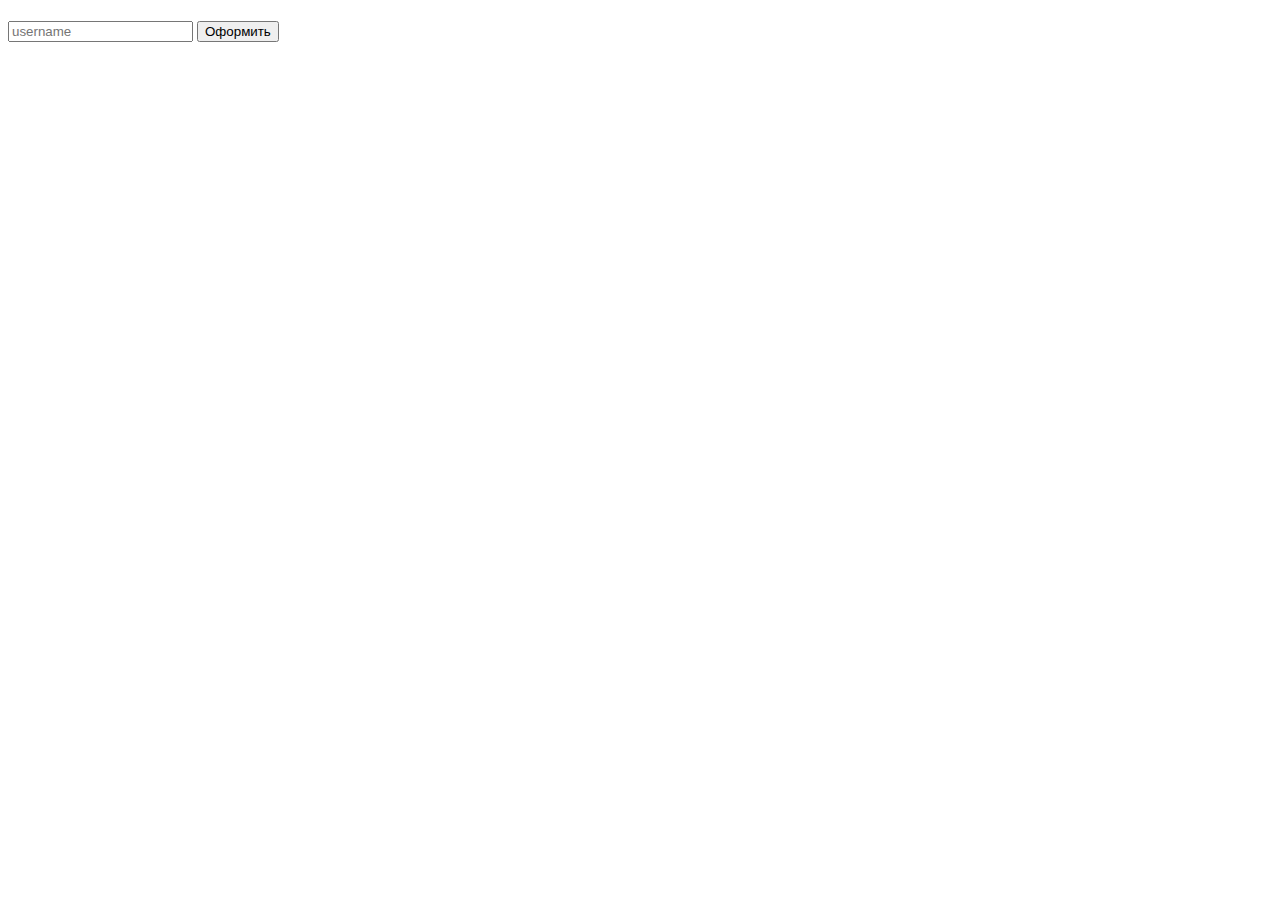
<file: templates/web_telegram/index.html>
<!doctype html>
<html lang="en">
<head>
    <meta charset="UTF-8">
    <meta name="viewport"
          content="width=device-width, user-scalable=no, initial-scale=1.0, maximum-scale=1.0, minimum-scale=1.0">
    <meta http-equiv="X-UA-Compatible" content="ie=edge">
    <title>Shop</title>
</head>
<body>
<div id="main">
    <div id="usercard"> <!--Карта профиля, человека, который к нам обратился--></div>
    <h1 id="user-data"></h1>
    <p id="user-id"></p>
    <form id="form">
        <input type="text" placeholder="username">
        <button id="order">Оформить</button>
    </form>
</div>
<script src="https://telegram.org/js/telegram-web-app.js"></script>
<script>
    let tg = window.Telegram.WebApp; //получаем объект webapp телеграма
    tg.expand(); //расширяем на все окно
    let usercard = document.getElementById("usercard"); //получаем блок usercard
    let userData = document.getElementById("user-data"); //получаем блок user-data
    userData.innerText = tg.initDataUnsafe.user.first_name + " " +
        tg.initDataUnsafe.user.last_name; //выводим имя и фамилию
    let userId = document.getElementById("user-id"); //получаем блок user-id
    userId.innerText = tg.initDataUnsafe.user.id; //выводим id

    let orderBtn = document.getElementById("order"); //получаем кнопку оформить
    let form = document.getElementById("form"); //получаем форму

    orderBtn.addEventListener("click", function (e) { //при клике на кнопку
        e.preventDefault(); //отменяем действие по умолчанию
        let username = form.querySelector("input").value; //получаем значение из инпута
        tg.send("sendMessage", { //отправляем сообщение
            chat_id: tg.initDataUnsafe.user.id, //в чат с id пользователя
            text: "Здравствуйте, " + username + "! Ваш заказ принят!" //с текстом
        });
    });

</script>


</body>
</html>
</file>
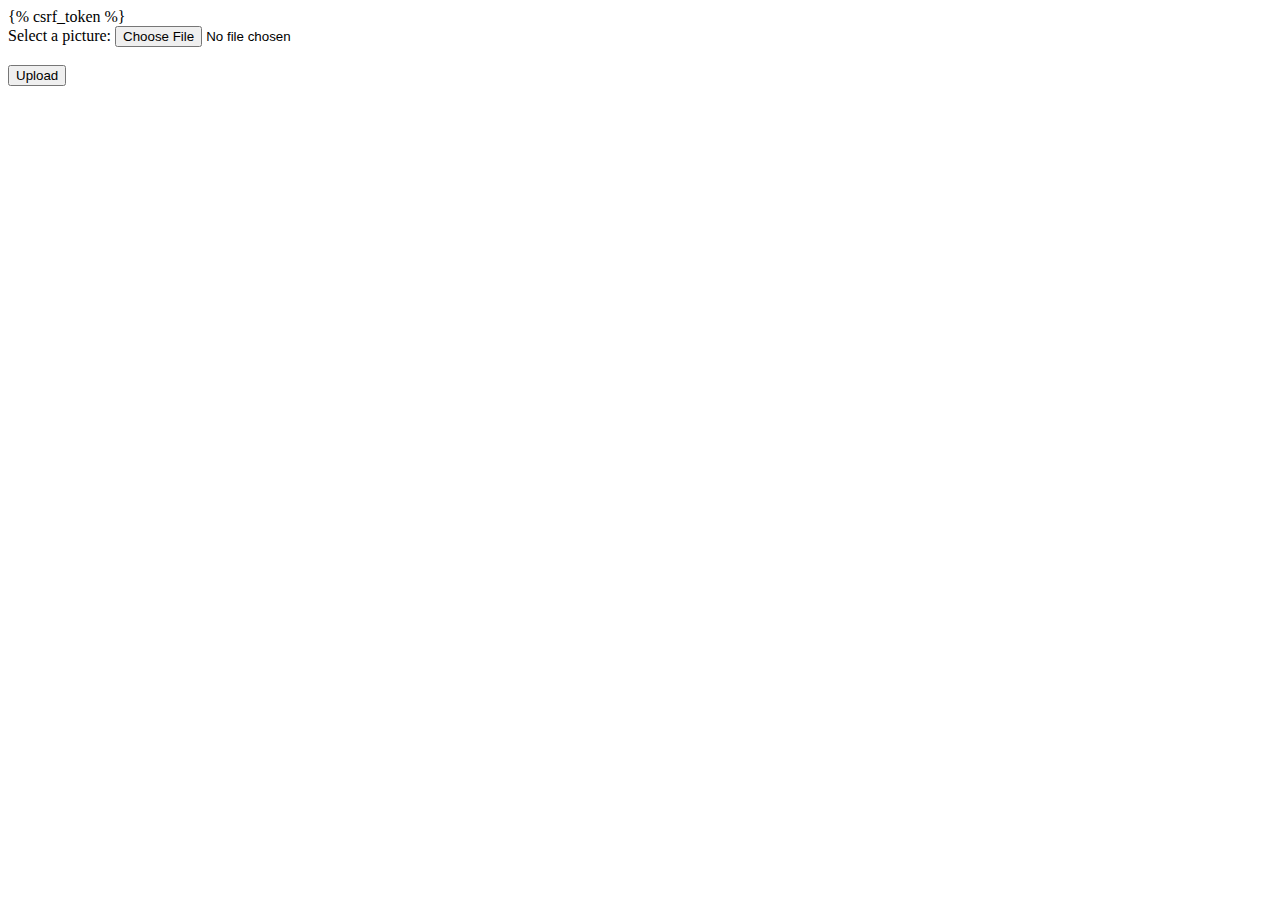
<file: templates/face_recognition/image_input.html>
<!DOCTYPE html>
<html>
<head>
    <title>Upload Picture Example</title>
</head>
<body>
<form method="post" enctype="multipart/form-data">
    {% csrf_token %}
    <div style="justify-content: center">
        <label for="picture">Select a picture:</label>
        <input type="file" id="picture" name="picture">
        <br><br>
        <input type="submit" value="Upload">
    </div>

</form>
</body>
</html>
</file>
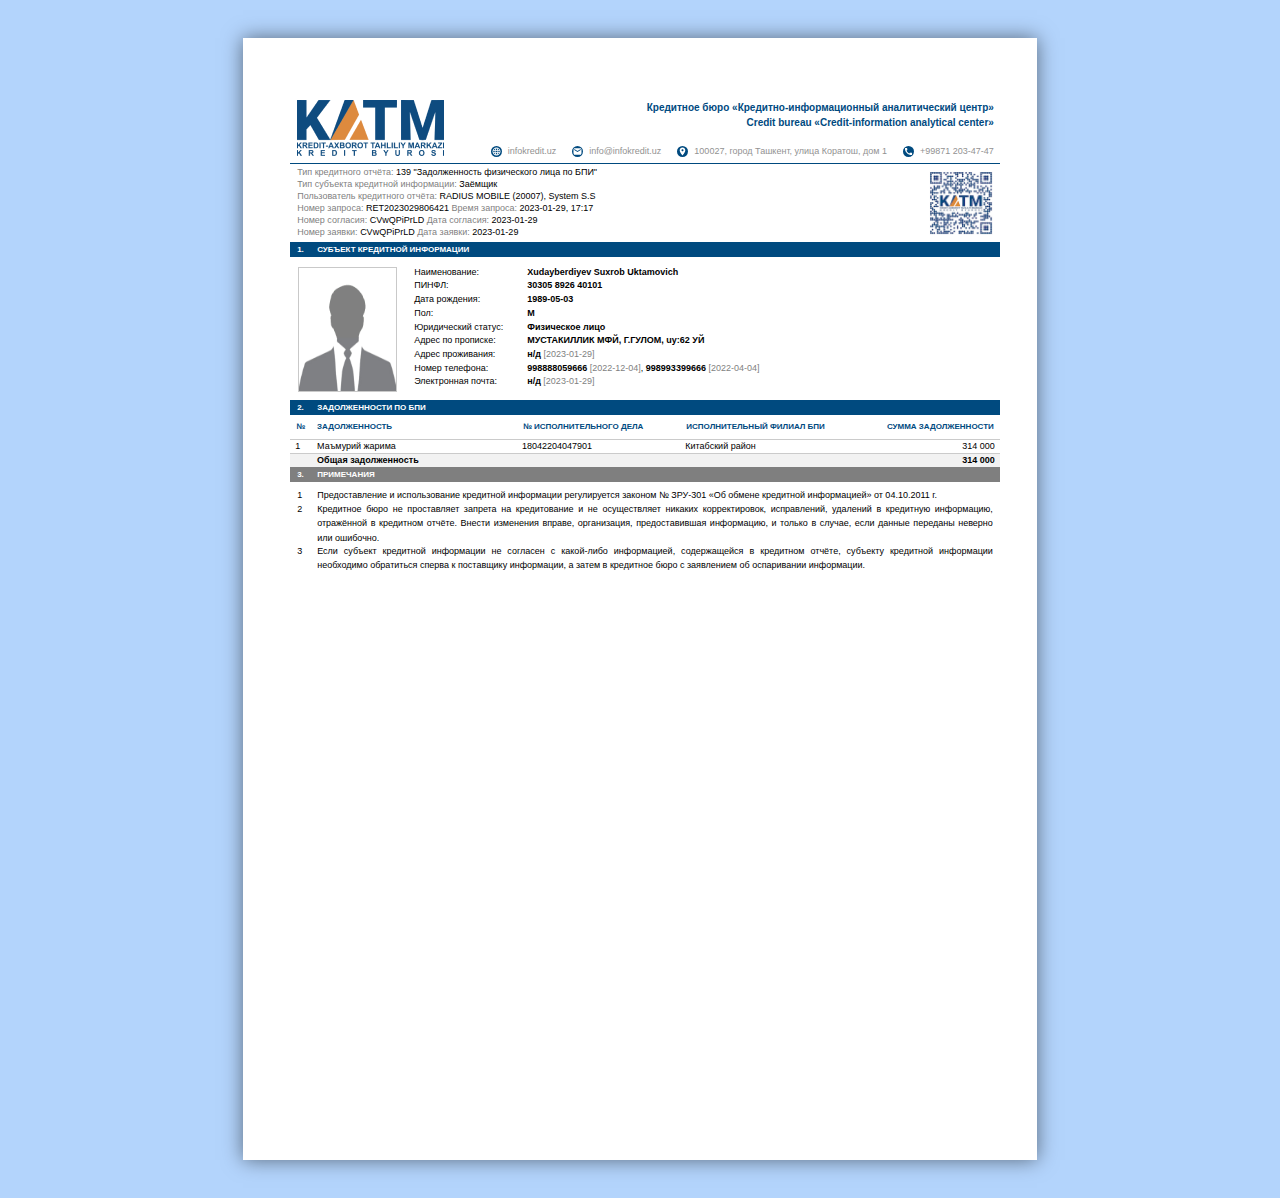
<file: templates/katm/salom.html>
<!DOCTYPE html>
<html>
<head>
<meta http-equiv="Content-Type" content="text/html; charset=utf-8" />
    <style type="text/css">
        * {
        padding: 0;
        margin: 0;
        -webkit-box-sizing: border-box;
        box-sizing: border-box;
        -moz-box-sizing: border-box;
        -webkit-text-size-adjust: none;
      }
  
      html {
        font-family: "Arimo", "Arial";
      }
  
      ::-moz-selection {
        background: #b3d4fc;
        text-shadow: none;
      }
  
      ::selection {
        background: #b3d4fc;
        text-shadow: none;
      }
  
      body {
        width: 230mm;
        height: 100%;
        margin: 0 auto;
        padding: 0;
        font-size: 12pt;
        background: #b3d4fc;
      }
  
      .text--right {
        text-align: right;
      }
  
      .text--left {
        text-align: left;
      }
  
      .text--center {
        text-align: center;
      }
  
      .text--smaller {
        font-size: 12px !important;
      }
  
      .text--smaller__item {
        margin-bottom: 4px;
      }
  
      .text--small {
        font-size: 14px !important;
      }
  
      .text--medium {
        font-size: 17px !important;
      }
  
      .text--large {
        font-size: 21px !important;
      }
  
      .color--blue {
        color: #004a7f;
        -webkit-text-size-adjust: none;
      }
  
      .color--grey {
        color: #7f7f7f;
        -webkit-text-size-adjust: none;
      }
  
      .color--light-grey {
        color: #c9c9c9;
      }
  
      .color--black {
        color: #000000;
        -webkit-text-size-adjust: none;
      }
  
      .color--white {
        color: #ffffff;
        -webkit-text-size-adjust: none;
      }
  
      .bg-orange {
        background-color: #de8a3e !important;
      }
  
      .bg-gray {
        background-color: #7f7f7f !important;
      }
  
      .w-100 {
        width: 100% !important;
      }
  
      .border-none {
        border: none !important;
      }
  
      .main-page {
        width: 210mm;
        min-height: 297mm;
        margin: 10mm auto;
        background: white;
        -webkit-box-shadow: 0 0 0.5cm rgba(0, 0, 0, 0.5);
        box-shadow: 0 0 0.5cm rgba(0, 0, 0, 0.5);
      }
  
      .sub-page {
        padding: 62px 37px 25px 47px;
        background-color: #ffffff !important;
      }
  
      .sub-page header .header {
        display: -webkit-box;
        display: -ms-flexbox;
        display: flex;
        -webkit-box-align: center;
        -ms-flex-align: center;
        align-items: center;
        -webkit-box-pack: justify;
        -ms-flex-pack: justify;
        justify-content: space-between;
        border-bottom: 1px solid #004a7f;
        margin-bottom: 3px;
        padding: 0 0 6px 7px;
      }
  
      .sub-page header .header-logo {
        height: 56px;
      }
      .sub-page header .header-logo img {
        width: 147px;
      }
  
      .sub-page header .header-info {
        margin-right: 6px;
      }
  
      .sub-page header .header-info .info-title {
        color: #004a7f;
        font-weight: bold;
        font-size: 10px;
        line-height: 15px;
        text-align: right;
        margin-bottom: 16px;
      }
  
      .sub-page header .header-info .info-contacts {
        width: 537px;
        font-size: 9px;
        list-style: none;
        display: -webkit-box;
        display: -ms-flexbox;
        display: flex;
        justify-content: flex-end;
        padding: 0;
      }
  
      .sub-page header .header-info .info-contacts > li {
        margin-left: 16px;
      }
      .sub-page header .header-info .info-contacts > li:first-child {
        margin-left: 0px;
      }
  
      .sub-page header .header-info .info-contacts > li > a {
        display: -webkit-box;
        display: -ms-flexbox;
        display: flex;
        -webkit-box-align: center;
        -ms-flex-align: center;
        align-items: center;
        text-decoration: none;
        color: #929292;
      }
  
      .sub-page header .header-info .info-contacts > li > a .svg-icon {
        fill: white;
        background-color: #004a7f;
        padding: 0.7px;
        margin-right: 6px;
        border-radius: 50%;
      }
  
      .sub-page #report-info .report-info {
        display: -webkit-box;
        display: -ms-flexbox;
        display: flex;
        -webkit-box-align: center;
        -ms-flex-align: center;
        align-items: center;
        -webkit-box-pack: justify;
        -ms-flex-pack: justify;
        justify-content: space-between;
        margin-bottom: 3px;
        padding: 0 7px;
      }
  
      .sub-page #report-info .report-info__content {
        list-style: none;
        font-size: 9px;
      }
  
      .sub-page #report-info .report-info__content li {
        margin-bottom: 2px;
      }
  
      .sub-page #report-info .report-info__qrcode {
        width: 64px;
        height: 64px;
      }
  
      .sub-page .step-row {
        display: -webkit-box;
        display: -ms-flexbox;
        display: flex;
        font-size: 8px;
        font-weight: 600 !important;
        background-color: #004a7f;
        color: #ffffff;
        padding: 3px 7px;
      }
  
      .sub-page .step-row__num {
        margin-right: 8px;
        width: 12px;
      }
  
      .sub-page .step-row__type {
        margin-left: auto;
        font-weight: 500 !important;
      }
  
      .sub-page .step-line {
        display: -webkit-box;
        display: -ms-flexbox;
        display: flex;
        align-items: center;
        height: 14px;
        position: relative;
        border-top: 1px solid #de8a3e;
        border-bottom: 1px solid #de8a3e;
        font-size: 9px;
        padding: 1.4px 7px 1px;
        padding-bottom: 1.8px;
      }
  
      .sub-page .step-line__title {
        position: absolute;
        margin-left: auto;
        margin-right: auto;
        left: 0;
        right: 0;
        text-align: center;
        color: #004a7f;
        font-weight: bold;
      }
  
      .sub-page .step-line__info {
        display: -webkit-box;
        display: -ms-flexbox;
        display: flex;
        color: #929292;
        margin-left: auto;

      }
  
      .sub-page .step-line__count {
        margin-right: 2px;
      }
  
      .sub-page .subject-info {
        display: -webkit-box;
        display: -ms-flexbox;
        display: flex;
        padding: 10px 8px;
        padding-bottom: 4px;
      }
      /* .sub-page .subject-info__photo {
        padding-top: 6px;
      } */
  
      .sub-page .subject-info__photo img {
        margin-right: 17px;
        border: 1px solid #c9c9c9;
      }
  
      .sub-page .subject-info__keys {
        font-size: 9px;
        list-style: none;
        margin-right: 24px;
      }
  
      .sub-page .subject-info__keys > li {
        margin-bottom: 3.7px;

      }
  
      .sub-page .subject-info__values {
        font-size: 9px;
        list-style: none;
      }
  
      .sub-page .subject-info__values > li {
        margin-bottom: 3.7px;
      }
  
      .sub-page #step-3 .claims {
        margin: 6px 0;
        font-size: 9px;
        display: -webkit-box;
        display: -ms-flexbox;
        display: flex;
        -webkit-box-pack: justify;
        -ms-flex-pack: justify;
        justify-content: space-between;
      }
  
      .sub-page #step-3 .claims-col .claims-item {
        display: -webkit-box;
        display: -ms-flexbox;
        display: flex;
        margin-bottom: 3px;
      }
  
      .sub-page #step-3 .claims-col .claims-item__num {
        display: inline-block;
        width: 66px;
        text-align: right;
        margin-right: 10px;
      }
  
      .sub-page #step-3 .claims-col .claims-item__title {
        margin-left: 6px;
      }
  
      .sub-page #step-3 .claims-col:nth-child(2) {
        margin-right: 60px;
      }
  
      .sub-page #step-4 .table-row .table,
      .sub-page #step-5 .table-row .table,
      .sub-page #step-8 .table-row .table,
      .sub-page #step-9 .table-row .table {
        width: 100%;
        font-size: 9px;
        border-collapse: separate;
        border-spacing: 0;
      }
  
      .sub-page #step-4 .table-row .table th:first-child,
      .sub-page #step-5 .table-row .table th:first-child,
      .sub-page #step-8 .table-row .table th:first-child,
      .sub-page #step-9 .table-row .table th:first-child {
        text-align: left;
      }
  
      .sub-page #step-4 .table-row .table th,
      .sub-page #step-5 .table-row .table th,
      .sub-page #step-8 .table-row .table th,
      .sub-page #step-9 .table-row .table th {
        text-transform: uppercase;
        font-size: 8px;
        border-bottom: #cbcbcb solid 0.5px;
        padding: 3px 6px;
        color: #004a7f;
      }
  
      .sub-page #step-4 .table-row .table th:first-child,
      .sub-page #step-5 .table-row .table th:first-child,
      .sub-page #step-8 .table-row .table th:first-child,
      .sub-page #step-9 .table-row .table th:first-child {
        width: 21px !important;
      }
  
      .sub-page #step-4 .table-row .table td:first-child,
      .sub-page #step-5 .table-row .table td:first-child,
      .sub-page #step-8 .table-row .table td:first-child,
      .sub-page #step-9 .table-row .table td:first-child {
        width: 21px !important;
      }
  
      .sub-page #step-4 .table-row .table th:nth-child(2),
      .sub-page #step-5 .table-row .table th:nth-child(2),
      .sub-page #step-8 .table-row .table th:nth-child(2),
      .sub-page #step-9 .table-row .table th:nth-child(2) {
        padding-left: 6px;
      }
      .sub-page #step-4 .table-row .table td:nth-child(2),
      .sub-page #step-5 .table-row .table td:nth-child(2),
      .sub-page #step-8 .table-row .table td:nth-child(2),
      .sub-page #step-9 .table-row .table td:nth-child(2) {
        padding-left: 6px;
      }
  
      .sub-page #step-8 .table-row .table th:nth-child(2) {
        padding-right: 0px;
      }
  
      .sub-page #step-8 .table-row .table td:nth-child(2) {
        padding-right: 0px;
      }
  
      .sub-page #step-8 .table-row .table th:nth-child(4) {
        padding-right: 0px;
      }
  
      .sub-page #step-8 .table-row .table td:nth-child(4) {
        padding-right: 0px;
      }
  
      .sub-page #step-8 .table-row .table th:nth-child(5) {
        padding-left: 0px;
      }
  
      .sub-page #step-8 .table-row .table td:nth-child(5) {
        padding-left: 0px;
      }
  
      .sub-page #step-4 .table-row .table td,
      .sub-page #step-5 .table-row .table td,
      .sub-page #step-8 .table-row .table td,
      .sub-page #step-9 .table-row .table td {
        padding: 1.5px 5px;
        border-bottom: 0.5px solid #cbcbcb;
      }
  
      .sub-page #step-4 .table-row .table tr:last-child td,
      .sub-page #step-5 .table-row .table tr:last-child td,
      .sub-page #step-8 .table-row .table tr:last-child td,
      .sub-page #step-9 .table-row .table tr:last-child td {
        border: none;
        padding-bottom: 2px;
      }
  
      .sub-page #step-4 .table th:nth-child(2) {
        width: 90px;
        padding-left: 0;
      }
  
      .sub-page #step-4 .table td:nth-child(2) {
        width: 90px;
        padding-left: 0;
      }
  
      .sub-page #step-4 .table td:nth-child(2) {
        width: 396px;
      }
  
      .sub-page #step-5 .table th:nth-child(2) {
        width: 90px;
        padding-left: 0;
      }
  
      .sub-page #step-5 .table td:nth-child(2) {
        width: 90px;
        padding-left: 0;
      }
  
      .sub-page #step-5 .table td:nth-child(2) {
        width: 360px;
      }
  
      #step-4 > table > thead > tr > th:last-child,
      #step-5 > table > thead > tr > th:last-child,
      #step-8 > table > thead > tr > th:last-child,
      #step-9 > table > thead > tr > th:last-child {
        padding-right: 6px !important;
      }
  
      .sub-page #step-4 .table-row .table tr:first-child td {
        background-color: #f2f2f2 !important;
        font-weight: bold !important;
      } 
      
      .sub-page #step-7 .list,
      .sub-page #step-10 .list {
        font-size: 9px;
        padding: 0 7px;
        margin: 6px 0;
        margin-bottom: 6px;
        display: -webkit-box;
        display: -ms-flexbox;
        display: flex;
      }
  
      .sub-page #step-7 .list-col,
      .sub-page #step-10 .list-col {
        width: 50%;
      }
  
      .sub-page #step-10 .list-col {
        text-align: justify;
      }
  
      .sub-page #step-10 .list-col .item {
        margin-bottom: -1px !important;
      }
  
      .sub-page #step-7 .list-col .item,
      .sub-page #step-10 .list-col .item {
        display: -webkit-box;
        display: -ms-flexbox;
        display: flex;
        margin-bottom: 1px;
      }
  
      .sub-page #step-7 .list-col .item-num,
      .sub-page #step-10 .list-col .item-num {
        width: 12px;
        margin-right: 8px;
      }
  
      .sub-page #step-7 .list-col .item-title b,
      .sub-page #step-10 .list-col .item-title b {
        margin-left: 3px;
      }
  

      .sub-page #step-7 .list-col .item-title span,
      .sub-page #step-10 .list-col .item-title span {
        margin-left: 3px;
      }
  
        .sub-page #step-6 .list {
        display: flex;
        display: -webkit-box;
        display: -ms-flexbox;
        margin: 6px 0;
      }

      .sub-page #step-6 .list .list-col li {
        font-family: 'Arimo', sans-serif;
        font-style: normal;
        font-weight: 400;
        font-size: 9px;
        color: #000000;
        display: flex;
      }

      .sub-page #step-6 .list .list-col {
        width: 50%;
      }

      .sub-page #step-6 .list-col .item-num {
        width: 12px;
        margin-right: 8px;
        margin-left: 7px;
      }

      .sub-page #step-6 .list-col .item-title b {
        margin-left: 3px;
      }

      .sub-page #step-6 .list-col .item {
        margin-bottom: 1px;
      }
      
      .sub-page .forecast {
        font-size: 8px;
        padding: 6px 0;
        padding-bottom: 4px;
      }
  
      .sub-page .forecast-table {
        width: 100%;
        text-align: center;
        border-collapse: collapse;
        font-size: 8px !important;
    	padding: 6px 0;
    	padding-bottom: 4px;
      }
  
      .sub-page .forecast-table th {
        text-transform: uppercase;
        font-weight: bold;
        padding-bottom: 6px;
        color: #004a7f;
      }
  
      .sub-page .forecast-table td {
        border: 0.5px solid #cbcbcb;
        border-top: 1px solid #cbcbcb;
        border-bottom: 1px solid #cbcbcb;
        border-left: 1px solid #cbcbcb;
        border-right: 1px solid #cbcbcb;
        width: 70px;
        padding: 2px 0;
      }
  
      .sub-page .forecast-table .empty {
        border: none;
      }
  
      .sub-page .repayment {
        display: -webkit-box;
        display: -ms-flexbox;
        display: flex;
        -webkit-box-pack: justify;
        -ms-flex-pack: justify;
        justify-content: space-between;
      }
  
      .sub-page .repayment-table {
        font-size: 9px;
        border-collapse: separate;
        border-spacing: 0;
      }
  
      .sub-page .repayment-table thead {
        font-size: 8px;
        color: #004a7f;
      }
  
      .sub-page .repayment-table thead th {
        padding: 6px 7px 4px;
      }
  
      .sub-page .repayment-table thead th:nth-child(1) {
        width: 80px;
        text-align: center;
      }
  
      .sub-page .repayment-table thead th:nth-child(2) {
        width: 90px;
      }
  
      .sub-page .repayment-table thead th:nth-child(3) {
        width: 94px;
      }
  
      .sub-page .repayment-table thead th:nth-child(4) {
        width: 80px;
      }
  
      .sub-page .repayment-table tbody td {
        border-top: #cbcbcb solid 0.5px;
        padding: 1.5px 4px 1.5px;
      }
  
      .sub-page .repayment-table tbody td:nth-child(1) {
        width: 80px;
        text-align: center;
      }
  
      .sub-page .repayment-table tbody td:nth-child(2) {
        width: 90px;
      }
  
      .sub-page .repayment-table tbody td:nth-child(3) {
        width: 80px;
      }
  
      .sub-page .repayment-table tbody td:nth-child(4) {
        width: 80px;
        padding-right: 7px;
      }
  
      .sub-page .overdue {
        display: -webkit-box;
        display: -ms-flexbox;
        display: flex;
        -webkit-box-pack: justify;
        -ms-flex-pack: justify;
        justify-content: space-between;
      }
  
      .sub-page .overdue-table {
        font-size: 9px;
        border-collapse: separate;
        border-spacing: 0;
      }
  
      .sub-page .overdue-table thead {
        font-size: 8px;
        color: #004a7f;
      }
  
      .sub-page .overdue-table thead th {
        padding: 6px 7px 4px;
      }
  
      .sub-page .overdue-table thead th:nth-child(1) {
        width: 20px;
        text-align: center;
      }
  
      .sub-page .overdue-table thead th:nth-child(2) {
        width: 104px;
      }
  
      .sub-page .overdue-table thead th:nth-child(3) {
        width: 40px;
        text-align: center;
      }
  
      .sub-page .overdue-table thead th:nth-child(4) {
        width: 80px;
      }
  
      .sub-page .overdue-table tbody td {
        border-top: #cbcbcb solid 0.5px;
        padding: 1px 4px;
      }
  
      .sub-page .overdue-table tbody td:nth-child(1) {
        width: 20px;
        text-align: center;
      }
  
      .sub-page .overdue-table tbody td:nth-child(2) {
        width: 100px;
        text-align: center;
      }
  
      .sub-page .overdue-table tbody td:nth-child(3) {
        width: 40px;
        text-align: center;
      }
  
      .sub-page .overdue-table tbody td:nth-child(4) {
        width: 80px;
      }
  
      .sub-page .overdue-table tbody td:nth-child(5) {
        color: #929292;
        text-align: center;
      }
  
      .sub-page .no-data {
        height: 16px;
        display: -webkit-box;
        display: -ms-flexbox;
        display: flex;
        -webkit-box-align: center;
        -ms-flex-align: center;
        align-items: center;
        -webkit-box-pack: center;
        -ms-flex-pack: center;
        justify-content: center;
        font-weight: bold;
        font-size: 9px;
      }
  
      .sub-page #step-8 .table th:nth-child(1) {
        width: auto;
      }
  
      .sub-page #step-8 .table th:nth-child(2) {
        width: 88px;
        padding-left: 0;
      }
  
      .sub-page #step-8 .table td:nth-child(2) {
        width: 88px;
        padding-left: 0;
      }
  
      .sub-page #step-8 div:nth-child(5) > table th:nth-child(2) {
        width: 106px;
        padding-right: 0;
      }
  
      .sub-page #step-8 div:nth-child(5) > table th:nth-child(4) {
        padding-right: 0;
      }
  
      .sub-page #step-8 div:nth-child(5) > table td:nth-child(4) {
        padding-right: 0;
      }
  
      .sub-page #step-9 .table {
        font-size: 9px;
      }
  
      .sub-page #step-9 .table th:nth-child(1) {
        width: auto;
      }
  
      .sub-page #step-9 .table th:nth-child(2) {
        width: 60px !important;
        padding-left: 0;
      }
  
      .sub-page #step-9 .table td:nth-child(2) {
        width: 60px !important;
        padding-left: 0;
      }
  
      .sub-page #step-9 .table th:nth-child(3) {
        width: 60px !important;
        padding-left: 0;
      }
  
      .sub-page #step-9 .table td:nth-child(3) {
        width: 60px !important;
        padding-left: 0;
        padding-right: 0;
      }
  
      .sub-page #step-10 .list-col .item {
        font-size: 9px;
        line-height: 160%;
      }
  
      .sub-page #step-10 .list-col .item .item-title {
        width: 676px;
      }
  
  	  .sub-page #step-5 .table-row .table td:nth-child(4) {
        width: 74px;
      }

	 .sub-page #step-5 .table-row .table td:nth-child(5) {
        width: 86px;
      }
	  .sub-page #step-5 .table-row .table td:nth-child(6) {
        width: 68px;
      }
		.sub-page #step-5 .table-row .table td:nth-child(7) {
        width: 74px;
      }
      
       .sub-page #step-3 .claims-col {
        width: 55%;
      }

      .sub-page #step-3 .claims-col:nth-child(2) {
        margin-right: 10px;
      }

      .overdue-table {
        width: 344px;
      }

      .sub-page .overdue-table thead th:nth-child(2) {
        width: 107px;
      }
      .sub-page .overdue-table thead th:nth-child(3) {
          padding-left: 0px;
      }
      .sub-page .overdue-table thead th:nth-child(4) {
          padding-left: 0px;
      }
      .sub-page .overdue-table thead th:nth-child(5) {
          width: 102px;
      }
      
      #step-4 > div.table-row > table > thead {
        height: 28px;
      }
      
      @page {
        size: A4;
        margin: 0;
      }
  
      @media print {
        html,
        body {
          width: 210mm;
          height: 297mm;
          -webkit-print-color-adjust: exact;
          background-color: #ffffff;
        }
        .main-page {
          margin: 0;
          border: initial;
          border-radius: initial;
          width: initial;
          min-height: initial;
          -webkit-box-shadow: initial;
          box-shadow: initial;
  
          page-break-after: always;
          background-color: #ffffff;
        }
  
        .sub-page {
          background-color: #ffffff;
        }
        #step-6
          > div.forecast
          > table
          > tbody:nth-child(2)
          > tr
          > td.color--blue.border-none {
          width: 266px !important;
        }
      }
      
    
 
      
    </style>
</head>
<body onLoad="onload()">
    <div class="main-page">
      <div class="sub-page">
        <p id="OS"></p> 
        <!-- SUB PAGE START -->
<header id="header">
          <div class="header">
            <div class="header-logo">
              <img
                src="[data-uri]"
                alt="logo"
              />
            </div>
            <div class="header-info">
              <div class="info-title">
                Кредитное бюро «Кредитно-информационный аналитический центр»<br />
                Credit bureau «Credit-information analytical center»
              </div>

              <ul class="info-contacts">
                <li>
                  <a class="d-flex ai-center" href="https://infokredit.uz">
                    <svg
                      class="svg-icon"
                      xmlns="https://www.w3.org/2000/svg"
                      height="11px"
                      viewBox="0 0 24 24"
                      width="11px"
                      fill="#000000"
                    >
                      <path d="M0 0h24v24H0z" fill="none"></path>
                      <path
                        d="M11.99 2C6.47 2 2 6.48 2 12s4.47 10 9.99 10C17.52 22 22 17.52 22 12S17.52 2 11.99 2zm6.93 6h-2.95c-.32-1.25-.78-2.45-1.38-3.56 1.84.63 3.37 1.91 4.33 3.56zM12 4.04c.83 1.2 1.48 2.53 1.91 3.96h-3.82c.43-1.43 1.08-2.76 1.91-3.96zM4.26 14C4.1 13.36 4 12.69 4 12s.1-1.36.26-2h3.38c-.08.66-.14 1.32-.14 2 0 .68.06 1.34.14 2H4.26zm.82 2h2.95c.32 1.25.78 2.45 1.38 3.56-1.84-.63-3.37-1.9-4.33-3.56zm2.95-8H5.08c.96-1.66 2.49-2.93 4.33-3.56C8.81 5.55 8.35 6.75 8.03 8zM12 19.96c-.83-1.2-1.48-2.53-1.91-3.96h3.82c-.43 1.43-1.08 2.76-1.91 3.96zM14.34 14H9.66c-.09-.66-.16-1.32-.16-2 0-.68.07-1.35.16-2h4.68c.09.65.16 1.32.16 2 0 .68-.07 1.34-.16 2zm.25 5.56c.6-1.11 1.06-2.31 1.38-3.56h2.95c-.96 1.65-2.49 2.93-4.33 3.56zM16.36 14c.08-.66.14-1.32.14-2 0-.68-.06-1.34-.14-2h3.38c.16.64.26 1.31.26 2s-.1 1.36-.26 2h-3.38z"
                      ></path>
                    </svg>

                    <span>infokredit.uz</span>
                  </a>
                </li>
                <li>
                  <a class="d-flex ai-center" href="mailto:info@infokredit.uz">
                    <svg
                      class="svg-icon"
                      xmlns="https://www.w3.org/2000/svg"
                      height="11px"
                      viewBox="0 0 24 24"
                      width="11px"
                      fill="#000000"
                    >
                      <path d="M0 0h24v24H0z" fill="none"></path>
                      <path
                        d="M20 4H4c-1.1 0-1.99.9-1.99 2L2 18c0 1.1.9 2 2 2h16c1.1 0 2-.9 2-2V6c0-1.1-.9-2-2-2zm0 4l-8 5-8-5V6l8 5 8-5v2z"
                      ></path>
                    </svg>

                    <span>info@infokredit.uz</span>
                  </a>
                </li>
                <li>
                  <a class="d-flex ai-center" href="#">
                    <svg
                      class="svg-icon"
                      xmlns="https://www.w3.org/2000/svg"
                      height="11px"
                      viewBox="0 0 24 24"
                      width="11px"
                      fill="#000000"
                    >
                      <path d="M0 0h24v24H0z" fill="none"></path>
                      <path
                        d="M12 2C8.13 2 5 5.13 5 9c0 5.25 7 13 7 13s7-7.75 7-13c0-3.87-3.13-7-7-7zm0 9.5c-1.38 0-2.5-1.12-2.5-2.5s1.12-2.5 2.5-2.5 2.5 1.12 2.5 2.5-1.12 2.5-2.5 2.5z"
                      ></path>
                    </svg>

                    <span>100027, город Ташкент, улица Коратош, дом 1</span>
                  </a>
                </li>
                <li>
                  <a class="d-flex ai-center" href="tel:998951959902">
                    <svg
                      class="svg-icon"
                      xmlns="https://www.w3.org/2000/svg"
                      height="11px"
                      viewBox="0 0 24 24"
                      width="11px"
                      fill="#000000"
                    >
                      <path d="M0 0h24v24H0z" fill="none"></path>
                      <path
                        d="M20.01 15.38c-1.23 0-2.42-.2-3.53-.56-.35-.12-.74-.03-1.01.24l-1.57 1.97c-2.83-1.35-5.48-3.9-6.89-6.83l1.95-1.66c.27-.28.35-.67.24-1.02-.37-1.11-.56-2.3-.56-3.53 0-.54-.45-.99-.99-.99H4.19C3.65 3 3 3.24 3 3.99 3 13.28 10.73 21 20.01 21c.71 0 .99-.63.99-1.18v-3.45c0-.54-.45-.99-.99-.99z"
                      ></path>
                    </svg>

                    <span>+99871 203-47-47</span>
                  </a>
                </li>
              </ul>
            </div>
          </div>
        </header>

<section id="report-info">
          <div class="report-info">
            <ul class="report-info__content">
              <li>
                <span class="color--grey">Тип кредитного отчёта: </span> <span class="color--black">139 "Задолженность физического лица по БПИ" </span>
              </li>
              <li>
                <span class="color--grey">Тип субъекта кредитной информации: </span><span class="color--black">Заёмщик</span>
              </li> 
              <li>
                <span class="color--grey">Пользователь кредитного отчёта: </span><span class="color--black">RADIUS MOBILE (20007), System S.S</span>
              </li>
              <li>
                <span class="color--grey">Номер запроса: </span> <span class="color--black">RET2023029806421</span>
                <span class="color--grey">Время запроса: </span> <span class="color--black">2023-01-29, 17:17</span>
              </li>
              <li>
                <span class="color--grey">Номер согласия: </span> <span class="color--black"> CVwQPiPrLD</span>
                <span class="color--grey">Дата согласия: </span> <span class="color--black"> 2023-01-29</span>
              </li>
              <li>
                <span class="color--grey">Номер заявки: </span> <span class="color--black"> CVwQPiPrLD</span>
                <span class="color--grey">Дата заявки: </span> <span class="color--black"> 2023-01-29</span>
              </li>
            </ul>

            <div class="report-info__qrcode">
              <img
                width="64"
                height="64"
                src="[data-uri]

              +lubr+O8+4Z5/+Ds0bev1/8dzTZeh3vL59+/UXNh86dgrvfzoBe/YfQYHICMyYuxx9R05D3oj0uBZ7A+/0G4uzZ88jT84smDBlPoZ9PweF82bFyTMX0LHXt7h3+xayZU6Hr8bNwA8z/0Lxgrmwa99hvN3vO8TzHqBQvpyGXK5TC5atx4BvpiJFkgTIFZHFsN4hn+r+YtxvyJQuJbJmTs8V+chW+IMHD/HT9IUY+fM85M6WARnSpQmm3blzF2N+moMfZy5h3Tlx9PgZdB34PeLH85AxfTiGfzcDsxevZVpu7NhzEO99NhHhKRMjZYpkGDjiV6zeuAvFC+XBynXb0OurScgYnhwRWTPiETHfUZrJv/+FrybMQUSmNMiUIW2w7nv37mP8pHn4bspCjkl2nD1/CT0+m4CbN26gSIHcwfyuf8+aiGfdc2Ol/v88YyH6fzMdOVj37Tv30KX/OBw+ehL5cmfDpFmLMWjMTBTMlRnRl6+iM+fj2tWryJEtE0b/OBujf/kTxQvkwAE+3+GTbxHmPeTYpcaQUVMwc8HfKBSZHalTJjfKZxRCjWnbYxh+Hv43EJkaSJsYiL0L3CPpTZGA9I/kI+Ye0YffqRMBV+8AD5iWKiF5DclLLNPik6Uo7dJt/144r6/fB+48BI5cJqKNJFLksn4fO3kWuWp+AlxhetbEOL1oCLJkSmdpQqJihXoC6RMhQ4m0ODDjU5s0Ja7ZuBNVyn8McFAqV8+B5b/0J2uLZyRyzsLVeKne50DOdCheMhN2XLsFLDsHlEiFSgUyYO2CY8C1hyjVLCe2XroBrLwEVEqNitnSYN3KE+J8Vuaag9HAliuW79KyYQhPndLatXn7PpQt2RtImQiFn8uKDZMHIHGihIaoi1ZsQN0an7LucBQqloHD8wBnF7Fu3MSGrUNQrmQhCJnDwuIZ4ruJ/q8Q5MFD5okXD37dHJPsqTjGnI+EYewL50dcPA3n6hrn437IXCktjIlpOAeXOR8POUe6vs+50JwkjAckiw/cegDsOoX3+jXG1/3ftn6qSIOcWdICpTKgcMF0aFsxEsiQFDh0By8UyYzGJbLZtRCgXcU8bBQR4dBdNOL92kUz85qVZkyKdhWYloiVcaKblYpA3bLZkTE3O/FcDhu8QFVIkjgRcuULt+eK5wnnb5YXgGRJ2MFSaYDoeygfkRYJErDhAUiRnG0iVcC5+yiQPa0NluQbQepUyfnJ/+j7RICsaF00O1A6NZ5n+ysXyYGs5Yhw1cLxXLGcqJODffXuoHqOcFRhmpURPw4qFY5AvaJZgLJpUI99SxD/cd3JkyUBCnGxxNxH4WzhSJgggSEDMyMVqQzCUljdFfNlQV3VXZnPPheB5EmZjyCW7BBB8oyQQb//EzCLQZIknEyWlTpvKjQqG4EXS2TlwuMi5KS21XykYx2cq3rFsqIB/3WtRd1e85iMCHTkLppyPp4rmIlpt5A5S3K0YVrx3BzLglmQJSO/HTx8+JDt8rxLV2I8FO/gdfzoa/u9dtNOb+i3U71zFy55V2Oue99MmOktXrHB0v5audEb+f1Mu38++rI3bOxUj6vX0mYvWOWN+fF3j9jtbdq+jz2u4pEFWBpJn/fwIYkwIerQcW/MT7O9I8dP22+uAm9P1BG73r77gDf25zneqbMX7Ldro36s27zLGz9prnfx8lU/jWU6WPb3Zm/ClHkeV6NHFugh4nVv3l9rLLlLv2+92u0HWNqJ0+e9kRN+8w4ePWlpM/5Y5v02f4VdL2UZyNLa27n3kP0OrVv9UbsuXvLrVp+Pnjhjz5HVeN/9+odH1uWdPHPeQ8mO3pTZS4JlqO+CmNgb3ur1270LF6/Yb3fffjzjw9U/ccp8jmVtj+zOu3P3HufjN29+oG8r1m71hn83nWNyjfN4za6Xr9lipc1fstYb/cMs78bNWz
              aeX4ye4mmsBS+++amXqfZ7No/6rbrEB3Xt/TjtT+sEqr7trd20y+79v3zcuXvX6/zxSA8F23kNOgzwhDgC1efqdOULYYCXPKRp6f29YYe7bd9PPxua+E9p6lKfL3/wkLuN16nnCG
              8qJ6Zcs54eSnTwhLD/BFevxXqvvDPEQ5E3vA8+/c4GXs8+q56vx89gm+t7KN3J23/4+BNFfvbNJA9F3/DqvTHAO3XGR2qVcZcT+SbbA7zg1Xy9r3f5aozlo6bwRH73Q4tKcIoIVrttPw/52nrdB4z17t9/4B75X38v/3uLh2r/sr5qfARqI+UlnzBN+nMDkIAcZPUJbN6x3wjIgwcPTHDig0be9C01x/0OvXb37jOPgCsA44asQOHIcMyfsBKnz0XbfdZr5JLYCP0LVm7cQ1mC7ODKA2zaccDuieeKh4aC1f/Qr5+UJpgkyqty793367589RoG/UR5KEEcjJ+zAy0+moyNxy4D2y9jwaptls/Vz6zgANu9U2ejMX30UiO3Q3svwbWY63Zf5QvUJlfPr4u3AlUjKG+cRtTBE/4D/JQA3uu3dZS/HmLBxM04fOy0pWmcL1+NxXe8l65Wfiz7ZRfOnrtoaZ6p9n4fdEN12Hfg/pHjZ7H4J7Y7czIMH78W0Zco4xDUbj3rxv7p+XC/iW7+PPJbArBg5YZdwM6rnKg7mLeCfSEYLjgSvnXnfltBddv39yglsx6RkMeYy4KCK4UN8PTbgTDfgdIc/DJzEXv2ojdk9OQgVoemi0QJdu877JXlCm7UaZB35vxFu3c3pHy3UiyBH6G/[base64]/rMeoD1uYavlm/+9RpWgudGn/EibPXoofFmzCzwM7WMs79P8Br9Qohq5vNLG62TPD9Cb1qyOmahlIEL1x87bdS5k4AZIkUpsEfr/tipcilFK/rc0PPH5TuH0GsHh7NqnS48dDsqSJnhB8laVBrUqIrVACEkSv37iFfsN/weHTF/FVz7Zo1eQFNHihIlImpyBKcO3V9VT27dOfqUJ2aoCX61WzenQ/PsclqQneD5HUxpSKA6lnPGogN2/dxpffTsPUVXvwU9+2iMM+NPlkAv5VrzTaNHsBI3+YjWXbj+L7fu1Qqmh+U6PjsbPSkBIn4PRTG3ks1LNzhhr8aNhhoIdyb/JOQxMK3X1OuFeqyYceErYwCgI09ZCnjYdSHfnsK/4/sQyo5Umoc3DmXDTvNfPyN+zB7zqeBEWBW0XuOX07rNX1lh1RfL6u8WCro/o7XOkdPBR7w4tbq6tfd0RrD+U7e6j4lofq5IMsfxl5osCVrxXpro3fJ2X7I9t47/Ydbc/pw9Xrntt74CjLauzlq9/NQ47Xg4KfW6ni3boma/IqvvpJYDxqe3MX/21lunJEwdz1D5LNODZI3dJ77b0v/7FushY+15yUhWMZp4V3OiBQK4PkKpOx1FfKZOcp6Dv4k0IjUMOXB/Aqr/lPCoScr/Oac0VZBolbeNVa9rK2u3Z9OuIXD+lb0UjTymv//leuOC8ur4SEqFE2PxczKUKJDMibK6vd04fUvvoVCgA5E6JK/vToN6w+ylPPl22iS9+q6PxxReZ7iEy1C5qxxmVMRnWr6dslsP9sLEq8XBRp0/j6vJNZ3HP61j0OtN1KnzY1yjYvRsyNgx6NS2FAozLANur0CeJhVMvqeKFyDiBJGPo2LYcP6pcgMzwO5MtI1YmqJEFlqU/x4sU1CqR7BWl4wU2qaYcuoV
              ShXLplz/Bpu3ZtSkubQ0S9XDjw5140qZvPVrgeEPVQmaJyoiLx+d2gYkHLixp5kT1LBv+a5VndpHzOVJ4nIjNQMTftO8lQpVQ+e46IaO3UD1d3GqrN5ZrzudVH8fzrkUbZAoVyXMNR/CWqkLQptKtXmFTJV2WVbvab6mwL5Y23e1XEO30qsbHUestlRf+vGqB0Xo5LjkSoXb6Atd2VWbRATiAnqVSq+ChfjKqrA4cxkni1Ijt/MpJ98sHxnuOnzpGGtvD6ko8JBgz/mVU2NlX12KmzvH7e+5a8V6BV58pct2U306oHVTq30uzBZ3y49D+44lCwvadVI5i7eI23ZWeUXf80Y6GHsm960VT9tGKlNWhlO3BlSP2aRTniSKAMaU6iYFrdAkcdXD73+/jJs1ZmqFro0vZTVZ45b7mpllLFQYolmcOB67e0ld8pg+w/7Msr/b76yavcqjdVv9v2qGujy+fKl0byO/tzNiBH6b4r06c0Db3NO3yV8d79xzLcsLHTOM71Tf6SmUAUVvcE0kqQ+bWgludkGaU1eeszL6JeN4+CsH6abBavP0FYOu6XP7B4y1FsOXCehp2MyJ0ji60yNgpfj/8Nq/edwj3KAydOnMT89ftxjrak21eisXL9LmylZW7lodN4iViYjitc5cVev4mPvvgFUV48RB05hQZVi5oBhyKnpbN+f5XyWa1TNtTq46Cg6xeTcJrm2ftXL+OFaqVoSs+BzDQV7z90Ak0H/Yq71+8h/r3rqFW1FPLTzJ4unEYgAsfPVgERGV0HjMPH78zEuL170O75UiiUPxdyZs9sTrtg3cyjtqqPoha6TkUTrso0GYF3OXnWLtobkLf1EMz8chluhMVi597DWLn1GBbsPo6XyuY187jKlWTfc8hE9HjzJ2w5fxq3b8RgypLt2Lz1LCIyJiQfz2dlqi6/bs5fQJ5JmSKpuQ3MCMa76o8onTSVbl9NRzSNZ/dvXEOtyiUo53ECCLSX4OUh06iBJMft6PNYvWkPNl+7idgb13Hq5Gks3HwQF67cQuqkj1ClXFHm8MefbA59p/yNmHM3kTM921UsH4m+OQR9srlqC9U9qZ07L7IBZ6wyfVDCxYKNVEOThmH9GapzH8zFVpqiU6ZNglGDVmP8FxuQL1Ny3Fx6CGcvXArmoyEEv4/bZWm75+zB5Ssxfhr7r4HTYJjFjnc16E7ovECVasP03cDZWxi7Yp8JZa5QaiCIWcK20Br666q9oIHGkvwJ9cvVDQlaP244AhROjXtLT+L8RaqcBJswCmPButkG1a12iBXoWs8IVKYmxLVL/gmsOwmUTIsRS3aj/[base64]/9bNreZt3PfIbMcAo08kUWnDnKVWD6RTcrctJT9br/1wYEOXstq50CWNEcGxX4qt/jEk0VUwIGzb5G7IbS0iWVs2+ULqaHl6SH3W3krUfBzrEx9UR0OQuu+RcH5Ni2MDmKuP27XdeahPcaSvqZ1tlTTj2w8pL461VJ16t+RXlktyzX/2OrWWHallTRH/e5Uf89ZOWIpDlSv6ncQ2i43jur951TdgSa0vK61Rx3pl9VSRjSliZ2Y+YCq/iefT+BcxXpvfDjcQ9bWQdXS5RNLrdG6j4fn3iFrPmVlij1R7/ApxE2qZhJMrt++C3kOqRcRi33E0WqXkHf77n2Qd/JbKzMeYmJv4tatO7yOz5V824weUmcC2Ui2WCbC+H
              0LMljFDwuzlcHa8S1Vy3e+XYSpnzQzT+g7n/6IVMkSYeyAN/FWmxfR7tV6SEQV1iBQIBHGypIQy4myJC1o107d8BkQ5fpqZekIK25lkCfjLXpdr964gzG922HvgWNo0WcqfujVBB
              VKFcI7n05EIqpgwz9uhxVrt6Pz53/g96Gv0wubGa17f4/C9JuM7NsJ73Vois6tG1mZXCQmqBIPoFX6zY9zMGLlXiwd1A7VqHKuLFHQyLrGK/rqdVvtUn8p8+Dlnr9i7PsNULNKKXQf/BNukj1+268D1m/di/ZD52Bij8Zo36J+cBzvk0pfv6lxjkcV2u+36zNtDoG0+DYfvjAbhlssU4a1O5wzOcHceNmg8eMW5/nmXRrkOJY3bQ6VwtETaujyhTZ9sUSevg1nMPL7NujCzguIvSjfog92B0gPVh0CyuRA/ozJsX8eyRgbWa5ZHmycuQd/rexrE6F8GqRsWd5E4cZ5sOeP7di6czRKUg8WHDxCt22eDyh906kib6h6R5aE1Wfopm6JbrRncMWZzhw3TlyS1oemiy9esRF1anwMVKC0Tq3j1sKvkJi2BSO91MkdIqoOySRiAxogqp3o/uYUWhazcBI5CPLWytsXy8FKRaS7zXvyCNo9IrvacpPtomcxToqE8FZQj5/8Fjq0bKCizUJYsWVvbKHWYp5D9UHDuPsmyr+SC8t/6hd05o2fNBdvth6PHHUiyVpifa9wYtpk1A55JGO4+NhOJGU7KBshJdu17TJOnh7L8fO1F/o+UK1ifzq4qC0djsHZzcODGt08ygKN6nyO8s2KYsPMg9a+go1yYt9psuhtZHHVIjnGD+goTI01Uz/TlNu49P/qJwwYssQWeqtXi2LSiA8tb1DtbFmvvO/urhqB0sXyWqJwRZ7JV2sWBzYeQTbyzDE/[base64]/WxLiuDYgMFwB6N4sXokpIcMj5Wu3SlLdOoVCmFJg2qAWaVGZ6wSRoU69cEBn0fMnCnJD0qXB80RmM+6gxPmrO8tcfRIvqeTGV9UUWSIv0OVNhUp9m6NGWfbv1EO/2qcnx89V0lZGTlKp22xLAmRt4v1Mli13QfUFkrmxA8cxEhj3oObguPvm8HvbN3YXIzClIhd8iovKhjUfxyvMlgwK18lUtV8RkLIUZNKheUrd8mUV8QyBPmWSIjh+N8BzvcryTgpK3kh61fQH1LurgMW/Z6s0mY5BlGK93XkvxUlemvIFEa286vYkCP82XB+StFK8lWbM0eRJ3h3g7xfulQskwJsfbklWb7DlTv0p1MqMRrYDeuF/mmBxjifxwdUuFo+YUNIip7I00NwtMJkr3mreGHl3By28N9tr08I0z5u1M3SrIc9dt3u1J3XSgPgikkkuVdf0eQe8janYxGUsygtq/aftee1bjtWGLX7favGLNVu8Sx1vQ/sOvvRc7f2bXKg9sl8ziAvXF9WfC5Hkcy0bBNCff6TlSXG8px0fyhP51fTBgopdbQHPnTNtOHtP3S/R2Zq3zXlBmVF1BlmEkZNo6+tnv4o9xHdCodpUnyK6hUACLJCE/C9g2U7u0sq9cjUGjt7/E2lOUsBlYc+SXT4KRUcr7T2VIvctdtw8pxmUatsojM6OmvhmwnLEN4ehD6vDnuihs2xuNzk1KUAN6gB+HbSRpD8PONQNQtGAew3JpHy3fG4Y532232Iojs/pZ3aqX9hY06zIMKw5dxEvFsyEye3p8+ScdRyTbPeuXxO7DZ/Hn7jOoVyQLpo14P2icUl4H6mdo+9dv2Y2K74wxaf7dagVwiWrf1G/WMqAlJfYtGYgCeXO4rE98y1TdstcUZM6eAq2rFcaeo6x7wwlUKpIRc7/9CGlSpbDn91HmKfTWcG
              MvDUtmw69fdbOgIbFFpwU9UXDgx9PtJCrjIfPIFE4PJ1oOnA7ceIChPerg/c6vWi6fFvPyyCnKD9R5cfwmzkdzEglWGfFSPFr6sEDXrhHi8yLZIusC/RYyCDQpa7ecQc7INDi28ISpY7ovCvYEOvGGVC5SJRM6Zb9A1G2krhmBTccvItX5a9SxE5OU3sfybUew7RR/01K5YMcJBmmxpEL0khJB5GUUaKKkKm84Tv4eQTax9ZrZRCyRH7cpTK3YdJqCzC3MJg8vdYX5JEOwHUtp898ir+jmq1jAaDG68IMIIeHR9ZOVmErqfktwxMYTjOSiZzfZUWtXHPJ7b+XlYLtkGwkLCNVuPZ2nRxhRp3D2dmYsScG+XWA5lF/Wbj4TVKnVbjrPgL/ZroqpMS/qnPVP9zUP1OyCY+7Ph89ulR46V24O4wbY72mp0Qz2kXX65FleO3AkiWFtZqlszngAqX9Sh44Fgj+Iad5Jegwdede3fjs4TmulU+mkzjg7/MLl6znMtT2ROwdsmF1K/Tlz7mKQPbl2KNGskZFtvW30f8gn8sYHwxnQMtPI4WgG36BQeyPVhxjgIv/A94HyZQkUmxGsJ4lWmvMOqs10G1ua2E/zfw0xNkQE9Bp0HOS98u7nZkn8c+k6rxlV79WBuIwLFy97sQE1VOwiwDGsHFkUNU66p3a1o09A40gtxnwICqZx4Pqt3258pGL2/nKiqY1SWRmKR5bRiizYZ48aE9UpkMor67DiGAQafxdPofadoDXZga5dm0mpLZ7CpWlOxe7EWp5nTEbi57swoOdxIJJWpj27ivxcjhM5uTSYnT9WIMer5N8LLOIJ2VtzEP2BelVBJDSHKrCFwZ98rrn3Fk3eGsTnXuvNoIv23sJl6z0/[base64]/O4vKEgK58uRelw1IzsRfGVLwx6LVHvK29Rqwv2qjnFNyYE2e9ZdFaSFJC69N92He35ThzGlJZ+Qc5hn/[base64]/oP20jwaPt3tuZTbjAkDeNszXwMLjlKj6FG+g+A3zwtJvIARwIOSwfjE6CxyrpRS+HYiimEdTfaPvQeFwDhRSKE9zOhvzxk+seFusfN73HHPcKFzKoKQIMNWhhZykpuZKaU28xLrmPUvTM3qWxirVnYYUAblf53UtL9ML9B5z0b/GWBEHQbWzTePKwL5rNIknxJTZH6BxtdyIWXoKn33zIkZ83xJYfh7l6e2cOrsbKhXKyN/n7P6QUS/hGs3Djfj81DndkDmcfHvjFXw/qRPVoNrYPjsK9TtUQQRDwh1Iv/7ws9o0Fnjo/WUdC3d3afJbtHu/jkVyf/VxA4uHcGmli+VHo07PU554gIldGpq/wQl3FUsXRtY61NOjH6BV/YpPxCjUrlYaxV+ORPya6fFq/UquOPtuWpe/a2RFznqZ0aSOnyaVV+W20LPXaWOgKl6pTGF7XvcVfPvmSxyvgzeRv1FB+gF8+4oeCKdXd8y/6lrfWnathuJSOwOg0P1PR1LFpg3i3T51g4KukhXy37FnTVzkmHft9wIypA932Rhqnx
              3VW9FzPO8Qvc0NqPq3BVZcRCFGYU/hfNRmMPOtZacZF9EUw8Y1x21e1yydFdPmdEeRCAY5r4jGtz+1ofezHq4sPYqW9Qth8u8f4JwMU3iAl14oZ3URKUwQdMjh7STGHiZ5FYgEb6
              LJ2kXwKE7B8SmZYLcEvG4ir1LjHO8W2XWxDyL/G7buDvI6rS5n3tbKQfbXLa8ighT0KvYjYEg92Ukb8xaK5GqFKwJKMHEqg02pHtNvYh7PT0f+6i1Yts7StAKd6ir5Ql5ZF/zbhSS3FuMSxTsptRvv1gq9z/Y3ozzRNhATIPVXZvh9VBUFYikuLlKyh+qTR1SgQFznFRVJHjJqsieV0+QxxmU6lqdg26/IDjQeik5CptaeZBVBKGsQS1Sb9JxA4+Vkj2gG5Wo+HOXbtmt/MMCX4Ymm4up5/jGIdi/llGgrQzKDo84aZ6m0LkhYlNoFNrv6TO3kjyfUKDYiqFUIdULTn04z1Ap8hKaxYY+l8kAZSpdkzPAtFGkzGDExd1AjfwZkTJMcU0ZuoJbDMP/uZbD98HnsOHEFtRlSnjJpQswYvQnImxKdqGrO23YU507H4sUquWkOf4Q/J+xm6fexadtnKENzsUCm2BptB2DTTKqdjFd4o3QuTNx42OIcW1fIjT0nLmL7rCjkaZCXMR5Z8OOq/ab6tK+WH0v2nMKphYcZF5EHO6cNDEY2yatYvHBfln6HRqJi+OO7XgzFj2/1kaSjeqX+vI5PClbStK35G47Tu5oSNYtkx4TfdlCNu45Xu5SjGfsGlu87b2ru0d/6mQeWE2nj76idCg0dc6X7JmmlPJkWOuZ+6uPP0LTQ8vREaJp+u3RTO9UQUYuHj+gJZKIsf2qEP6m+J1CZBFK1VJgKkCoa2gmnTuk5XSu/3xnfhOzUVdUVc4YqVlQsjqVPhmSyOFYlG2J5sbTZ77jItG1XcC4iDVUqqruZyIaojl2jb+QczbCCazfummkbBZMZq1NdArWLMoDVjwo5UYgs8Mp1+lQOUF09/wDXitzBPW0yIhLeYz+uyt/Cb8E1+jrusd9In4Ia2cOQ9se1a9uoRE/iXeryj5hHQchSJUll2MaUyFA4DW7Rd3Djzn2b8GP8VplITsTJmgSxt+7i6i2apzXIV9l+1RUA54Nxv0O/Q8fY3Ze6qTyaA6nsCtR9ej6emCsuRH9shFyPTQUqzyGDlc0f/wgc5CDQYPQE6XdpRA5PUrzz0kkIVEDNs0AqpPYsCLTv490+o41E3iSJfI4q0L96jzIyqUCWLgx1O0ALnNRYBas6dkLfgEnwIokKBu4+cKwFlbj6nIYg0guqrgqW5cBbWOBghsdLzRRLe7vXN0F2JUtla0rlYmd/b9xhdW/f7Qt8yutAwbPv07PoAl9CVeWh46aZ91MWWGMZFLJ/ZUCtQGq3NCexP2tXxtcs6Edp0j5cHVJhZXV0bEH3XZryapwdC3f3VYbANVPfCixSAI9//3H77UbIh9i8mw//[base64]/CokDwLRKV9wCY6kO4/58ctyACFDGyLqdA1gxuP1Be1R31z/fPVzsYst7nXc/D3Vrfqc+l2gx+ufOV3q9Qhu7/R6AUvTOqdxoDBq3FM1attPh9Xhh94TPWvGoNlUTO4O0zpBxhuJ/U2e22pgo2eoLK+Kk6VWgG4tG84QdaNj2urxiNNLaqVHBshjwJwBR
              pLtV/g7CimijPwV3OlzUMODCHcw+6mvnXP3Tf9n3q/VqeTUN2zkqRlg5ChZTtXmK0UYp7bgeUGz0ilBomR3VqVAjegcjploZOlCiODRRafBtcOkeOX6AiS7iwjzH8CWylE0vcHjXsi+EV5VJ5DRrGPSEaGl27aMxib6QbYle/qd7/dt9OYpN3UatPPrIx/LPrbtAtRVFlKXTCMYw2yXoqV9SMLEYtwoEmTlqI0URFNnKs3loYpf8dXc2/UxFkuyzO/uRPcxkfb9GSlfAJCqJoocda671k0u5srjYkERMujTomMyZLm1B43mcYTadCQ6qTnxc/fIg/WphqpmeqEzM0C8dgSHFy391KdCiCnIZPDbj3rBl5RRTU5oJIhhCQLqJJ1oBfQRUWpTjc4WgVO/ZVq+SYtqtP/[base64]/FAmUBLNPnIKy52IssbV38NCoZmFaMlTBMjcOW7b3dPyOAmRfZ8kfg0tNIJMVCB5ZEPCoOdsKrnQ8uQv0X7I83yR95dn/4ImYS1MivQDJ2LIWvG5kierUzbR9KQkeM/qglBNvS5QvKYR/WPoL9AINbi6nIC3mbbL8J9DplamRncTbbGyD2rvKHX7re7Z1ZM7mEJlzWSZns3gXrOItspW2QUyaeMpAUqcJTClaF7FhZHC6lcBHXfGGhWW42DqJSQ34GolXxJsl5KxguF0PJCr30XJvWN8FRU36QiMQJKYXACHSskVTE9VTQkjIv8PBshf/[base64]/VZfczkXTJsXlpRwvRkYFQwSZZtc8w+H8kmNIQGuvq1djxKKD7VE56VJzbCPTo0CO1NZv9Z8mVWROmzyohuo57SpDbqrzZcL9OdTNZ0BoG4MUQitRJNftjta+BwkzApF/kGV8E+Bf5qDhjirxKAXWDCU51jZ9gayM31M1dCs7FPuU7n5fi71uQSMKgJH1UI4wR5m0DwMF2gc1DieYKr/AlSG1SccSaDu84HNaNNPV6WZk9MjxM7YK5YQSqGzVobpUp4JR5B1VWa90+cICVfSc2q1+O/Yh2cf5WqSSir+71SvrrTuywLVJZTwLXLpkJLHerbQ0CnTfpcmKKdbmAnL0W6q3QOOsdulZeUYjG71v/VWaAmDkDXbWYseClPb5mKn2rPOMhqaJ5Yq1OlDZzxQqpa6UJDsQ+5A30qKUKN3KsyddXF5PaRUyI/8nCO2snnMTK51aApecLzqPQiZVB5dpd2hBV7TIpuwGTnAL7YiedYPo8sk5pIhoSdi//rbINtPKwSN2J17pQCRVDi6RUsks2hiTjk6ePGQx4uuSXaTJyG7gb1Z+1dTXp1VSEw7lMKrxblAQdixQdT3dPv+ea8Xj76fHyKX45J5Ot8pvWRtbEmnVZpnO1T9pUMVe+tCLOnjcZbFvlefGTGNi80h26c6qcJHttlmZYQRiNapLoLzBiCkKPrS+KZomPqiX4vmq/ZD++dyIZlCnmf245cuOo5HlUJ
              T+6j2UqJAFG6Z9Zpt0yeONDbBcI0oiQ7qUVUz39E9pxYI5KOEy0ppBndUZRLryIo6e+NpMuMpIXwKP4OlBMpfdnFjRq4bZRhxXfih5U5mUcYy80i2M15t/zQDcnHRwkfVdo0WzMB
              07NEuv2/w1KpQuYu3iauc5Wd3pNGWM5wUGnui5dAxwpaPNrpOyf1nJPo/EWiBOal5fXXYY3/3aGZ1ea2T9UPR3qea9sFdHE5Fd/ja/J7S52PVTFYkl6rcgtM2uH1qMsuY6k7R+02ZoecQm2n8wHD+O2QIUJVu8xP7oZB6d3HOFQbnR/M/P+2sO88ytbmjTvK6NQzyydwfadEOEZtowjkMEKhTKEAiy9dtDqo4P3/7DHtcWwDGfvutnZaP/DZslSMo6KAOKjBYiydJ/Zd0TOXunzyhbwS6Q41mrQeUKfJHVvw79NIMWXeyKlxS4MiQdW900KjlLX2g+95y7536Lqim4RxRC7EuGMcUWaEW5Z1wec5Bla22xHtL/K3D/hgQynTqjU2Ck1srApJNWJCTX48kzcqYJ3OqzDbisS9qWKJ4g1ABkNwIfT9cfmhZ6TaQItlVONe3lkONNbMY251LwldakbY2iTBIUZckVhFJQV5/sRHLagezdxXc6zVFaUHXGecgo59iXyghjZsNSndrWd+QU5MmWntv6myF75rTmW0jBLe2lixfA5eXDzN2s7f7DenXCoB53bdub0Cp0Beg322f3GLCKT7+bi/da1UKlskUxePRUO0Ht0w/aIiILVygjjNOFcxUHQKtEAu2AHm25B+JlbhBOBR77g75fT0HRyKx4r2NTiwJ35SubT4moJPDsqZ+HdcdYbhtQLCJlBCtf9VAlxBDWfeFKLIZ8yLqzkjKdus/yU1gEePJE8c2fkoku53BGiyM8np0NpX5fmT3Y2iShjwEmmLF0C776sDUya3Mxw8+yZqAgy5X+9fiZWMGdWUM/asO9Krfx8ddT8XKNknijRQMT9NQ3UUt6efHZ93PxbovnUZX7Rj7jSXB3GF7Xt0tLC62n0sLn41gfsqRIzOML4tuG3l5dW6NjqwbQZmiaAZCB2xAkXCZPRoGcQNqi0QAnF/1HzUTdykV4HEAdxqT64yvXu6hvz6+noU2DCkZVFozvbftl7Owu5lb7giyDfBUTv1xJUpQG2XgY1alLJKdX7iBrntTYM22QBXUSg5gtkNG0Bv3290ZqYuRccR0n5iJd+fcsiBPpEiFfzjQ8Fu8yM8fhcXkMS79Icqvyzt/ByY1DeaRhhqCU7hBMFJehbZgp0om7PCqxG5o1rAGqgk9oAmqTkETILXKrbYNpm/YmG2D5rC8LPaZndvO0Fk5K0kLhtkFF8ZjylibggN+ztnhIyZD6GDqfUvKUtpiLt3Bh2VCbAJVPgQ4VyzD4tzyl9iRkMcxvp7qxjBypk+B4FMvXXo6CaZCUE3pTJ8NtvkR21T/IrigYkg1/oMbSWRcfebn97qD2u2yMxoDhL6Jvt9dts5M0DNoZMGLedsaExjCWoYVtXlI7SKHwerdhmMotDNhzA9NnvIHmjWqao01OtlrtB2LtqpMMsEiGPCz/sNgaY0czsM0X1CZ6mBF1Adt2jUCJInltvoROjnUFA2SK5ctuyFA0fzq8XbcUanPDr5CucancVF98VU0TbljEyReoEP2Waqo0f+VaEtWohHildgGutoRoyj0LrWsU5UaWW9zLcB3tahZFy3K5iCz30bBu5BOHc7gV78oqUygH+SixvFoEN/yGW+GiUu45vzafUggZBML4ZgUzMzA1CqU4KO/w8IxsRATkSI6P2LdGPD7g/oo9qJkzLfrxoBM7qY37Jnvy6IHK2VIjZtke1CmVze+3Fh4hrShZYZax4SQ6l49Etyrs2yp/Y8xbdUujfCnWl4ll1GLfSrJvDJRF0dRG5fwSiEf06tZl1DR2nkQ11t2uVgkGNXPCcBs5ee6mwKmb+XKyvK3nLC27qGkAFMRcKLfSTnGNPOQxCOksRWq0qGupSKr+PE80A728b7JduEnPK48YaFO1IN6uWcj6mrdhQVIgqq4EzV+ovCNXMc
              [base64]/5XoFGPUQ7TGAzAZDXKWlhC3V7S9eXECqrYwMG7rpAVFUmYcfUKDrCZHVzm2sfN8yaZB/mtaRjTRHCUn/L0CwuJ5B8AQKXxwQtc8C9bNFXlhj4WM6NMSkUS0gh0J245tItOosqXFzGISowOBTc2ITee9a1orTMy0s/jQJl/wn+U3myf6iPigtt3GkQzd4+wqssIXChxu/bHOj8DtdnpQkZ5GWVQ0ym+X8C5ZG5WyfLtKbKP37SPIs8k2nBRXapfcFT6Jau38NT2i5hzc5zeGPkfMxadoh0MhH6TliJPtrAw631h45eRYcJi3new1Xjlb2nr8Nnv2+iipiB2/SPgN48I0P6oOSNb7/bSMHuPk+hWx/ckq80+hMw5ZutJqNMHLn53057M17F59g5LFq7m6etXsbSbafRftxCbOYGG2RJhZmr99r+BCdvHDp62p5DkoT4e9tB47UKYhHsijqKWFkH117Aum0H7B47b9+bd7Gf607h0bIz2LKb1wTaE4y3urLtJj+Ux//31UOpvAKd37Br9j7KAtcwb82e4L4JUj1Ldx8qL7AI7Vv9U10CnSy39JcoWlrT4o/xeykHXXPZeILfRez94zj3MqbEuL8PgL6fYNrxk2Qrm85yK2VW/LZmr+3FVaLqVvlEBHuWixBfT+Z8kIX/unAfOo2YR2sp1Vhun9yw46A9o/bxrOu+/XURGZGB2yvPoUGlvJgz/F1ko26+aHEUNkx9H50bV8C6XQfwVuPSmNT3DVpd7+PSzZv4c2hntH6+OFZuicJHXWrj5frVzM6ghiSl3FGEAtamA8cxuNfLqP1cOcphvuyhQNTs+ZIg6jx3TQ9qwoMsigUa5MsCNnAsQ89HUuvZc+0cXq1RCNM/fRPpE3s4c/s6xvZsZXtJNcDigzpa526im0iQLgyDuryCrNxLKtuK+GN2npd9LU4MshQMxydvNzXNRgKy0iKypMPpe1dQvGJ29OjYJHiMstKeBrXryX+/vaZxJH+Ah2mBz997hTaVTIY4TqYJLefJ/CpPUWfaC8sxyZ+EO8dOY/TnzXgkULGATBbHBNvUWePhDM+vntCjKUoUljDoh91lY9/C0jzEyt2nMO+LTsGQPNWtupx8oD26lXhK76+T1uO7AU3ww4A3cObAYSTIlhjDe7YJnnWtSoM80jxkARaiowQV0KL9lwI5cxyp0reedeAcPfrNhrrb9m0xC4E7SgtNf1Y+94z7VlbV5WQM3Q+tW+muTNkIXJrL79KkfztH1dNpuu+spdLF1YXQZ/7pWnW7MVGeZ9UdmlfPPwv0jIOnx0TtceCOJNJvV6/kif7Df7JD2JyrwaW5fK582Y0U2Pwd92fINdGC1s+StO4qGs4vM9RSyRUjTBVG0RCFGpU/p4oVjlSUVo/OGMSzpFPIVW5Ya9v1+KxUIDl3hIkCFmrX+ha4+/Yj5IMNtDSlu2ftefvwy3r8uMry74kMurjM0DL0rH4/a1WL/XC8g2n//NzjGv+nV67f/5189qw9yL5LjSNoHDjt1ks3Jv80dnpeZeh5jT0jwfFC9UFkGdmRL1Vi7Jg52B
              xlrp+ubVevXUeasl384wa4n9McYkmola27gH/1eg6jA5ZKc/kpk9RGB3pdQYLnM/M4nqNoP7C+IYPSQp/RbyGGNS5kgnVfoPtcdRb8qbMTXUdVhvKpQzTtcaL8ybZ05tNhJWIV/l
              BJ3Ze94IHll9qmjqpsN/m6Fig/V0swTaUS7cysriqEzEIO5VMZFhirjAT9FrgyWYgKtHv//uFa5qerfiGp2qlyHrAefzL1XKCMQBvjy4vKu34Jrhx/rOw+n1MZyu9O5XX1qx79K03neboB0isQUC4LVexTeGXYy0EPqt8G5fbbINNBj9fL46sf1uG1xoVRvWxBfDNjFXYVuIuqZamOEqx8NsBTZnr3eODHJlofk9kJKLKG6ZCv5yqXskZS5bH3L5RlqLuO6z9++gJqVy9rOr9rqApVhzSw3EfAd2VMIBazQSw/jMaaE9Gx6NOpvuXTag9FBrVh+PhZWLhuH49TSMoBeciOxyVSPaRB8BFG921P45X/7gzXWXVVE6AJ2bQjCu8Pm45sdInLJxPzKB5Khl3BJ++/jiTZyHN5T9MuZDx++jy6fvoT3zLgnz8RmC+NiLrggwp3cxpy2yVrnHU84ZHzMRjWvSk38hTh9oJovN1/Iu1WPCmH/[base64]/Lktpk8J5OmYBpc7HQVvddh81nMXfy+IQN54+NVzFI02A6pZi1cj78n7+f2fxqP7pIkco9HxzyjcGt7BiQmQtgEyXLJIqmvY+4CahQp6LDTez44sE/AUz+tJvUhFDTg3IWODWdx4836lsJYTMyfRYk9Ey2ZOh1G9amRifnc1ktYUHKLIYT6/TRoUTkKvHDlNqyevJcaBw1SOmlGhWgs9K4LFvlVT90jsAnKp0ND7OAQ3tLvUGTQvAgZRD2/5EtpkDguxs9Yht37j2PZjqPYF3XJTtC1I4y0cN1q28NjBVE+Kzt4CWe0VZwgjBFW7j5C1aZITsTlOVPjFtCMfJsNy5QRW/efMlKsjmh81BhHotTpTDlTkFXRmsmWJ+HA72aHnCVOz4lKKGiEjhbU68+369TMjMw0sd7hQKbl95Yt53lcYns05FHAoWVb4/jhVpROp/tp5T5kqJ0NWRPSnn8rHgbmiEWpbOVxeccCpKjyKhKkpkWPb/YRaICS5kuFzHwRSXxSLq1CB7qkqc79tG/94kAZXrsUDXpSHm28Nf9dQ2g9aCynSCrkolk6jAh0n4UJjXR9oWYinuZ3CF2pMsrX4uQv5RPYRLJdMm8v2Eik4ktaCvM4o5uklILEHMcYIvodNsCxNpUtUF7No6PO/l1Xpv+UEOKHVVS5z/Cw8w3Hab2OpbpM88GhC4g6SqsqQWUEnVv93muJDYe+wnN9iqBJg+fsAWGXdid9SWfO/A7DMLBxOTqdmvC8pflYsfkABndvaVgtv4XOdzTZgEjkI4WHczp3gUgkbMnykBh+4R4b7Q+pGi/kEFIM+GYGFfFbSEe/yX7a2nPypR9btp9HxxbFea5TXWuLI3v246mPDVujEL31MvIwMmhr7CPkDLuH2uEHcT9Octy/sAixUZuQtiJXMdshUFk3+dacQ2m5co1CsE1KEj1OFh/xGLkUihSJOKF3uLHG3hxEBPJJE79FIfZHk71xgRAMaWkqPkoCkIyTe8PGQgQyDv1lcbBl0zns3X+Mh6H5KqVlsozBK+w7eBzbl5xB9orpsPf63cBC4N4hspJobVLi5PuLw004WQntIdTmgrKej88+kggRaCS0tNWj3ka/0bO4A64qXuChbEP52qmLV6/j3TaNrAGaG/bIh8v0BF7mTqNL127YARUS4Bz14M
              tVrCFnAweJvNexGQ8l80kT3bFo9skkdG9ahucitg0ezm2lapA5GFy0troMOQL1uS8dZv7j0E3I3zAr9nMAsvAcq2OXbqFAkXQY/MFrRDgeikGh0niucEllEjQo4rcSOOct38Y3ACVAYk3WPZ4EE3kOGRLH4vaj1IiXJBKxW/5AmjLPIyy+DDEkbvRqblrxkfVPOKIBpKJp/pe9fNVBi0G/IRVfF6UQiVREmNMM7fthwMt29paEXkfylfc+V3CO7PT7EHRAGsmhURO+mcH6rvWg8pORmlykd3TN5n2GEGF8NZRb2ZI03Kr/exMNXIQkfN4jRTAnHPOrayobj6xgPWJjQgsnPv7yR4xdvAfzBr9uB6+rLypPBsCuA8dj+o6TWD20k53Kt4xeZzevQ3p2sHL0obaI/Ya5hgwcMwPnL9zAtEWr8VyZAujE4/fECoRh73wxmV7JmzwUczGqlimIVxrXtHnRySnNhpDvJ0+A4f0WoHGt8qhaobhVQr0iWFnwgsRDgygQddi17wjafjATGV/IiFP0MoZz8G+Jn1++i2k/djPHkEMGG7yQMvVbcPDIafy8aD9yZElK31kcNA6/icoZznBLXgIKdbcRL2lO3Dn8PW4c7YwU+bjvknKITootUzy/5X/6I6FiJ3k6XXy9o4qQiGOAA3dQjC+VK8LTcP8TuL6FPvNAFJEJxpa4nW/Omn082jDWVqwsqW5y9C0L5NQVtMwWSk5iRFbBe2I7+vZ760p+/GsDj0cc+9lcnm6WA22GzsSpyqUpIFKGISxloNP00cuBAlnQd8wsLC1T1CbdNC7Og1inIJTVxHUk/NW6FWi6prm0SCaULUFPXgAUB/[base64]/kmqRa7F9gSPpylwzRupScXYPR5s9wjZ6VHdtOoMog6dtOfdh0NusYt9f5xFnjRJcFYIQUgp4ZTtfcbysnQdn1CnXWXNLga1rGYeVYdkOka5VNOSZqLu+HJVW+BK00IXMqhe/[base64]/5xssS1pMKHAmpFElIXy0HN50qN9qZyI5XUyBrXgqs829Pzj/vn5V8qflJ6TpZ98K2K70jlRPRc1DZ5/jxNlAABAAElEQVSrKRbyGOP85zXWOom/2Qt0cxNxmtB1IBbCQGCsWrcd+fNEoPlzxZGZc9eodmUwCBcKnVOgjNXPHj5ug90SuyM5EgbyW6e4Cei9Q5VGQyno3cbanYe5JZ/kM/YORsxaY4eTjZi/nergUeyndKpYPNkmBK4c+xHyIcJk6EGBS+dX7tx3GH26LkDW2pn4krj7PBssAaJ2XETTloXQrePLllOUS5OgMp8Gd28HDyDfOP048tTPhMM376JZxGk+6pNX1emDP3jegxtkIQ5ZXdr/zbdfw+OyhBDSCnDtHlIxOOcFRi9NXL4fFyVkl0qOmSt3483X6gWCjvwXoYhiTmOMBiKTM0yEJZBC1KtaDL8vpvOQB6PaAWuPq7ArITOPMsYbA2eR0iZGd74rVKxp+q
              hVVFmzo3vDEpi2Jgpnr9xCt4Hf4cylWCycuJOn4y3AoZWDGVua1YR8p7qrUBs3hyWObEpusEDOXMlwjMakvSephvJktiOHr2Lf8QsmM6BYBEPSrttKfqqd//ZTA3ZKJLBUKuzYdw
              xDxs6htzSpIUlqLocTXD0VK2XFiD5tzdLmyw2Pp/TpAl175y+nxzRPGA7fiYuvclxCtqRXacKIT+oQoEkUruLET4oHV1Yg1XO9kDRbpMkQYhv/U/h3tHxcwj+m0f5w9vJ1FC2QC88XzICLFJbzc1/[base64]/[base64]/5dhMa1CiFOs+VNUFNvFkTF8cL8Dk3zwEWsnYzB3A/Mb5YRnSOOM5FdJtHTwVkB1VKFTBO3DA8uL4V6V9eivjJU+HBHa6MCyeRNCL/f40UHINAVeJC/yPQ4xJcdR73vSu37bp6haK8O4cv9iHbyJ8cv1Gb6EgbiwRzaRdzqX3oUJH7soUQqfW8UQ++UTl5xiR+ecFW+IPh2GqLl2pB/wK+gcDau4Vz1IIyVsdWDe2+PhSI/MPQ7sHftnae6luQdqpwrT7psPqWJU0N0opV55ywyDMgMG3UEkSkSoQ6zUahVbufEE4L46QRi8Dd38HKnlY7Of2GaNLPhQzZSBlSmzBGP4oGIW8ydB8x206alfVS9TnWYCua+dQu/8QW2h4Y/Yx0ydExTSxKpztPNhtCHVQXTdcPY6OQtEgPpCpOoZgQu2cdzk3vR1kioO4FZ9ySn/xgk54aqyfT/4tf6q8VwHJ08Gjh/DlRsHFWHLl6G7lSJ8bmtWfNSKXHdkcdw0ZaZSMp/O2n6l/ulZz2IhUFGcmMn5jjJK3nadDC1di4QB093+QryhN878nEocvAMEXLoqBkjZ3GVHOqubX5Dsx1KFU3hFChIh2S3N2/L4X7+y81MM4YI5W0dLMyOLHoLKZNbIdpP7fH5ROx6NSzEXX1PME2y9gSCm5wb3GkhAynmEfvyE5DGeIi1bbcVMmi1pzHD9N89VDtECKGluMazt1KmLz8CF8vnRDNs56mwCWnj8znqtNay0mnGhknDOHPt6XJnTz4xjVcXsKX1p+dgVunD1nTDNFCG/l/eK0JFCWU9VOvjpC/pl2dksYOkrP/XAVYSwurYJ2+rz9AKrIGbIpFCwYdaVHodQq0rnFbrT8WT2Oo8FmLRs8KZF+Z2LEO67iEGq+XpN+kkN1XULLG09eoHh8q7+Zac+/GwuwQKpT7N8HYSfCgUurYD8H4QvBgD3AjS2ClcmrYAoXLLx7/MT1sw81AVULH7iWJjwol8pqxxVESa0nIh1aMOpCDG1NP7b6CHi3LMJA6Na7w5WipqU1cptCZhabnD4f+hW27D1oHbCUHRkF1O0PK6vXE/L0P8Sn9FZEpLpqaGU9qpp412UHUYR1SVOyG5LkKWysurZxJ4ZJsJk4qUoq1ds9RIPvx//LhsD1Qhn4KmRNxEuSccsK6sY308egKooCdPTHW0b
              kkD+mGXceI3ImoyBGJIxOhSsAdLQ80DTTmCzGKE2yjX6HazyG1d3DwfA7zeMpJdeDI17TlfGSRYdq9xVhLo7zyivI0PjDG1NzrPDgePDjEziW3sthm+WwMho6biaG9Kf3nzYBF63Zj7j6et7zsArYfordx3Me2QUZkRyDnjP4ZIYTO/SfwBk+P6zMDRWnJK0ljiA+PR0mNFuSi1H10w0V0f68ihlEgnbNoDVbVHYsMDbNRHLiDcL5gHcnCMOjb2Zg6olsw0EONVd3CcAV6/LB4J1JWjI96mY+ZAUo81wd+x6Hscf8m4qWsjLTVmtntG8f24trqLxEvWS48ukO1btefeFCtKcKSpiCSBhApUELwS80PLTaY8IwL91xIkkpNIArBvRrO15Gfr3eoVz8PFmw/jXTpk/Lcbr79ePJC7Dx9FcnTJ8aBs9fxYo1cNPBlt5Ls5SfX5LomglH0eAx+hVrZjFpn6OJwJiXEHjohdTpe3lx+fp6zwQ05Y2n5DMe2g6dx/totnr53AKOW70Pz4tm56Yje4f1njAD0pj1J4xyUIWy7e650SBeRAin4stA7xrSu28s+g9arxy2yK61YM+isPGGHiceX8eQfICsFrKOnr+Ott8rgsw/b2FO1q5dBk7eL0Z5xFbn5ApEjpBb5c6TCnHG7MevP1faMYxOiLoLd+w5h+8wz+KbEDZq6rxEhwp5SM5Pg4bV1CK/1HhKm4eaf+/dwcTGRliNKKQlxE6fDvTO/05RNaiF4FnPWfdYXqNInPLr33wThkoqVlxOc0Lt6qw1BQSovPleMJ+xdZ/xymAnUg3/bjBMUrGWlxbFbqM+X1bl9MD5lYZsDlMAKeerD5oZOQZRPwzcSJbZ63Zj5nmVi0t5bSEZzdsaUiRlekBbF0iW1HWFZI1JSDktP7dJnOSo6uFGnO7fvlS2TBZ1qFcf3n3fF8kFt8dnIlhjZu729KkiVCIP0L6eJjFfiTd8PepPPvcItah+gSIE8tpL9NgeHU6/g9jFv723Ureq/9khOIqmpH3WkFHz5PmUnj46keDhEpEhcIz1e+3yOvdxM2oa5irVMCNOW7qC6dhsVMkTTTS6zcKAernTZHB7GHkDi/J2RuowvdV/ZvAS39oxAvBT5adq+YxQhTnxu79ux1G+myPr/DyDZxyyOd4kQAbO4qqlYmkY8nuB/lga5dOxbOkY+pyLi2KmyEUn89EB7FLfxGB6Pp7snAbEs5YTx/ZvQaxsPn/Z4zYJxnDzwXKVS1Do+JFtojB++6IoRvdqbfWnAmw3pUOyORmXyoG6jfOj8emMrUlSYoyF8ZoQ690JuOhtjb+DjNnKosE+6vGamalUg0ipkUCRVtTcG06r5CQXAP+3IYj1XkwE1/wSqwboTrggov5Mi/2qAbB59elTH6b1XyDLimds5nXRxqlsjfvjDipQXUXXzyB6MnbsTvSrfQgLvBr2RRAi3jmW7oCXSe3gFaWt1RLwEpHKXzuHyos8RL1UFptHYxjLw8A5ZRwHc2j8Pdy6etXJN7giMQ7APfNQfGd15fBVM/w8Xelr9VXUCt2J1rddftqgZiRjuPE9KFf
              wiF4JYyx3aYl6tkouBLlk51v7kOxb977X7d2TJ5Z4NLNZWBWojel+YQGOlOpX+Ur1q3OXdwqjO/CXraZthtB09qku4xzTqeDQWHjzPQ18Dpmzmo6DpF/4do2jA/YzbZ+3AynU0+BDUIP2rgZJIBdt2HcSBeWxAudT4evoqxkByoAmyLvodCWm++sW8CuqwPt4TlbHHrdGmZ/Nnhxa1KWAkxxGumqRsz0kKmNlzpcTIr9ez4VusY8r114Z9aBX3MIpmuAGd/0nDtl8wC48Tl+/eitmAFOV7m1dTz19c8jMpxhrETZCcsTF3dIvPk7vHjY9HN7Ygdt+GwC1/AuyHPUM1m7fYXB/dRP+feiT47NMXfI5n4Vl+ZfPBv1BElZyFdavQJnH2riG/Biah5uD4bb7qiNoFtRGnRrq8KkftsTbYQAYLJqU+illjV/CBR+j+w2J7L4nTGnw1kwIsgVHW6NGdMmLGxPhqzN94odUorDgSTew4jd8WrrNnhEhBb2fvzi8jdbaUePHNqhahZE/wwx4iMuhbUJMvT23/ASeQruoR3ZuTndDNzPuyD+gZh916NgFXekaSssz8V8QUUvnBqEpT74TBQiQ5aH56h4EwG68igrZ/BZMo0gpFU+LjUXMQSzu/YPbi9ehY6ZZhvxc3EeVHqmm0NyAsMSnDXTqxSiC8WnN7NmbfJtzYMgphaesb5RA7cc/GITWJm7QMbuxZTlP2A6qlYWy3xECCukn+npJtljs+Mck6Mos1BTDZHnrqI5BkXwx1y8R+i/1Z3nSP89pcMmv5kvQm50tm1scs5N8m2edKwjcE+j4hR5CsTp7gm5jtSMHy1CYZu0JtPKXpxm9Dq6T8Hd93eTH4AlqNra9mMg9Bu8anTGrPI5H48vh+DbBjUR9Uo8yIqtnQtklNe0ZUhdKEpjOOvQEue/JEyJk53A7o0BOOMkjvHz5xNkoXzmXbyG0j6ppDFsenwz8GjZ5BYag49OZ7R3GU9x6FyPN6Oax6qJjK49d4rLCPsW5w3EA3bVAN37+4Dmvnn6DqlYSvueZz3Dm29bedmNpgGQoXK4iyh+ciVyW+zPUaB5HFknbxgywoHmWHq3uR/tXpSJwhG+7FXMaF3/rg4d2z8K4RaSx0jhMuUZ3WS3/W6dLeNQY3DrVDivylDGlkuLXdXjtjcFzjKBzRG/TISiXHhIJDfGu/hpBgrOHYDZxLwzq1AIhYuHgtmNd5RXPnyIzXyuWkMY8kvgJN2euvoHU3xbBm8secLFIgFztuxmDXxRT8Zj81JupGAHnVpnBu8Bn72Ts85uC6HSewd/9RfDn+d9QoX8g2Tv08nQbD/ccxqHtrFMwbwa5r408qFCsUiTl8jZMWpI5dEGjuKAj7lQ8YORk7GQ628/f9KMWJb/XyC8zrh2f1+2aqbcmfUO4Afl64GeupJkn6qPOvYWwnX9Fz+DKtl3zD7/ZslAl8LNdJNM1rMbhVuMBVIGk4ulhmHuzFlUpwxhRda3CTMlpYUcn9Es1GRPqUFnWtAbxdNCtW7TqO6AsX8WLD0rhPxEqoQaG8ED+M4W5cwTTbwItPCle+norDzaO7SBnyImlkNVIOxizcY2g/qYLC4O8zniEe84lKPLpNLeXqecsTFt8PKpGgW6d9QaTmO0RtgLjSjuQM53kRlNANjA4wzR83td0RD1HL+vXyIBW3E6rtijg/lkt5k/h1UG7SJIsttGhYCSd4pncxurd35YpGq0aVWI7iRR7vPVFYYmnGmZTMlcHC/u5QG1Fon17PIDDtg7/VZv1LPus8cCJPitmLX4rsx0/zN/B11Ke4ZfIeth6Nxu4YGroikqJt8+9RdHcu2wGmciQWuP6ESRoWCcqdNb2P1ZGpkFaHZhA0IHG5orJloFrDN3/HZazj86XyYP0x8t4Np1Cl5wu4ywCRnxdwVTNo1
              XVcsoG26036upuxBckZGjRJzSlTJLMGKBBFZE2IoUFVJ8vzpaq/j8ktDDFMVjmJOIkaKGkT8eK15+EaGlA/JkGePg3KQ0564sT+hCl+MFXxakhd4jl74azIZgKRfYJeRJuYEVE6oEP3NfhKkwFIv7VaJPTN//4TNkHyk4Rpf/mrrf7WQJ8tmq/Cb6a1T6tVrv35NNpJBlC6P8hsN5FH46yBlwVYUK9GObxQtTR4zrc5FSVbqD1qh/qlWNYalUpgAyPQbvPdXxoLTbrKcGPmJtHaxXFQPSV5HMCaohdQmUcIVSmaEysPXGAAUQyqFMyGorSY/qpA22qZkDJw0IjaonICQ444bISnG7KD1+k0GM+VyI1PP2jHjbsXwSN2LNZfAzZz3gpE0n+uU0+4hZwnu5w2S6UiiH6bvxIli0QadXDBsNIINu04QHKUAucuXmUwi3j/I0SSXF5k/OaFS9dQKG927D14kunXyMdq4BjfoX2d5toL/H2CLwZ7s1Udq1ON/vaXuSgUGUHtJhdmLViDHETgy4z/FAKcjb6G6iSRchRNmL4EFYrn5UtHsmL+sk28l9QcRSdOR5t0Xb5kXosZ+HPFNlQulY9BJVWwZuNuzGAYfxX+rl+zHIbTI9j9jRdx5MRZm4SM6dPgr9VbbaJbN63Fl9Rdwcr1u9QsVOP7L7WvdMLUBSYwliqSh5uLj0EvbRGSfPj5L5j4xbuYPneF5W/7Sh38q+84fPJWE3vb7oz5a5AnQp7etIihM0ohfIrAqlm5JLoPmoDPeSKN2rFy/W6+8/sOCnPM0nFMK/PF7j518imWW+WyfGZvPgAT/lWPp9fU53lhtHOw7683r2OWzMjqvfi2wg5ozLcu8gBWLtIHZkzUolN5XGB+gTyTCev2c3f0rqNs/HK0+3g0Vc+e6D/8Z6QgNuloHCGDQK9QfoNvuZUBRTzszdaNg6zCL43cmJjelMGqc5dtQS2+0nivwvxJiaLoij1xJtoqT0sqIqrRqnE1zP5rA9ZuO4BijB0onC87O56NxpOE4PGCFhm1Peok/vp7h006MQstB0/nZBTmYJ03CqGXm0+avYLu+hc54Q8x/c81NiFC9vnLNlscxkf/aoZljEoqTqRKy3M561QvbayqBgdf7W3wfHkL7Zu69iD2cZOSLIU//LYck35fbkh6jG8uFLnXSj5+5iKR9qKtfFGPQ8fPoWzxfHh3yGR7jbIopF5x/cuSA1i3ZQ8Walc4V74W2pJdJ/m66eO0ut6wSY6+HGMLZOTkZXy3xioiZXkLItp4iCrh9iiS9kjKdSlQpmgeUuFEfItetM1DgHj5E6lVzru/L1jNHff3MHnBBkOAmlXK2Guj1b+fZy4xVr+A+z54hgSKtv6Sx0V9QFvFKitPH0GEmL10s8VUrth+Bq/2noIlRA6UyYHBjDngIRiWQfxPmKh/kTCRVHet36Fwn4NWKVcakr4w2zGUjNbP3QdPIS9PRtF1UsZYyOh04/Y9nIu+jBRELrECk47J32UBFWXSO6pXM25SrGL/iWiG6+0jf46LwjyQNJpURmWk4+DHkAKJ7GpPifLosNVoBqccOXmBb/ZlYAxH7xQRMQmf0blMIuEyrAlUbxLGZGqFzKEmUyl3eiwm8h3hVvvi+bOTSmU21ij2KMp3je88Z3Sy5T3BHWwan5ucBMWUlsidAaWLRloaN+6ie/NSmLFgPVlyWqtv3pINKMfyF67eYRN7ga+JvBZ7C7kjMiGcQn3WdCm4ieYo5i3ZjPxZUmPFhr1QZNjS9fsYwFwMV2JucNL8ulWJY2m6FrUcNHONncyzYtJWSBlwoFDIT0cuN0F9/LRtaNVrGpLRY01HFJZvoBmBYKzZsQyeK41Wfb5HhbyZ0a9rS8ycvwoffLMYi8d2hmL4tdfQ9hQyYyipspJCPlwaT3CxDkvd2b73
              CDcNJ+XAZrGzGsQfoxlXEUF18yyR4SRXW2uqPvsYAp+HPFykVjECRQtQniAs4hbDvGRXwvKNOw/YFn7xwEPHz3JwqLyQJNauVsqo1Zhf5qMa9y1m5bY/IZQEPQuC5fKZOm81mterhP
              xkPX8sXovnSbmSEjmFzEv/3opSRfNiD2M8ShXJS1f+YZxnHypQRRQljCLF0HaEm3wJSjpK6aJe4vUHGUZYJH+EjU918vvVG3Yam9MRAXyfB8/FuGKIqjboWiFu5Urkt76KPeoV0hfIgsRGU5NqZeB4LVyxBflyZbH3fK3ZtJvjeNHkG8lfku8ykYUJ+bQgnVbn5sc2/w6ahB7VCxnr1yKRL0UymrZjNmz3HUYPepFxq1XQ7bOJ2HfmCmYNe8fe62VaEifQtr7rW1v3SQV0ydNWZ/Bw0jfsAHKdkFKjdR+eJvOznf6qdFIGff0j6FWMOt6GAlbwhNXQh3UsnjuGKPQ+WYgd8q3jAnXSTGg9OspHx+JwAkOz2LWe1dvyQoH8lO8ePeu/lCQkLbRMXbvfeimLnqe0HlqMnW5LGcvu6UTZUNBJL3rXhY4C0CkwDlSmjj3az2Mc9b6sZ4GOF1J9zwIiH/Oe+LckUgF7J6drs35/+e1UO2LQHQegsRCoTXpFZm2+a+wAX/28ceteHtf3mqfTgnRqz+s88L08Twwi1bPnNa7x+hNEKliB8UdJuav4NvqWL41GyiLh+Ob3dRg7fz2OUbVcMXktyvNt83pLnNiH+LOTQRyREJbpnvwdo36ci8PHT5tfPy/3H4qHisTznCh88+N8kr/rdK+fZBxFblttStPzfUfMQGqSz2w8bCtpksQmZ6hd4yf/SeFqj8kVBSOzG9YL+5X2FTcKh6fkCmNUkOQS3TvEk136fzOT5of7poNrlaiffn8fq4v6fZua0GdjZlDIPcEtbmeM7CsMQCzsMqnVuEkLQIRh+85YrKPry6+zlhgl2kGKotdI5+KL2/20MCxeuRlL1+7E1t2HkZyBxDoa0OXbSoo8be5qylSnzOehvupNwjLwiRp9+MUk2qC4XZAqrOQ0+X6UtoTCraiXxkyggKXWTYfh+OUH2HjkKNq9WJUUzVdzeUw1unYYgyMP42L0wo2YMGstgzTiY87yvfj89xXYGR2D0/N5ek5yKhR0NGocjBkRPWxyNcEC7bJGWR4TtOwYutYuggFNypP3JEbK5wv4aXxGg6sClPdZoF3IA//cjrmrdlPFYv4Q0GSJH0dfiuEu5rSWwqIC39zuTsQQ6bST0li+nhdoN3WXdg0pnd8xx5fuqQ0C5XHk0/VD+xIqFc9t7ESCsal1gT66Zy0zP/Q7IVXg9JTghews2NQ7qZCZOZH5ScJ/+GM9wwqrWZa4RBSBFoDYjna6uf0ZssMJElB+OncxxliShEyBa+8yIkqz+pXRrEEVLA9oLBJYBdJq6lejeZtyjlPl/7/O3gRwq2n7/1+4ly43SnM0z4MmEZUmDSolEZJKUtFAUhKaSWnSYJ5JJKJLuqYIpdmY0jxRaZ4kF8/v/Vrns56e0v9+v9//qs/znOfsffbeZ5991l7zijlIaKyjNESBvLmVYlI2H4X/aa1qlnWuyBvRh4cKIFqejI/ub3Ox3dHqfLlTHrarlMDu4Y4NXFUhOzKrWr6YX8Kz/BsfDJI37RPZ8ufI/k9p0Mrbyqn3uEazRaNa/gYMnr3MHpAjSBWFsyFD3Rbta/VqVfPJiDZiIHyTY/uuRhWtiAKgvi4q9poW9dKTwYQXUEDNM6WujYXgJLKu4w2WGaUvGIg3AokqXopKEmz04hsf6Q3I5uJu+gkxLhLQo2vz6CI9pHFAS3hddXa0xE8d8/GLMBjlEKXQMdAsAWVLFrI6VYq5fAB5RRB2xeTG94mIMmiLK5tc7NXjoUObFDlHC14Di/pRhhHMrDmLnS6rdb4emoDFRZfE2aTvJd+tVzikPMIsuXxekjpJnvQ4Lle6qA3q2Mg6TXjbenW60sf99vvzhMULuXvEQ9fXsdEzF0rBdZ1tFU0zXvG+OrWuZ80VDqBaxZKOserVlCVXFpwyePDgIQxSUc
              msbavx9vSTn1mDy0qLwCojNFvMUfz4p1+3j2Ytl2XSL3Zw/z5r9dA0e3nYK5ZNXld1L6ocbaUfOO1xQ5XKFZU6t4LfNCwmQiQkeGCXiiLEKANAibyhXAdmIZouCwP0jzCGBcdbXyCfdP5KZwB6w1ws0D/XEbGWNys4B39Jdb6wYkjhywkhy8Om7omAN6+Y6pKqoQnsqLYq2o9xQZyVFpYgfgbg7ahBxM2nSsdQsUxRqf+LJ2NVH5Qj3UQ/cV6ZIn4NY/budR1bBNkIC0mGUVNJYuOlohwJJdiskuboIqm3Y2tmLBCWRRWJN2lLbLw00zc+ONUOSDGY7chB+0DE8W03PW5vrVlvp//5qwKMLbY1G/datj8POSZaINZ5lSynmtWupPGWcG027af71wHzJFn6aJsyf41s+nbYM1M7O+/Kefa8xp2H2afvr3exp/AquFso4HerrZybH7841BcNzfAX6JprMyEEVpnn4pjrmMD4jvN8x7n4jrKEVjnxA6auz3zWV1zDN9cxsf8TZPaXecx1/KaL49vJrJd5HH1lnss8pjxZfEcfTFzDN5iGBZsJvv3ppZvz+RKZHtwt385iCH9kOKVtB1Uw6lFtFSYrLI8tITNHVOTqyOyrzdJaT/JItmyJiWIyq3XYTmCdqN1yV/RLdVUKIaFYPxfUqqcrUh4tMuUS+GqouA276JaUFCleD+paN+THcAmZMRahZqMPqHH+AKFkvybK/KQ+aAdOB+4k2owy6nI+8xo4o/gNd5AZtIvrhN79csaVGRQs2sz8Fg3wl/Ypj3FQHtwG5+mbcwDjOh6g2vUi+Pg4zoRok/HGfMe5+KavmC+ujr4pj/a4loRqZDQkiDk5xIiZOfbxacqrccBzoRH8nDRZBCktpzwbBHhn/k8E6WWHUGO7hEQQbgoyKiHGS5bjkt4erBvxJlFZDmkvxqQcily2a1Km/OapFM6qdZspgZhLxrSgrPzVA+TZvcYUFNTOqtrD40kgBr+65yhr2GmYC6qQuwPHYxQwBdsNHIej5ayFG3UzzxNI/J+X9nFpKiF1eg95zApe0d/tDKmvheIEKeLca3uNsjodhjhdRLua1IyWk0PeQto/ZkyOZWTAIkypF8Gy173d71m5s+yfLfrb7UMedekm12mCj2kTDMI2SXuZ2IR6jIExX9VjlDVWfGo4L85Bu/CtqMFWq/1g69h3nHNVD8tfM3ud26Um+NjLaVfrwmUcGMB8/vL9Uh+UcRpv6fQHrU+3a6TbOEWcnJxehRDx+STU4devP+gOPK5fOW68DD4d/PyqW0fYjMcln68obeTvujGlVPLAlntFkElbhlWw52pwKZnKyZ+xXWUKhGlnSuJHPdDaAdXlWh74L1pIZwqFyb1exgGyE9c1Uor1H9HKRg7o4lR5ohVU3QzgYfmkqQ2Qe/LwEq/lmEy2smzN+5qt2ydUqVqgRNpXSuWWl5exNx4d4C3yoMZrMvt0k79CoVOte4cL3R+VxQLwsGJxJB5jksBqoiACeYgs+tNk/PvpF19Z3Zr9pK4umeSvYGAyjDX5Tr45e6gEPXVcV0F/gLephxYL309yXm3/IQIYBdWw8S/a4D4zdPbvdufwhjI87pbeHrrpxXrysYUytxN3IsttfC2SyUjJRvQhV1nTRyxuvnm++nIlHByL0ktYhzZj1EYhq12poMIUDff6sXC55nhI21Rec1kNhQI4w+rIp3DaqBusvhqwT1fa0E51FBfiKjfAuLxBCXttfAdroW9084/e39qGq5wg4w2qFLTXhrUVoajrFC/i2fta25Ae9d2Gr1e7C+3l4W3tvHzZxc4WsnpSCAFM3olWKg8JNsuJUCZVx0f30OQmIB7HX3uJL4ZrGpe1aWrf/RqkK8BQlbbj4VxQuYwWrhbk5kPqOzHLT9pMsNDR42SBgKHijWYxACUlZW
              18Yy1f8GPuvMwmD2jp+3TlKy+08qWKeh0eMpPMn7fJS5EBPAjuiXqAm9vXO9esdh5rWCshzhGpA435vU8qAxm+TB18rV15fmHRd6utT8tqInw1jw5H+0rmLPGrCfa1qriIMi3Uju
              wybm6VqNfjhTrRYvAmY/9lf6qpvJn3ZWWtI+koiVO0Cj1Jhymwd+TcmvzcDE/gEUG6SStIfWCgrq+k9EzsnaKAdXdtPQkLZTf2HZcS6ubQ0ztOfnZGOgg446AvgH3w0Rfe9BSC7JEEKv/o08VexkeMGUkf8avJ0QkQGD2kdcSHfvT5N9VWkq0XOojswgASUoKVUx94TcHB5QLnx+SzJDcmUkux4h5APbIUE0TcynTyZCrk0jRl2GMuACWE91xj0BXSG6RIwRT5Sbmv2POJB/6IrqEfoLNSOl2nAKJIdoGox7E8u1PfSUoMkE8LGiDoiMx6JIxRLg+X7ELPER98/uIkX9oo5dwqozjZUgV4OzHH/uMEH2lJ5cNiLZ8TRvh0yQa7qGxeUaBlXLDBShoy7kWbv2i97dm3z9av32RTP/zSfl6+S9ZF+6TnqO71UBgpSr11HTHDfpOZ9fYNm2zWx0vtuz8O2c6t21zV+ogkZMu37Jbxq4KJTZtjjw7/yD7fvEbxDWrY6RLu0Jeiqlr51vfbrCfn24ZftoseWG739JphLz73mTVoUtqNehEAUXfAyGdtyQr5Iny20q6UAKZ8mWKuw2A7ad/3YRs/6F174vNl1kHpEcqUUHoFOROjI2nafbQ9P2quLd+z2b5fudZ6D3rTps3+ShJOSVdf+cieHPGBrTu4zZZ8tdL6d3/VXpZ09I8je23K7EVSnh2w3bu2SWbztS1Zs922bd1pWzZtsZvGz7S35Ya/88899o7kCyP6/9uekj3otY0qS/eR08erh2mtbxtjj98/y774abNt0hy9qQBj85dusWJ5T3WDFfBDvL1INtEF6bk5m1n43PwSdol9Zttx+uhklwldUHWovf3mUuW6lyb1sy9teN/X7JmVayy1e4c99/4yW/PVz7IDOSIzgCq+JdF+9JFgmqOfwnHJD+wP7AvUqvsUjPygn6RjiJy1W1T27TZboIZkPKFDsTICtI9aqX4MSt/Ddd+j1j3H5uZQ8KxdImgUDOxdlf18QDTGQdEX6u+DpWttmayFNEr7ctVOF9l6I/[base64]/[base64]/F6MQf+Qx/xm+2LbTCA+4zY155gvnpXj1nNuEhgy5ZIzwOVRiJ3k97pLT22QtqJtqNNvj3omL4NdDRhaPdkGeqTc0FYlRPR9NSo3l4m2YQtl5ELEU7w0cDkjNVLfdTE/W69Lt0GEsLpj5TzdkghsHH7Pjsgo5PNsiFoWOcC9+WIVarLvZ5oBlu1Xm++iKu1UjIdkor4kAKKYFX1vVTTj06ZZY88v8j+9Uw3STFF8MmfYZvsIr6TDcGwSdNs+vx1NmfSLbYHS+2dv0nlvMeUYtH6jp
              5iH23YZQvGd/9L33A8AU2ld+EPEA1gKxS8o5J0Lvi4bpSaHo4GFflVzevZs8rxBZHInKxcpzHrJlYqflSjuhfYyxPuiiYzzOnk4KZ5sOx/s29/2CDr9lo2vN9N6XrMYcwHJ7WWfE4wN9SDdbHzyxPau56n4R1PWpuLitnAntcIc4rT2nPElXmMB4J/4487bZXGvEWRanfK43yDrNFwr2jX60W7o5v67ZtEDDy+zzTbyZ4EpUqFqMTgOAal0g+/PQxhi/sVDaaEksZmt+UzRmbJ95PrYxFp9flE6ErnEO596BkbMf5jRbP7ze4cdqmNGdjNJ5DQxGw39EP/ejNlW9lL24TE2ktB34LSYoV3/KoBCHfDxso0nTSRUOB2rsp2qYxhwpoRO3Kf2FyslJVSybYJZVKmGAv22Q67ZUBte2zEbbTqrCFsYOgZsGaG64mHclV3seKvf2+mSDqYr1tOsbWYe+tv178fcv9W2hGxade1ekRuA2fbhWXy2NyXhrp8QNiBzcjvDa4Dp5pzCtwmj/Q8yu67QdLC0U6rheb4eBYVWgkUn8zJPdoCC2mRaxxaKESVccnjHt0nzsPMgwKNEIzEymq8W3TfOMTI9cFySDSwTr8VujG30k7u/HC12hzrug5IgmCxuRfd3dEBMxFpli9rYvjNYkgWhoyoqpSzZp3r6sqTbHjny3wx0AYDZzFQjz/agn0LdvHyBhcmMotzTrPmDS7gEt8YuS4eAKcI0dulf8skDOKkNvbGK12paFc2LaMILD2tZY2ionV+tKcGtranHmgjOcBGaymPp/cfv1X5pnJLzrHLpo5oa2PuaS62ea3Yrco267Guiluphym3pSsaahwCFiw3FiwmY+c4XaaDDi3F1mohFlcYoPde7GFt65TSIt1qo2+sl14M1Mc4uFSL4srUstduueoSXww+ByqL+aQeRG3/EQ20GDbZdb1qWRkFBQNgE0/[base64]/gsbGnnBECV/vXxVSpHyvCp7a7CZnIg9HXoGOuDpqW+nRdsxDuph4EK+KwB6IzL8bleeUElnPbU1ZfyGtY17j/YRmZPWidRLsITMrazTXOzNGEmLLbf8NDsZ19MmEL+5D3J4hYicvoLVf0y0nZ3fNSVTxNS2Hbs8V9oTahcYrryl+ZWbk1xgAH3vlzqBdjGUgQWGvgI4x5viP5LcWY0VSbtjqsvdD6cgGuV5kWrWeahPVNSD3ybRKamGWysvV8OOg/S7tf6uPibpGHqQcy7rrfNXpazgDbIMSpJ00Bn5su3Cbiq7whOlxgOlDAKWNNLkkaJtEpnaRap71vVOnFInIGvo/jMeAD9irFEvs4xz/A4dx2QRX6RQJmfV08p9DvAQMxcF545vo3O/cbrmWv21dhkEdQLoP65PUja3VL1rUgoiH1X8m1zrRrpo/SH7AOI6/5H1cfz9ZP5G7mJ52/nzaK7cZleKiGe+SioJ7E1iBIppMTCfvYc8mtmkJ4Lz+de9kzMdYD59ywB1YB1ksqfMXyyH7ZbRZzlFQ1P0cLGdWWJk9g2vJzGq6U/WPHsO/qpy3U/9gmbFFB9JmjOALYD9k4CkuZR3w86WXaP2qgD2Rt/r65xjZ2s/1mRHUXK8V/ui2t+vIOv7ZWfgsI9goUfrafw6zV9Aop/QhPoJyjnWTWo8iXhaE+lbRSYax0fDiubT/p9H7K+OBbB0bCFRn2+uifb4nd
              wPc5LkyPAL9ZGMK34l+hTqADG2mCfaSe4hyQnilU7wkXmXFGf24XP3s+ZdQzmkgCO7DojGWLDd1mzaK7H777ZeoRbsu5/8mGth1wEfv1JgWcn8acMef8Sx8kGH1drcnbrrgSfVXy
              r1glgmU7plpI0AqDOSqj+kDPZI6UDfzuaIFXv21Xe93rafd7oUkh/O+hXqkJr5XpJsfLNYsg1C3QBpHq14x5TM9fw320mgwFeU/tCKdVSi8/WOZs8S28m2BIB5sLcMwFYwtgVNcJw+4XeUwyaCiUC/HPNWtes92t/OKIPNA+KaaDDmCzZ9kKSykeWPdJKrlSEvIOqhrUSS+oBQd2BCtg0ANh3MMFbbCfcFHN9f/EYUsHLNhjQGYetlywZcciyMC8vLFt53+BNiaz/1+5vyxns+d8oY4HVjXHq5lKZ6UqpJpyHpLYMyGcgkNpVo70a9tcDyylm1UP6c7hjyxdJNVrvKuc7S1a81SsnP11lhlX00/xv78tufrFaFgnKu2WpvvPOVrKXPkon73+2GAXJCGf6WLJfzSUv3k7098xurVCmvXOj+Y1W6T7CHX/nYapXKJ1Pz9fa+KPjqFxV07WqNDmPtddkgVi2WxxZ/vcrmzl0rn4H8buL+7OylVkApBwrmPkv2llPtlhuesZLn5ZQF9xqlghply7autkY1K7k0T3ftGIq34ETHWCcPleS1bavJlsr+qwi6kxUre7EMTI5Y2cK5ZTs5y9pdOcFOzfWn1b7wPMcMme2A/fiNEUv9mlVk6FPcfS1a9hxj/bu+bqWVvB3Dk6T/BNvgV3GJHGswuuFasA3fGO0Qs+tiEaUY4HCOV93fVB1pMXhdgpp2H/Sodbv+Gctf/DR3BajdZJQtXLPCSp6byz5TQPWFX262C8rk8zCFjeWQDcFKP1iuI6HEoCZpP8HgWlz21IxPbYniYDauVNTFDow5zXaKHrA3H//OrAosnlg6Ep/Iddw2HBIrI1bubLEuaC/F2ztvoiy2BMhyTWP1M8VgS6qHBjSSkpDsAy0pLJuUSs4qKlyQyOmEZVyjraDWWUJv4qGLioVCa4qWdbfO71c/ZdXm/L0izdVmQW1figrreFFxp0mT7Gyntqv8ysmx7YPv7b2PH7DGyvATk8hWEVwPNyrc4ZQ8KudihfskTrayMrLNYlnF+bhBySb1nV9tw6J+vlsPerLn+KbNeFAsCNqKFJBwSQnbOclTV1Yvn9c+mzIsYTu1ZfFwg4vigXAci4ptFZaPOr7FOkeXqLUZ+1/ZznOlLITt1HByaM5Il3BQ2yjMEZt/QYVLenuULzyupQ0a12d6IQoLuOJNOg67u+cMlZi4ulr25MhEzqRwAMn+1v36xuJvstml0nIu+Fd/63GDWEOxcFMeaW9vPnyTP9Rrape0xbPu0RsqNkcq2dlzbrcZM7uZbTpkA/rVt8Uz+lu9CvldPvDBE7faY6PFFi7YZkP6NLTPX7rDikluYUrq9umU3jbh6avM5u21J19oax89L7mDFko15Qf/4vV+NnzQZRKB75d3UWd79yUJy3YckdFpcVv4Wj+7uWlFtbnXpo9pb9Oled2mnJ5X3Vpf/Hwpv7mYfJ8MnYkHwKQApG8cNr6ZWNc99kDnevbF+wPsvBK5rEbFfLbos/vsoT7qWwv4keevSxK+6xreNNpLt61JZiHwBzRQGqrrb6+ph5TNBndt4YuB87DcXBvAcbTBd7B8cRxlMfb4xpSx290NXAz/7KCr7Z3JN+uFOGItLixiC17r66y1rTxsL/dokTb9i76T5ZDcA+OIPlo2ushKNC9sVv1sa39lfR8iLxErJw3s4dASAOwe9EEAWjr8LACoUqvTw7WR7P1WtpNn/KUMOgMuAtBic78D9mVgm9iiEL8iIrbSN6bIugts0TWxJ5JpNnxCKGO/Dm0dY2AsARyzFwP0xx+AprCnROhQ+QGxf8JhMG5qYkV1hUTV7ZTtFhZ8lsTsdvr1bn1En4rE51pT6pEFuJs4MNhX9mtFdHPRODSBAsX7nLBXQ0vcqgy88oeNrtPjIrV1V7VBCmfGPXLyVPd3gSWVSX
              3q5v7jXasZF4oQ9UO0vpnPY5N8KTLnBD+XgKwpiJ9/+Y45wsckRP1U4rr0lqHf6dUTaCVWthpIr3QRg3ZZgzHiHgpYsZxneIi95du1deiNW7h0kMc84rrM9vid2QYazRKthmhb0tujN2/Lm8MkwctLNdfeVak52KO9llAi96VTh6aj40Klh6CL9oFY8fwG7fLW4TRbte0gWz9ro9f5dsVDvtczBurHNRSOnPyyDej1pqSA+axu4VzSQiqGhSLpFFPwlCJnn2GfvLTKt7QrmpSxmV+s9+zBla4sbdlkWLvotZXizM6yyy4pZv+WIg5x/kVFc9k+WZ6tmEnfvylh3YOihcr5fJA9INfld2sr3KbtsoBdroT178xYIY1eypq1L2fvrt9hNkftVMpuWz8Y5dkFuC9uNbAFx3p06eeR+axiTvxb94kYWw9Z40g4Lb4p4/75DuxFnWg/jc+oRONMGmJWvvmdeSET+E+ZzqNd2/XhditVIKdVLJQrESHrJk4X0QQkrM1JfhwfdB4sDwRUiXNEI0jkWqngmdIWaj/MAqysrRxlf1rZ/Gel0TJ7YiwGqsZDjTHzOySNf9f4KxQQfVJX29cl+dzqO9o//juHrJi1Mg0/i4pF8toFio6LAXGFAjmspIKnqCcXExctkCuRhF6Uz8opvnbpc8Sy1cxn5cvmsjKF8rg/JdtjUcW2qFJEv+vq76JEXU2fjI9YFrWLcF1+q6eFU7SAjp0+O9mKq70auRmLtjXRAmHkwm9dmgaO40FyMvOYPvjjHIsheXbJb66LsqgXjbIYWDYOuuj/E7QovAwUi0QRtA6Q0R6pJigP1Al7+vKMD7yMa+I6NJxIJGHJAFrTA/TjOTK+YcsAhQJI4UKSOOPduS5tC6mjFoPX4YMtB2PSMCjxgmSYvrWwVQBunFP+phRtAaDe6JttB22mG+hqvNf0HJnqeOdYrwcqt5ztXOqIsS+SvDCecXZYWli2VlC81eruWkUufO+Thc4+0ubGLVtTVvnmFCwfgLQ3JLLcpxVon3o/S8uLRhSJIdsO9yuMlTaeYR7ZxgB5jafmLfw6bUS8UPO2Siw3sGHzT6n5i75xNhNWet6ir9PsPXMac4xrIdrW2LYxvmFcsS3RnxvIxOLI/FY//pPVRNK1Fo0ftHFffmvt5VGEPgP5PcYazyouwnuL1thJvx/29EvhL8AbfffIZxRGYIJ9v3urNatbzYkt2tOkKd7DO4rvvNmKSSkjmkMawjE2af5CqyxUPVeR4Rcu2Cj2N5vYqAppzIDn9cWdR9roO6cqHtZpzq6xjbDC8XQude1we3LgTOXQltLthw323herFSToV42rgucip2+0qX2GP2m3tp9g+04+bL/JfY5Mgzv2HrJCOf8hb+tvbf7yzZYrx0kesAO2EG0vydpHPfmW4nwqpqa4EJLPz5y/0g7sUWyK6mWVjythH/E5kUxGXM8PlienQgfIqadmvyfsif4zrHiFHPaNtLIfLFTObSWKqy9vbuayisL78EbnyZXTWd08ip4P8Ax427XPWzMZ9Yy48wX74wxlSVSgsTYtNF/ffK8MgCdbv3HTbPgdz4lVPkXGNssV/echm7txo5K4/GkNBj5nTw+YZjnOPc3enbNIz2OUrdq7244c/sWa9HnKnhj0ulU4v4Ci4xdLnjcrzI8yPjil1eJbB9ZHtW8YZEvW7/bck9Nm9jSy71CuN81y1ha7ggGtEqp8Mu8hGaJW9ZYkhLH8hXtaCaU9WPvuD7qJSb6PU4gquWypHkKdhdwo1mmJIkKXsuyGo/DAlmgtxcnsWPCw5c6aoIR+Gax0jqXlgKadatYYX5Q8aEL4drxmsuVvVMK2rRa7igS1mND/p6uk2Zvgmj36TrOd9bQdYBiMAfAZ4hao/4s4LsWctlIaywKlq9z6eJrTkJmgktr21xZUWo
              0c0HVi96oJ5X/8jeQwQxXPqR7Ny0hIKZUvvTPZQti/Vc1ZagULs52/Jv2V1Jb42VrRS5M9aY1E5X4fzClPQ7fjC4GXCk5G6gJ5yQ226ldVUK6NNWrwVyvRrLStVWIUW6DflYtKhp
              LDVr69VmWi8VuUsJWbxM5/[base64]/ppJ1kO8OW0865wccACq985V3u14D0EkWX5WmXmpq1BSY9p1yiecfQx7zNWR/Oc9tNu/iWVPd7J6aljLEl+ZyI80L5Bcq+SjofJLtsU9wv7cvNwW02o/0Tfcc8wuHA7aAXeu1fH7lxEdstxkfcKxwN+iU596bekoTSTrrOuaFl2g6875Id/RpZYXsb6FS477rt7pWBUbfUkq9XePdsHaClNMRaYM/GaLNRx8HaY1a5JQ43/4AeFOwo9ANKL27WnXh084/[base64]/qYBRFeQqirzZrrbejgN20Nekn72d1XUyFp0Vidlud6aSp1XmZjaD7NLk+rueXW7v0HFmEA3DjmbwByeNeYXtA10WQ2vC2Vv9FtOnd1WutHPRZm214j/Y3i7Zg280NOp72+OIbwA/zNQ/tYpbMW0Ij0hFNG/7TFA8ucZMrireYYos41gLVv9XvNLh2KVeikcw3SpnjUo89L2w/M0gi3SoERAlhchZpKy3ueNLYaM0QcQN+ZfXEuc1z8Ph4gEAGIRObGNdBVb3Z5TtTNbJM3nL+AY8uOEuaUj5j4kmNJsHS3u8fHJYm2U7+0v8i/RuwgQKT7gk0k+VNKpNvrl7fedcpJSqb9ScRbz2YXWA1lsbFzTrd+l1a0Xg3Ku3VSzkbF3WmX68OXwc259Js9Xtui75OU47Bar11J7ae/WcdapWxgk6oSP29VyWGJldV2FsBmVih5jugK0S9iDUnBBIRVk++33nJWCAMKlbS0qsIA0Sf3xR/HtAU7nXme6hBtejAcun6iSusysrg6YjfVKWO9G1VRGASJsRXNrZC8sAFNsrO3NSoW0Zys05nT3JnYC/klfc4V1XVvarJos8JuNU0ZfdNXjOn4ccX1md+MFcAZumjTQqJ5frVra5Vwh2jO6+F7mxwDENchT+B3XJ+UJX1DlwClFULZVRMy56tYSm0HxBvDG/SJbB0woAD8javaxaOLsFKnSnrIHgiwPYAuQUdIH63cTXp7P/Iy9i38OQB8C9lvg82B/Yk3RmkgU1a0g7OQ1EUKCMsHENEEiSHbE1FhMJjhLQHALmhK2VeBGD/HitftLGKg/8y3hb2WPuNc5nVcG+cVA9qjrGDAC1SWj4kCr/kxH4H1YDun/[base64]/bcS/OUsO1kd01fLJ+KI4f3KUpd1SzX9ILOYl1y84P2yMC3bLfttRYNL3aWqJDiUa2Rf2ip6x+wKQ
              /8207J+R/XNsYbzzd1YBFh/XS/WvMJdtACVXjFEfbs0x9amSq5vC8vFnbhJeRNA4OQT+yesS/bKvmv/kNZgbUo7HmZsn+inBKXnVfYfT60IPzNQ7iGHwhzAnAewRgY5OFnZiiyyzqxvL8p6u4+az7wRXt+6Btih8+W/2Vpt+ugv3/PWSDuYaQ989QnVrlGMnbeYDCJt5k1LpkM2H2TXrfN9PHnL7rvymlsLhrOzms53F6dOMf2n7JPmuivrHeXp+yN1WstpSxCbR5U6IYHZihv16nO0mr3dCzynvq+95VPbZ8yNpdVQrwq0sgKp9B3gpY+XbJSJyRp1IPu8vhse/UTsSnKs3D/e18d49dAuJ3t733rBi79H/nQBr34mRt7Tn/[base64]/bq3NV2swJ5uFFs4Tz2wXxpkwURvG2pQgO5sZFUlQu/[base64]/GNwXcEwnFpFmsZ17HV14HtlKlkGEExz1l+GfLz1ZYw5/khLtPnLejdpY0CkrY8JmaRLyN1xxuhZezBvXAx3/XWKPfJ4O3ADA3vITXuYWsOKlwNMZiAF8ZKYCPARI3wfXiJ63H6OV4GX6Hp9uknKaNAk+TE1JA+HeVelyRf4UJVdymf2DobMv4lW7Ryi00a0MHOr1w2jTG4FhabcXMMcEzKSAKj9hv5vAuAHr6vs3Xv2Mo6tmniamTq/fuZgU4kc90IhTzANe6RvtcaoRpjqyFEwgOTptqHy9ba5LtvcLuM5Rec53MiZxyFLz4ix3QRdWqPALHNH5hqj3S81PuaOqGfh2BgTmRZZQOe/8DGdWsuaWMjYZ2AZOz8Ojonx5cldhon82wEfDJmxzVCgHpZ/Hx8UJY8x6RenOcih8yVziqKt5JjXZj+DfECcQMbWlMh7UK1TSMu1LFmzq5e3X1E0nDWJ+0F4eZ6BtgojGfFKmaqs9F9wG/nFtZBaBLqeN5gxpg5LpoOQg6i1w16i7Z341/6insC2yGsMQloUIlnAjIGZ+lkqDo8y7Kbcq6NP367cA6DWBn/woZjrR0AQeyGxmVvFG8/6BgslRjStkgVhxWVd5Wd30UEuVh1vcUKLRxNuMrcrI2s2Xuo7Lp0qEAqpPuWpTv3kKmy/pfME80apSrKoZc2+csPu1wOdvmyZI6FbS+4Wg7YGc9g2LjnE3Y+f7tUhztGp8dxjLZTZ31VJexLUpTsr2o7C/DUsnK5ta/Kvr9WhbRfBsWkNLb6+pNjSIt6iQhbk+pXBsvFDyLMtbtdfgayqrr5rhrH+Djgu1CseXH5D6yyWxtWsDOzouez9/EXBBfjYrzB2hIq0cpIVC3vrP
              oXlHXCyd8A9Ve5vMbEG6JU1RdXE1sp4O0Gzq9YQp+/yxLpP4qrJXZRoInzvugv2sCz7e8N1ceizda3fkUPiRxlPifVcsnZVQFULyrn7HW0X6F0UbX4D1s3Wz4VXRtar+aVJU5fbR
              e2KePqbfoD0GM06ij2/pN1yllS0VngpIR4VApk3raCiJxD1uO66uk5oZwwiAWbVJAd7X7r/0BTu/vBZrZt835rUP1cG/dEJ6tRKKdbul3f+PysuUueJWGYrYxE6LJUu1RxwgHmk49jIN4q/[base64]/UPI2DawJ8WQSJ+mxjomDX1c5Q5fSE3iMAqMf+0feUt97sQLeaZuTlmQYS+AatmYkiBurvIgifOZ04wnTHYG9EfWONUqcv7KNbRK9IL9HMpXcSSAKXHDcdgILQQmyLNu1y+BCFGhreOurQP8Dt4bnhrUCZbA47JUVdV/gL/rYxxJ39/vZB7jO2JRqNutBcdQfAdLYuzyTdtRNmxJcf+ymwz85ha/I75wuK9CFtOlZtT14gIxdEmADmD1bw1lUeSXlC/E5GStF50zd2+GM6XHMUk3RwkXRPAuAB3hmL7ktR54tOv+zk+/ua4IgtdQNgAOyQzwJ4SNmfhKmz6f8tyP9ezEKmjRl3yhhPqvB9+kn9fEVutvJtPv7fUVrsmbZd9rej0QCabJnzk59CSfvTBerGBZyiWwlo7qBAASEdhuTSZkkSKnNJ/TYrqJ/aLXPizks3aGmnqSuexBSs3e4DRJIBqUje2E66LY2F9R4W6V++bjyjjWA8/Pcajx7pIkNkOx5lt+BaWJS9IyvwS/0jaT9o42ubR+4l5yBxHsj0l2xiNUKZl4e3phbGNszXPdXLba4vX2ySIVMXjACiz+atsx/nF7cW3xdYm3dqCLYeUIFaWWUzAiv22uMqmY8a/TiEICGLKI/l+7RZvyz9YFQEookKihXsZ2rR50msAsjKOav4d2MKJQBEtEJSgUlz3WKkRwxlsoAnza/iO4zfe+cRXZ+gB2AICFYNVQonEhSiDYhuY+MzrTjSGhi6zTRQ6xyq+vNv0R/TNCdqP30hUo2/eoMy+YTdhdwHvy4+SDzBbENWZ46AUxVpgViSnscVlXP4/Hsb4qDgaXxh5ibHdAKFIY2zYZTYUxmU7QbFWV5GAcB1k+xgy9rlUcykiwwUR7AcoIa6uGeQEcigDuXfedq/APopSBhQeouZA1VTIHFzmb5c1KB4Bauag+IN/dgq7cmfnoRFBB9BWWv0thRV0QQkpzeDHCbSO2tiKd3AV9ucodhr0dFSJYxAQ/XAc44evRjNpkiHEfp055jjm2+Uc5Tv5GJTAPnWBHJSQNyCLefip6a56R/3NBOcVxd6y6/A01R8PAlkD4vtOfce6wxJjCRT/mkTaoHcceZb/sD5FrAg4E+YYiDH7j//yEWOGLsGBCo4s4l1QltlOLD6ayzzmd+ZzjGuQx1QX54FZA9sOwEt+Egegimt6PqisOZKGKb/E4y9296QoFIHC4TpAadQEAwH8FutlZ9W6PZFALtykEIbD0/k7tTpl8n6bjGByCKWtV5jCR9IOLGI7FSVX19Us6Cb8nqDtNDX8m1AkkjX8DYgoh/EKEe5w/5+/[base64]/r21ZOs5F5mxHPA7mgXtkLoCQdsbccI5j6glH+xYpmsKGj/
              pIlU+yttecZ1MnyvhHkE7T2LZZTTM5vVS4opKbplFIJzQeHcbCoAwgMPe4Ho0lr/1drFJtPXCxd1lAwPD7HmrkD7lT38YehyrKCMrd/d6Girnwiw27s6FNG9vechTILpawoL059kbrdYNY0l9+t3EDLren+7cyW6J9snZhmZuV9SZgOUNzGXQPuS6snhbY1t+sdcPqGnMizOIegPgmZlO/+9W3FsC9N11ir49qb8VL5LTzKuSxGaM6WJfm58ky7Ecb2LG2vTKqnRb7qVauZVWrQWrFrHYQPfeQ2z9+GHXa1ZDVE6xrAqR5GntDXV8MXS+vZDPHdbLG1QtJfHy2XdfsYq+klzs9nriO76PzrEXqv5OxlxJLfUVXzcnGA3bP7fU89jXl0GcxD/5bz4rnBXC/MTdRxpwETUd+EeJZEG7y6iY1/BrHDYFC0N7VELt4XxY1iuaQfQh2hf0PY1NYwQCtOD9EHGvVuqR9HN+cPddDD2EE68YzZ7Vzax0qwy4ixgYQeVt2+T9ouwDqaz/rKc4BwBcUv88QqeIjiiEpgB/HhKen+x6N0Ipj2D2AvXCZDHAD1ca3F+ojxkyENivcIfWZtJ9A61tHKEJeYmTLPKAVBc2CqvF3hZUGmJMxj7/qNAZ0jdXtmTaCgR2doO0Gdhu22Sp0dmMbriMcEnNL20DMuf/QR4wTKybm/HttMwDno24i4GrqmlP6IPTTG4qcx/aJ0fODk6Y4zcB2z7EUZ36/GAiP1ZihDyWVTQ2T5pb7g6ojdFL+JrenuTz6Ug7RZBVOeu5NGb3+aFuVQf7Q4cdt/BwpPCQkmffVWomMT7WXxs33VTRv0WAF667kb6AIKhs4/mVhgT9s/NSPbNG3a23886q3br8t/X697dhzUPGxs9mIp/6l3FuLpXz5VG2kbLHq/bBJ3EKJf9jAidOsUN4cnmX2U6V/PGnwo/bl6h897E6/US/atIn93BCVzsn606D2gzr6w75QbjDg1YlSRsmXbenXw5VMrGwaE+l+j3kLNbmuxBIdYrc/pDErcPvwR2dYSWXZmSlO6Y8N+61u9dl247VNPfEcbT8on41lX221n/cftl+OPGHjPhIVrzmZ//VapYSSOF6B1CbPmKck9zts/FtLNcDttvC79Qk1f+pJNmbKB7ZASqt/LVplG1bvMeb4XqXFZs5j+wVb8OaKBrLKt4yXreWPNrLxfFvx6lBl+TvL65JnvcukWcKAxe2u0S/rnAK3vaDnUzq7tb1sgb0yf62wqFI+L1zpgro5L30re8/cdv0lc23qbJEBq/bbnMU/2A7dx6Lp39ugOgutzXnn2sqf9ti2H/ZoO3zb7u7VzjGUNucEflaKH5O6e5MGt+Ic7Y16yFY0t63ZvleZZVWtkiRe3+xWGgBp/wRo97TM3ArZvttji7L9zfLkECv0z79LfHamrf1pt30jR1KiqnysQKZYaFtZaVMFq3/cZR+u3yljln32fu5dVpvQyXLr+yOfkqsU3Wmfb9gtA1HFhtI2wn4dD5cEIxqYMtzntVVq36GqJIQyFD2sxQng+4FPQyx0P5nxwV66+Actxm/22/[base64]/7UTSa5nPDDsWg0r1kQdoeokq5YrIxULa7ZtVs5F2d7PzCOaXgSdmEezpaOyX6+M/B3XbLrZfaFU0v8ZUEccJDrlWpuP2R/Yjdd2Nju6fHtaLpJIBU8tKJA7vYFTXL2y/ZDtn4Xq097eEZfzuinBOFbdx9N1sz5Z74Xdc90betdW/XVAnbD4swq2SjB9xktUvns2z5T7Zxd7aVB1WS7ZYHjHdXmSq5lcvlJJskRdS1TS6yw3t2WJ8+za1p/Yt9EWTuqXGTfCdvJfEez7BLqxWxk3
              L+bhN6trbbbmzhMRwbX17FuijTIFZjvLHUr+xzotCrTasqXeJNVl1i4NNP/9MmDLjR2reobUf+ccB6ta1rw+64wUrnzmYF82SziRpXG9Ewv5x2wAbdfJnd20M+ojnlBKQIvn27Xp32wqaPzHERnbZO1UL2tz9+sYl3Xee2FvEiIM4vq/v++ym/2QtDb7J72jW2gzu2W4cm1WzaA92trEIsK++QTX/wFrutVW3b9dNP1ufauvbSkJtlFPWnFdCimDmml3W4tIr9/OOPNqLb5XIL6GBnyLaias1idkeXq1wc7rSNOgV8AnyE/4uPdP1kcf8vrvj/XyX6iu//1tL/ps5/u56yaCO+/6f6/9fy/2u7/9f6/9fxRP3oJ812JpSvivWQec6AXpJkP/Tjo1R7Jjpmb463z1FX+jpaSBYanVFGe4D/TJf5mfSCTMqO9g3lHUA7MfCkTeqdeFxxzYm+jx9zcp9Jn8feG+OP8dJS3M/xx0kvR+tm1ju2LDBDcvbYz8xx/fW+4UJC2YZST5JM/mlOGDN/PEOAeplzxdzHfP21LLm/GNf/A2nI0srADyiyAAAAAElFTkSuQmCC
                          "
                alt="qr"
              />
            </div>
          </div>
        </section>

<section id="step-1">
          <div class="step-row">
            <div class="step-row__num">1.</div>
            <div class="step-row__name">СУБЪЕКТ КРЕДИТНОЙ ИНФОРМАЦИИ</div>
          </div>

          <div class="subject-info">
            <div class="subject-info__photo">
              <img
                class="photo ml-4 mr-4"
                width="99"
                height="125"
                src="[data-uri]
H+b3+RMmWXkvL7GTuMZxbCuSe7fkok6JkkhR7CRYUEnO+ZyLTYIUCwjgFhD7o3UXgEvo4t6z9/mefXrTlEMMwzBCpLn4ahiGERomNIZhhI4JjWEYoWNCYxhG6JjQGIYROiY0hmGEjgmNYRihY0JjGEbomNAYhhE6JjSGYYSOCY1hGKFjQmMYRuiY0BiGETomNIZhhI4JjWEYoWNCYxhG6JjQGIYROiY0hmGEjgmNYRihY0JjGEbomNAYhhE6JjSGYYSOCY
1hGKFjQmMYRuiY0BiGETomNIZhhI4JjWEYoWNCYxhG6JjQGIYROiY0hmGEjgmNYRihY0JjGEbomNAYhhE6JjSGYYSOCY1hGKFjQmMYRuiY0BiGETomNIZhhI4JjWEYoWNCYxhG6DRNOYrvDWOGwrB/OfTeYf+6JLtF9l9/n0jr1cUThjGDCY3hRQVBaW/v8B/b20/712rYu3efO3bL/odNfAwTmsakRFhqISrl4IXnESc8N+0vnjEaCROaRiEGcVmIRx991
CKdBsOEZiWTIHGZD4tyGgcTmhXIobZD0v5uMsVlPkxwVj4mNCuIQ4ecwCQ0eikHBOfZ3/zUqlQrEBOaeqdYPTp48GDxRP3jBefZ3xQ/GSsBE5p6ZQUKzFwe/ddHrTq1QjChqUOoIq1kgSnFopuVgQlNHdFIAlOKtd3UPyY0dcJvf/vvddvIWyusKlW/mNAkncKw/O//83+LHww/2G+/iU29YUKTYBgPc/D3jVdVWgoTm/rDhCahmMgsjjUS1xe2Hk0ScdUl
[base64]
[base64]
Kz9LBpMaMLG/NgwTGiMxsbaz6LBhCZkLDQ3DBMawzAiwIQmZCw0NwwTGsMwIsCExjCM0DGhCZm9e/cV3xlG42JCYzQ0VhBEgwlNyOzdu7v4zjAaFxMao6GxgiAaTGhCZv/D9xXfGUnE7BMNJjRh03p18Y2RSMw+kWBCEwHW4JhMzC7RYUITAdYOkEzMLtFhQhMB1g6QTMwu0WFCEwWtV1uYnkSsfSYyTGgiwsL0ZPHoo48W3xlRYEITFaYzycLsESkmNBGx/6b
9xXdGEjB7RIsJTYRYuB4/2MDsED0mNBFivRzxgw3MDtFjQhMl1vsUKz7t6Wmy3qbIMaGJmL2PWCtkXFjPX3yY0ESMNULGx/79lvZxYUITA9YYGT2W5vFiQhMDttdT9FgDcLyY0ETMoUOHbAuWiJluBDZiw4QmSgrDcvDgweIHIyoQdgTeiA8TGqMhQOAPtZnYxIUJTYQceu9w8Z0RB+3vWttYXJjQGA2Dbxtz1Vd/GJFiQmMYRuiY0BiGETomNIZhhI4JTYTYoD
GjUTGhMQwjdExojMbClomIBROaKDEHNxoUExrDMELHhMZoGGx1w/gwoYkYc3ajETGhMRoGW8ozPkxoIsac3WhETGiMhsEGTMaHCU3EmLMbjYgJjWEYoWNCEzU2aC8+LO1jw4QmBqyLO3oszePFhCYGrOcpeizN48WEJgasQTgGTGdixYQmDlqvtp0TI2b/9SbucWJCExMW1USHbSAXPyY0cWFRTWRY+0z8mNDEyP79+603JAIseowfE5qYefY3Py2+M8LAqk3JwI
QmbopVKKtGhYMJeTJomnIU3xsxw0b07BFt1IZH//VR2X/T/[base64]
[base64]
ZPuyE9MuMy2VibcK+KCyCA6K11oeMbVq13UZvse1hUmNHXIJOLiDsjn815kOBAdjXBWMgisUV+Y0NQhTfxzgoLIUGWiOkEJr9WnlUxT06Rks/niJ6NeMKGpQ6g1ICwctNMgMLxXwVnpFAq54jujXjChqUMKhbxk8zkvLAgNkQ3wvlAo+Pcrlxb/3EZ9YUJThyAmLc2tPpLRNho9r2hVKjgK7jNtOpOu6pGEiId2pMXbkrjvXC7nxBNR4X1GVq9u9e83bFjfEJHbSsK
Epg5pam6SdWvX+Ex45ZVX+kgmm83KmjVrXGZcPZ0JaccJjhZ/JIuFhQLhJGrZsGGdpNNpLzrr16/3wrN589VyxRVX+Ocy6gcTmjpk08aN8q1vPSA7du70GRGRWbcuyJRkxrlCQ8YNMibjbJKQQRePRug9I1LjWRBPnqelpUl27dwlN998i1x//fUmNHVGkzOixaB1CKV8Z2envP32uzI4NCz9/X3ubLM/D6UZkff1ZGaEMZtNe5GhOrhly2bZtWun3H7bbU5obvbnjf
rChKbOGR0dlXff/0COHzvqIoEpGRoaktbW1f5v85sWAUq2yWlTuuqqq5zY5OSqKzfIrU5gHnzgAdm0aZMTIYtk6hETmhVALleQr7/+Wg4fPiy9vb2SdZ81sgnMG1ShZki2yem+3uxEZcuWLXL3PXf5SIaqoVG/mNCsEDDj6NiYq0q9I21t7ZJKDUk+ryOF50YByTX5qtZm2XLNFt/+9J1vf0u2bt8urSt8EGIjYEKzwshkMvLFF1/IN98cl77eAVf9yDixmcmomHsqE
V3cl7N+/VrZsnmL7Lv5JldVut/3LhkrAxOaFQi9Nhc7u+Tdd96VgcGUDAwM+F6c1tZWH+HkJ/L+Vcff8H3Qz9VCtU2vhXuVTpHQKhyfaej185amJmXd+vWya+cOuf/++2Tfvpt8l72xcjChWcGkUin58P2P5fTp0zI4NOgyepOMj4/Lug3rfKZHYBAEMjXv/UDAGoy65Rpcb66w8FndbcOGDV78qCpt3rxZrrnmGnn44Ydk+/Yd1uC7AjGhWeFkM1n55ugx+fLLr6Tj
QqePaoZSw35NFzL+2NjYtNjgChwqDpXCNbg2gqPRjF7Xv58s+Coe4nLVVVfKnXfeJffdd48XH2NlYkLTAGDizs6L8vbb70lnx0XJ5rN+MBwgBAgNwsAB1QqNotclcuF3EDkinbVrVvmRvtu3b5eHHvqOXHvttf5vxsrFhKaBGBkZk/fee1dOt52R7u5en7mZssCIYsSF94hCtXAtDkRG23+4thcwd2xYt0b27bvRVZW+L5s2XR2cN1Y0JjQJg0hjZGTEjyEJA65/9O
hx+fTTz+RSd49vl+EcEQcNs7UQGq024VqIiM4qJ8LZsnmz3HPPna6qdG9oVSWN1hA3IxmY0CQIMuO7777r20/uv//+4tnaUyhMyvDwkBw8+La0nz8nhfyEbyRGZHRuUTXw/7WaBAgNs8b3Xn+DPPz9h2TXjh2h9ioNDg5Ke3u73H777bYaX0KwkVAJgSjgwIEDcurUKd9bpO0lYdDKoLgtm+XJJ5+Q+++914sCbSZkylqUO1yDA6FhaYctWzbJd/7l2/KjHz8ue67dH
arIwPDwsJw8eVI+//xzL95G/JjQJIRjx07ImbPnZWh4RLLZgkzWIMMvxfr16+QHP3hEfvTEY7L1mo1OEDa6qCbrow9EguoPrwgRwod4NDdTJQqEkWoRERBtPBrBsO4NM62DaQRXyratW+TBB+6T73//Edm8caP7/+G3xwwODrnqZ1oOf/mNqyYe8/dtxIsJTQI4d+GCbzPp7OxwUcU63/Ub1SwBBOLOO++UZ555xg+Y2759qxeR6XEuLvpAQIgMdDY1GVcbjrlXoiG+Qx
tMcIjs2LFT9uzZI4899pg88MADkbWXkGxMxuwfGJAJd6+ffvq5H0dkxIsJTcxQ+n74/kdysatb1q3b4KpNw34rlcnJoH0jKja6aOOJJ56QBx/8tuy5bo+fFU7Ewlo3CA+TGnmPMCEmWj3iO5xDcDjPtIEtW7bJzftulB/+8Idyww03+MgoKqYmmfM1Ki0uchoeTrl0vSRfHPlK+vsHit8w4sCEJkaYBPnGG2+6KtM5V/0Y91FBPk/EMDOmJUqITL79rQflwfsfkG89eL/s
2L7Ni4lGLLzXHh0iGwQGEeEckc/q1Wtk+7Zt8tB3vy0PP/w936gdNQh0Lpt3Ys1uCVkvfhc7O+XAwbdlYGio+C0jakxoYoKI4R+vv+6rTYgMmZien1WrVks2nXaCE21Eo7A5G6N0ORCPNWtW+e52FRUajEurSQgOosiSohs3XiX/8p1vy5133+3FKQ5UDHOu+qSRV2dnl3Rf6pKDBw65iHGk+E0jSkxoYoDG07fe+qccP3FaRlIpn4nJmNrukXYlcS3Gs1QK1SGWy9y2b
bu/Nw7uh0yLsJCB+Y7eI38fH0/L+g0b5Lo9e2S1+xwXRIRjLn3ZMhgBpEpHtbDLVU3PX3CRzYGDXtCNaDGhiRAyaXd3t7zw0kty7PhxdybYyla7szl8Zs4Fg+jiJO0y6NDQoBcT7pvohvdENRycQ2y0/YXlKPJOIFmEK06IthAS0o+05b71nvv6euWCE5vXXnvNj7UhrY1oMKGJAJz+/PkL8sorr8hzzz0nF853+MmMRDZkBNoyqJ7Q4IrzpzNZ334TF4jIG28ckAsdHS
5aWe0zLCLD/fEsKohUo3jP96k60TX/1xf/GmvEwP1lMml/fyqOpDXQa9bT2yPnzl2QF1982UWVB3y1SiMzIzxsZHBIeMFwQsIAvC+//Fr6+/u9QyMozcU
oYIbZer9u/Tp58onH5a677nSZPNp5QNz3a6//Q44fO+UjGqIWjhl0ofPLZ3nz+corN8j11+2Wnz71lKxxGT1q2p2IvOREhO5tmHuPwNIUCOS6dWu9QDKp89Zbb5Hdu3d78Zzv/xjV0fK/HMX3Rg0gdGeB8E8//0LeOnBATp445QVn0J0jSpl/PMlsx25uavHjWa67bk/kTn+eMT2ffOJFBj3R35+5j9LtW2aDAFGFyuZd1c9VveLYFqWjo9OPCs4Wq57z/X4ulw16+Fwk
lnPij23OtJ2Vzq6LMj6W9gJENMRzGrXBIpoaQBLS6EiD45EjX/gxMSMjKZfpct6hcfbFM9xsh17tQvz77rlbHn/8Md/QGhUI5H/+6TkZ6OtzGXChJSP0czCOppTg86S0tjT7atavf/0rJ5bXBX+MAH7/0NvvyUcffijj6Yw/N1+6M/JZRYTIRr/T6sRlVWuLbNq8SXZu3yG3336bX4iLKKfFPZNROSY0FUKyUWqOpEZ99ejk6TYZGmQVuwkZGx331SMcmDYD7Q7WhlO2E5
nNHKFxDn+zC+Wf/tlPfHdzFCCUL7/8qpxw0QBtLnpPpRk1cJXFq04IDf+f7VKu2bLJjziOajwNv/va3/8hX335lbNN0O4y9x6B76mAU51FbLR3DTtxENWsWb1Gtm27Rvbuvd4de301a+1a21OqEkxolglOOuqEpONip3z99TfS093jqkZZKbCYlKsyKIgLSas9HrzXpL58/+vZQtPqvn/jjXt9Jl27Nvyh+9zrp59+Kh999LH09Q8US/uFSvClhYaMSxWxtaVJbrnlFvnx
j3/sG2LDBtF44aVX5MSx465aFIxDmk9oNJoB/Tv3TDrwyvNxv/yN6Gz1mtWyYcMVfjDinj275aabbvAjoKleGeVhQlMGOB89KZcuXfLzZjo7L/ndIXFMFRTtuQjGlIz7qgMCoxFNaQnK7OnZzP5M+++e666XX//qF5Esb0lD9QsvvCDDLjpjIGGQ2S7PoEGm1GrgwlUn/u6/MzUhW7dulUceeUTuueee4EshQlT25z+/IG1tbTIxGdxbcK+z4Rx24H6xEcKjz8J7BIRRxd
iO9yoo7HVOdLbOiT8NyLfddptfN4iqVal4GZdjqbMIRC/sIPDBBx/ISy+9JH//+9/9VibMn6H3CEHBIXFwHJcD59QJifwdp9YGYDJwOaUgmSSfz/lrRIGO40FwEMS5ArJcNCMD1yJNogB70fCuIrMQ3BN2QCCwTanQALbl70Qtev9BYZPx43D6+vrkm2++kVdffdUfn332mU87ft+YH4to5kByUKp3dXX53R8Z2MVnDgTFj951/kRm0qM0CfWz/i2IDoK/8xmnXqqNhu9v
3XaN/PIXP5edO3cUz4YHjcAMYjtz5mxJ9W/2PenzuHf+mdxdFj/PEHwOnpfMuX7dGh/R/PznP/frA4cNz/G73/+H9PfNTKCce4+gwsJzBM8SrJ2s8B7R0EgU0UE4+a63f27cv+d7FCoIFqLEs9KWw8FIb4tyZjChKcLcIhz1i8OH5ZKLWPoHhiRTHO2qCURSccznvMtDJ0zO74hc/0rnuE8//TPfHhA2ZJo333xT2s+dc9WOsz7TkB48K20V/B3hINO1tOjKeUGqqPvMuF
HQsOoFdSLvl4h4/PHHp6O6MLl48aL88bk/y7Cz48LBOrarvcu3uOdd4wSHTfA2bd4s1+3e7apWt8qmTRt9ejQ6DS00PDqhNqN2vzhyRHq6e11plZPx9Lgr0WbaGlRY+D5H2EID69dvkCd/9JjcfffdxTPhQhXxz399QcZc5MaSCqtWBY2hPC9Cw2sQjam7zKTD7NegUZUI4Lo91/r1aG6++Wb/97A5efK0vPTyKy76ZOJktEJTCoMs6aFCsDdefbXcevutcuN0lFOt79Q

nDSc0PG6OnqNUSg4f+co75+jIqPc/MoeGyFC9oCzE4kLDPTJB8eGHviPf+953IwnBeeb33ntfjnz5tXR3X3IRSLCsJ+nB73MErqJpMuM2s10o2KWSTLXPRWM/+Qld9OFHM9zDJ59+JocOHpSx8bQ7E5/QUNXyESDjidZfIS2tCM9Vcv11e+TWW2+Wba6Kpb1ajULDCA2zelmO4cyZdjl27Jj0Dw7K+NiYj1y0xNZ6OY4SbrIsLjTcD6XhnXfcIU8++cNIhAaYE/S3v/3djw
6mC5/70HYK7oH0aW3VjeaCZ9B0Cs7xflLWrlkt27fvdPf+uO+diQJ++6233pKPPv7M2ZrG5/iEBtSnSDcEhSrn6tUtwuJmLJvKwum05WDnRqharWihwdiUyPQIHD58WDo6umRwcEAmp4KV43h0vsOBM+AUpY2C4SXN4kJD5qaR8eZ9N8nTT/80Ukdko7k33njLL6lAgRu0xwQNpEF0E4wJIrNqiTy7ZGYZ0Ctk/w8elgcffDAykcSGDDg88uWX/n2cQoMg63o89DySXgx3AKr
qV2xY4//OoEaEGNGhIZlG5ZXKihQaDE0v0ZkzZ+T06TPS29vtSuu0zzQcmexMdYAMxCvJoKIzF/5W2zB3caHh93C6G27cK794+ikXZodf9VBIn08++UQ++PBj352rXbvcD0KDtwRpMb/bXLFhney5fo88/bOn3P+JbhQt9/3883+R4ydO+PSLU2jwpyCtgm1nAJ/kPNXIluZgnRwgoiGC3rZtm1+7mflhKzHKWTFCw2Ow+FJvb49vZ+jr65HBgUEnKiwixSpwwfcwKk5JZuH
g/5UKDOdwiLlEKTTAFIZ9N94ozzxDho22pBsbG5cPP/xIPv3ssHs/6tOINgUyCxk1SLfgGfibuhCr8e11GYVepq1bw9kAbyGIUP/jD3+Uc+fOu0/xCg2+pGlCWmlhpn42MREUdJzHF70AufRdt3adbNzkopxdu+TWW27z0x80Eqp36l5ocP7UyIicdCVZ29mzTlwGZGgoNf03RrhSOvCYfNaqkT62vmJsPXDaUmHR9/rd6kVncaHhHigR9+3bJ7985mlXwkW/+X1PX7+8/vo
/pNNVoZjhzLMT3axZE6xBMzezkq6E/9/9zoNy77331iCNlgdVkt/+9vfSdamr+NvxCQ1pxT3owWct3AL/CwSH9zpsAHvz2uKOVe640lWrdmzfKtdft9dvH1zvUU5dCg1GQgwuXgwG1fX09ElqdERy7hznZ1g4YoiXxYUmyCgiu67dKc/8/Ck/zD1qcItvjh2XA2/+U4aGh/3noEQOqnUsLkVGQbz5zDYxt916s28AVjGPEjaNQ2j6B/qL6Ref0CyN2n9+SD+EkyiSKQ90kW/d
uk3uvvsOueaaa3x6UxjVE3UlNLkcC0el5JjLABcudDiB6XXCkpEJlwFweA4tKZIrMrC40Gg4vc051y9/+ZTs2BH+6OD5oMp56J135MsjX8rAwJBvX8BbSGPGg+A6pDW9Vbfceov89//2axfqxzO7mWkBv/vd72U4laoDoVmcIH2D3qogezY5cVklV2y40gnNZrl2904f7W7auMmLTj2QeFkkoWmU/Oqrr+SFF16Uv/zlr/L++x/IqdOnZWBwwK9tS8MaIShQCtTBYy0JTpbNpf2
zxwULfF+zZauPFmgrIFosjVY0Q3COZRXiEhlgflIUu3tGAT5fKjTopktq5++DcvTYCfnok0/kpZdelpdfftnPs+LZA0FKLonNkZTqAwOD8vbb78jzz/9JDh065GdPX7rU7SMYnJs6a1B6zYDz1zs8F46WyzEtYiA2JyJCPH7iuHdyjRQRdF416qJtgc84e2p0tPg/o4X0YU7axET92x6CyHFmRDZpTWHKZ3xjZHhULl7s9suW0mj/pz/9Wd588y0X1QXLxSaRRC3liaMwqO7o0
aPywQcfukT8wC/NSG8SOzoSovtEdyWrVpO0ROU1ME4QDSQbFY7575P753CP5CKKLX7hpTie6bxL+w/e/9CldSAqgYgHvXKkNU6PPTg/6V65xxtu2Bv854hhNnVnV5f3iyCtFkqvpPtGYH/SlFd8GzSdSXv8h14/xIcewmwu66LOITl1sk3a29u5gGxYv37egjguEtFGQ0hOeI6zMHJ3ZGTUN4axtitwizgQ9VESj7VeOadHkAFceNYcbHKGUZKNlrzzB5T6XOtddeT2O26Xn/z4

R/65o4QR088997ycv9DhhH7cpyt2otGX9MV/SXeGC3Ceru0trpr1P5/9TeRdstwP6+kcO37Klei5YuZaKFjnb8muZmB7BWHh4Jk4z7Oq0IP6Cge9Ves3rKco8Jv5MQ7rrjvvkKuuutrZJ7qxWPMRW9WJhEFMTp067be++MMf/iSffPKZ3/eIhbFZElMTmQNHJyxkhjWiw/8n8UsPUNFZmGQo/GLwLDwH8xfTmWCr3KgZGOj31VREBpHTXhC9F+4RO0AwNmnKFxDHT570tokS7ok
q3dRU0guY8tAIHfB5no1XPfAN0l7Tn+9zFFw6sN94zontpe4eVyP4VP7815fk9dffkJMunzFoNWrbKJFHNCQU0cuJEyfdcdxViVLu4YMwEIchwXjFkfWVW+TAofnMuI5SOEc0A4s/jopMPIk9w+IRDc9JejBMfdfO7fKrX/3KvY+ud4E0fOGll+XwF1+5CGaNtxfjODjPguvYqLU1sBOHjzKdTbjfbVu3yL/92/+QqNY6BiIq9ss6dfqM94WAJEc0ixd2MxF6UMDymXTmM74xPj7
mRZ/PiBB/U7HBRtgCm3AE58T3Wm3bvl327Nkjd91xm5/+EMVkVyUSoeEnaGfp6OiQEydPSNfFHkmNDLvMlHeJpHXqgAhuJ6HMTgO6j3GkXTt3+N0E2C8pKujd+ON/Pu/3RsJpAafN5TKzRL0U7pmD7tf/+l/2y1133VX8S/gQbf0/xtD0D0yX8vOzuMCvdKha0fzAvmE7nOjcceftsmf3bldArJuVB8Mg1BQn8uju7ZVDb7/jqkcuhHvjTTly5Kh0dF6UVGrUOcXsyKRxRWY2GF
1LMZa0YMh6VGCDEydOSXdPr78HxE4jF+6LEnIh+PuoC89Pnjq1RIavLVTbJlxVm/s1H1oY2jZHRkelr7fP2eikr1L91eXL9z/8OPQeq1CEhlD2woUL8srLr8gLf3nRD/g6c7ZNui/1OGcgBAxKa1VRLQ31faNDumionM+x9jDrq0QDtjt67LgvBPh9DcdB7VVKqe34O6OzWQZVd4qMgkIhJ5PFhcrMf5aG8UbZLE0YKensuCgffvCxvPjyq3LgnwflVFvbZU0TtaCmQkOJwojdV
//2N/nba//w77sY+9Ld6zJOk++N4Ds4xHxOCwudb1QKzuip1HDxU/hgs9HUiA+xiUrIuIiNFgzYTynN1Go3XjOZnF/EPSpoN5qcCpYeNf8pD2xL+w5DRhhtz/K1bB908MA//Rw3CotSW1dLzYSGm2bELqvCs1L8xYud0tff7xyUUaPr/INRl14MnMQcJcjAZGzIu9I65TJ+FCU1UdTnn3/hG6KxA9GNVpn4/XIzMguKnT1zzi/VEQV+bed8MFHR/GdpSCPa3PySFcWIFZvTo9vp
BOf8+fPB2j5HjiyZZ8ulJkJDCfaWU8Jjx4/[base64]/BIqdInHY
MBsYgd9jxraT5On7MJamtOAnDTWPUpAwY5xVKXu6u11ketb5xef+79VQtdAwH+mwD7EyfnBXICj05c+MsUB4tI5fWkqWok7KYQT4TD3FZmw5X2KHCaVWZ1e3jI4F1R0cCxupgwUl3uKby6n9+H/Mph4dGwm9UZg0YnqK/u5cITQuhzxIOmnVGLvqmBpqJ5xT6I06dvyE38qmGqoSGm4WtWNAFzetYsKrvscB+F6pg3J+LpzTwwjS1ouySw9dKDxMjn5zTDKusMgWw2ScD5HhFfh9H
HAh+3Be7Q78v/7+QTl+jEmZ4d07hVo2l5n2L/OfpVFRxr94xa5qWwSHcVLYDBvSJT48NOyrweTxSqlKaGixZtIjDUlBCciI0XjnVKwESjMLDkB1M8zMSvWm/Vy7LzBUKKoBR8aJWT+IxcmqcdClYFT5RHGzO36ztEAzKiPwNSbRBu+ZWsJwFWovlVKVV51l6UyndjgqN6Uh2cKQgazEKQfEhmNyoiBZV3ViHktYsMQDqxRScGgEUw34QFBSFlzVadDPXwsLFysXG5+dMzuRNKGpHm
ynBQ7BA6sqjLtolwXnKi3wKhYaxIWZ1gzA07BLw+35MYEpFw1twdUMZKLgMtKC6Vod/NapU6d8z42G0t

XCNTlwStqXKJDCEoApl0BMImQDyLB+oxHBD1RwOJjNf76jw7fFVkLFQjMyMiZ9/b0y5huAg9JkYUxkKsZlHoScZTXDgGu3t5/3BQcFRaUlVik4qGZ6rtvd3eu7S8Mh2Be8yWeG2fPmjMrAB/ALXrXQYDzN0MCQ9Pb2Fb+1PCoWmrazbTI0NOZK2qBLjJvBqS43tBm+WgqFIG3DgJ5Cem10cmuthIbr4Be0zzDZMTXMfti1h7AeH9SMYUJTPdhtbjqSvjlX2DGMpRIfqUho+NEzp89
KIR+sIas3dbmhzeiVoGmopQklNUsDhAGjuBEbfpPfWTwyLQ98Ah/RqvTY2IicbT/jn6XW+GjGRTXq/HMziLF8SMO5B37B/Leu7m7f+bNcKvIqWqG7e3p8A1FwA0FpOJ8SGpWjQsPM5FoNBS8Fu504ccJFHcG1VRyqBR9Q0eL+8y7qOH/ugvud2kdlbHDHFscaQRnVowUCaao+SOHBnLLU0EhFjfsVWebw4SPuRwORwTnVwDiY3mQA7+c7jMuZSR+6bFW8MfDq1WtldGzMGb62aZd
x0QADssbTLipoCbZrJUJYGOy8tMsQXLCZPWNcGO6QcwLT29vvfisYOV5LmDZBr5MWdIH7UdjpUUp599/oaB7WgoLXwB+DeWXHj+u2w+Wz7FSnrYDdCFi0CiyCCQeMqwKed5mfXqFai/Sli10yNJzyI7cpvRAZhK1aKHz0lQMfGR0dka6uS/58LfEiU0yXy6vuRq3BR/r6en11ezksW2jY1oLNxKivqVHNuLVFSwtNV8bSZJjvxAzLGsFvHD16fDqC4XNpdFoN3DeHloa+RHTP0
NFxcVqEagHCks6wfXEwUE/TzQgPGveHXPWpvf1c8Ux5LMurCIm//vqoC+ODxkMwkQkPzTxTrsyeKAS9KrWCUbtMnGNBb+0trEU0AwgL96oiw3tuvW+g3ztqLUkX59eBipsRLoyNOnPmzLIKjWUJDXNKWBiJ2cSlmNjUFjK8ZhqfSV00UMizpGftogHWiqFRn4FYmjlrOY6GOr2+R8j4jZHUiF/zpFZwr+wDRvrwO4iaCU34UFiwGNtydlFdltAMuWpTCucsOvxco5qRa0NpOpK
BaAQu+DVxayc0bW1tvteQ69NGw29y1FLMuDYHcG1E7dSptpr5CdfJpF2Vsng5fqtW1zYWxg/ec9WnCxfKrz6VLTQY8MTJ09OhL5/nM6o6llE5lNSk7XRGdUcuk/UzaWsBYnL23AVnxEBUiKA0kqlFRuVaREdci/f0ZgXd3U1+TlWtBh9yTXYtbS4KTC3u3Vga/GV8fNRVn86WXTCVLTRsi9rZwa6FM+M5zLjhgcBQFQDaU5hjUqv5TvTUDA30y4SLlMj0ZFjsiDjob1YD18MZee
X6XJdGZ47hkVTNhIZ7Ll0iAlGzgi58sCdb8Q4Npcoe31W2Vw0ODvg6GUPVMWxpRlBDc07fG5WjmYXSgvRctS

oYYVsMOqpmdGTEzz3i+ghC8BurvADUIqNqWw/X5D33zmLnjChNj49JZ2dn8ZvVwW/QE6diBrUQSiMAv9AD8A0OrdWkUim/DEg5lGUVfogZuL0hDLgyFkfFm2pTOl2baQj9g0Ou0Mj6jAraiFoLkVkMrs/4K4ZI1AJGqhIl8RyaITiM2qDCon6haUvhBKOjKTl37nxZ1aeyhIZlOdvazjqj1maIulEeamSfkdwxNFT9tis4S2dHp3cOrqu/wXl1qFqwUKZnPA3d6ipy1TDmoqN8Lq
hOzvdbRu3BbhRM+Eomk5Wenp6y5j6VJTQjYyN+s6mWFus+jIrSjOoFoblJBlwkUi1UY1h0mvVbFBWzWglNqY+UPgfXn3DVHFbyq0U7zbAL3bm23jevtXoGY+GIRl8prOjmZvb/UiwpNFyU1uVRV3pw4Vo15BlLU2rYqakmSY9nqo4EsOEIAy5L2jK4ZvAbMwIRFgyNYCW/mgiNi/CammbumQwRxTM0OlpVIr1ZVYBmlaX8ckmhobHt3Ll2v3A1paFVncJHSxDNOLw2NTEXKVt1Rs
[base64]/0FFUK9mM8DoIDXJtMqz1PtUDveSH47Wp7nrjXfDYvunIGv6eZwKgNpLEeoDZFXDjwRV79+lTFz
[base64]
xAP1WW6tp5agEN0ouVgEvB/2UYfOk1SCurPkWDFoT4JgUg+7v19vYW/3o5C1qFC51uOyPj6WAvZgxoIhMNpUIDalRa9pkrVCkM+mOlO9bP0mvHAZEIpR+vlcIgUpaVVEgjTScjXEhjTWsOtIECsM3pxUJV+wWFhkbD8+fOu/8YOD114GpKIGP5qCH1mHB2YG+dSsF+2rWtxFF4cB+IJiF3pdALivuWRtp6GOGCL5LOpL36Zi6Xlp6+Pt9LPR8LCg3bpLI2aGurCUycYFAMCc1NU3
7BqkozEyEuuzoS2aiDQNSZk99DZKppp6F7HMHkWqX3H/WzNCqa7ohNUICxIsDCo4TnFRoucOZsu4yMBg

sQ45BcTEsPI3zmigCZirA0W8WgvXQm43ck0GvHBX6Uc5FVKlV5dMawC9JEC0EVzrifrZHAD0lvbEDPJZN+z58/N69/zqsc/Md2JzSEQbznYhgVB6nUyY3yUQOWvueVlEcoSqs+yyE9npZ8IaytacvHl4KFKRmucPdKXJBlS+jKJm30gErTxigf1QD1TdKcxc0yrjrc2XnRR85zmVdoxsbSfiFpHILRwIiNv5ArEW1kcHSUZhqNJkfZMK3CzJRKjTihCaobSmkmjQJ+C39qbm12Je
[base64]/RTUckUzpZyM6NM0xJkeWRcrnqQOXA1WnpBQU+FMmM3v
AXbnQWuXn3BXTBMw344X052BsVG9vT2CfEi4TGiZQUscievElj/vPKBWOoZ+N8NEMVArnWKGukiUWaNcIoqHq14GpFvUpoua5JV85sKYNY4pK04hrzpdmRniUaoFqQz7PCopDflZBKZcJzenTbe7LwWQ+FZfSAwcxomOusLNj5VJT8ueDOVKUNrXcVrdS8CPuBeGrJDoruKh70j0H/qn+aEITHQuls55nMOXp02dmfW+WahDGnj3b7p1SjciXSw1qhM9ccSn9zCxuVshbLnln22D
ng+RkRm1zWi607RDZ8f/VR2GhDGCET6kNgupTr39VZqkH7TN9fSwcHfwn2mZw8lKhMWPGg6Z7oTAlmfHlCw1RAPNR5mhYLMw8S8Hf03IZcGE5hWFS2psajbkaoJ955aA3kY6H0j2fZgnNhY5OyeWp/9Kww348XCDY/B2xMaJBDYe4k+581vf0GvX3D0x/p1yoOxM9sKxC3ND+h8hMTbBcxPJFc9Q5MQUgY7zUL/lswy+igWVlXWwdfHCQ9nqwTg1r1DAWr3QxrGmhwUDt7ef97F
4jubA6Xs7VgZdbmjN1YcJVu5KSEbkP2ovK3elQ4f+Nsrj5nDVqTWCSA7ZIZ4OtWJRpocFxL3V1eeMbyYUSnGigtP5bDix4xV7bSciQeg/BjggVRDQjY76NBnwp6uCaJjbJgQKxu7t3eob+tNCMuZKFvZuYrW0kF4SGdg2tMpQLOwZMJqQheFoQ3Cuz0ZfzLAjseCbt/890uO7Qa+pnIz6o5lNNL120fFpoOi90yNh42gyVcMhOWT/8vvyqE5nQz5Fyr4myr7uV5Y4J4lnyTmh5nS
syYP6bDBAaP2eyr89/9kKDnU6eOi1Tk5XPozGiAfuwaNRyu4UzxUbXJGREvQeehXVMllMN5P/kC3RYFE

8YiQPhpyDMF7LB3tzOZl5oGKCH8rAAdmnpYCQPn9Em8n5hsnLh/5CZqTcnARUanJGRytxfuRScyLB4F8+ivsr19Jrmv8kAO+RyBekfHPBbBXmhYQ9jXeh5OUY3YsIZsbRFfykwOkMVdDeLuCkVBQq55VQDWYo0m0n7/1sqKiY0yYE2Gg4agsdGRn07nBeaC+fPO0dkT5xmP8bBSDZ5V1JQspebqcjI2bzLoK7KRUGimTSuTKmrANC1ncstb3TwwMCge/6Z1R5Ln6E0sjHiRe2SG
h2Tzs6uQGgoHVEfwuu4nM8oH8RiOeOdGLKg7SCaQeOEe2FwHYKTywV7upcLqz5OTs3+vvlsssAeOsg378fTdEsz9d1e2mecsa3aVB/QezQ2Vn7PE9/LZfKJyZAqNByZTG5ZEU2wsf9M9KLPxKsJTjLADhRo6AljpfxqnaxvQsMiJ/mjhZ7JJ6h2jPvV9sohl8v6CZWlGTMp0BiM2JQDPjowMODXoynFBCZZqD3wN3yUdZCah1IpZ+igtKOEMZIPGS6dTUuhzEiA8Qz00lCQJCFTam
kXRGQsllTec/B9Zm6XG8kZ8YF90RN6nLLprDRf7Ox0hptpm7HSIflQ9chlC5KZs4rZQvh2DRcFJKF9BlRo8LWmJlbLK2/QHlUsRkUX8rMjOYvCk4VGzoF9iWry0tzdc8mH1Ukp7YzymHRVjvEy5wnRhUzGTgrcCw7Iwfo4o6PjZfkeHRY0HrMmT6kjg17PSAbYggIxaPB3+pIaSrkSYkZorPqUfLAT3dvjZS6xwDD/yeJiZuVk6LApFRqccXx8zN1X8Y+LwHMQ0cx9BhOYZIE90BMVGr
/RwYirv7O/dqEQbAIV9ABgyNLDSBLNrav8mBiWS1iKQJQKzvir3CdXiDQHi5npEQurWmRiatIfLa2sX1KenzGoND8x6Z137r3znEkQ0caAKvjS1fBgv6e8s9cqaR53YatGMzikkXxoDJ1yhvaNvEtUibArDahENEnJjCoS+B0Lco2PjfqCbilYNL9gYpJ41M/U1/DX5kw24w0+faL43kguvgrkjqGBwbLmL2Hjicnge7FFMSXggFp94v7z+WCh8cXg/zAfz3qckg925UBLeMV2zfl8s
[base64]/0hFE/UCAUchPSz5D8RbSDtpzSqQpJEBpfwjnnC16bZHJq6eoQk0gZDW0kH9UUrS
UxZMYLjVccd4C+GslFCwYims7Oi048Fo5Cp6ZcRnZRg7hXdYC4UZ/zEY0Tm4kyepy6LnX70dBG8sGm2FYP8KpCGM6hxjfipVQM9L0aTcWC91SLmIaA7RYi2Ao376MavUbc4Gd6zzwLEc1ibU047qWuSy4RZqr4SXkW43JKfdTbl8hVTxr1AwYkHKW9ghXMFhMadh1lFHGSbKwOqO9ZQhZnXAiej50P6HmyXqd6ROT/A3k6shnXVW9CAAAAAElFTkSuQmCC 
"
                alt="photo"
              />
            </div>

            <ul class="subject-info__keys">
              <li><span> Наименование: </span></li>
              <li><span> ПИНФЛ: </span></li>
              <li><span> Дата рождения: </span></li>
              <li><span> Пол: </span></li>
              <li><span> Юридический статус: </span></li>
              <li><span> Адрес по прописке: </span></li>
              <li><span> Адрес проживания: </span></li>
              <li><span> Номер телефона: </span></li>
              <li><span> Электронная почта: </span></li>
            </ul>

            <ul class="subject-info__values">
              <li><b>Xudayberdiyev Suxrob Uktamovich</b></li>
              <li><b>30305 8926 40101</b></li>
              <li><b>1989-05-03</b></li>
              <li><b>M</b></li>
              <li><b>Физическое лицо</b></li>
              <li><b>МУСТАКИЛЛИК МФЙ, Г.ГУЛОМ,  uy:62 УЙ</b> </li>
              <li><b>н/д</b> <span class="color--grey">[2023-01-29]</span></li>
              <li> <b> 998888059666 </b> <span class="color--grey"> [2022-12-04]</span>,  <b> 998993399666 </b> <span class="color--grey"> [2022-04-04]</span></li>
			  <li><b>н/д</b><span class="color--grey"> [2023-01-29] </span></li>
            </ul>
          </div>
        </section>

<section id="step-5">
        <div class="step-row">
          <div class="step-row__num">2.</div>
          <div class="step-row__name">ЗАДОЛЖЕННОСТИ ПО БПИ</div>
        </div>
              
		<div class="table-row">
            <table class="table" border="0">
              <thead>
                <tr style="height: 25px">
                  <th width="15" class="table-nums">№</th>
                  <th class="text--left" style="width: 250px;">ЗАДОЛЖЕННОСТЬ</th>
                  <th class="text--left" style="width: 250px;">№ ИСПОЛНИТЕЛЬНОГО ДЕЛА</th>
                  <th class="text--left" style="width: 250px;">ИСПОЛНИТЕЛЬНЫЙ ФИЛИАЛ БПИ</th>
                  <th class="text--right"style="width: 250px;">СУММА ЗАДОЛЖЕННОСТИ</th>
                </tr>
              </thead>
            <tbody>
          
				<tr>
                  <td>1</td>
                  <td>Маъмурий жарима</td>
                  <td class="text--left">18042204047901</td>
                  <td class="text--left" style="width: 200px">Китабский район</td>
                  <td class="text--right">314 000</td>
                </tr>
<tr style="background-color: #f2f2f2 !important;">
<td></td>
<td><B>Общая задолженность</B></td>
<td class="text--left"></td>
<td class="text--left" style="width: 200px"></td>
<td class="text--right"><B>314 000</B></td>
</tr>
</tbody>
</table>
</div> 
 </section>


 <section id="step-10">
          <div class="step-row bg-gray">
            <div class="step-row__num">3.</div>
            <div class="step-row__name">ПРИМЕЧАНИЯ</div>
          </div>

          <div class="list">
            <ul class="list-col w-100">
              <li class="item">
                <div class="item-num">1</div>
                <div class="item-title">
                  Предоставление и использование кредитной информации регулируется законом № ЗРУ-301 «Об обмене кредитной информацией» от 04.10.2011 г.
                </div>
              </li>
              <li class="item">
                <div class="item-num">2</div>
                <div class="item-title">
                  Кредитное бюро не проставляет запрета на кредитование и не осуществляет никаких корректировок, исправлений, удалений в кредитную информацию, отражённой в кредитном отчёте. Внести изменения вправе, организация, предоставившая информацию, и только в случае, если данные переданы неверно или ошибочно.
                </div>
              </li>
              <li class="item">
                <div class="item-num">3</div>
                <div class="item-title">
                  Если субъект кредитной информации не согласен с какой-либо информацией, содержащейся в кредитном отчёте, субъекту кредитной информации необходимо обратиться сперва к поставщику информации, а затем в кредитное бюро с заявлением об оспаривании информации.
                </div>
              </li>
                         
            </ul>
          </div>
        </section>
 <!-- SUB PAGE END --> 
 </div> 
 </div>
 </body>
</html>
</file>
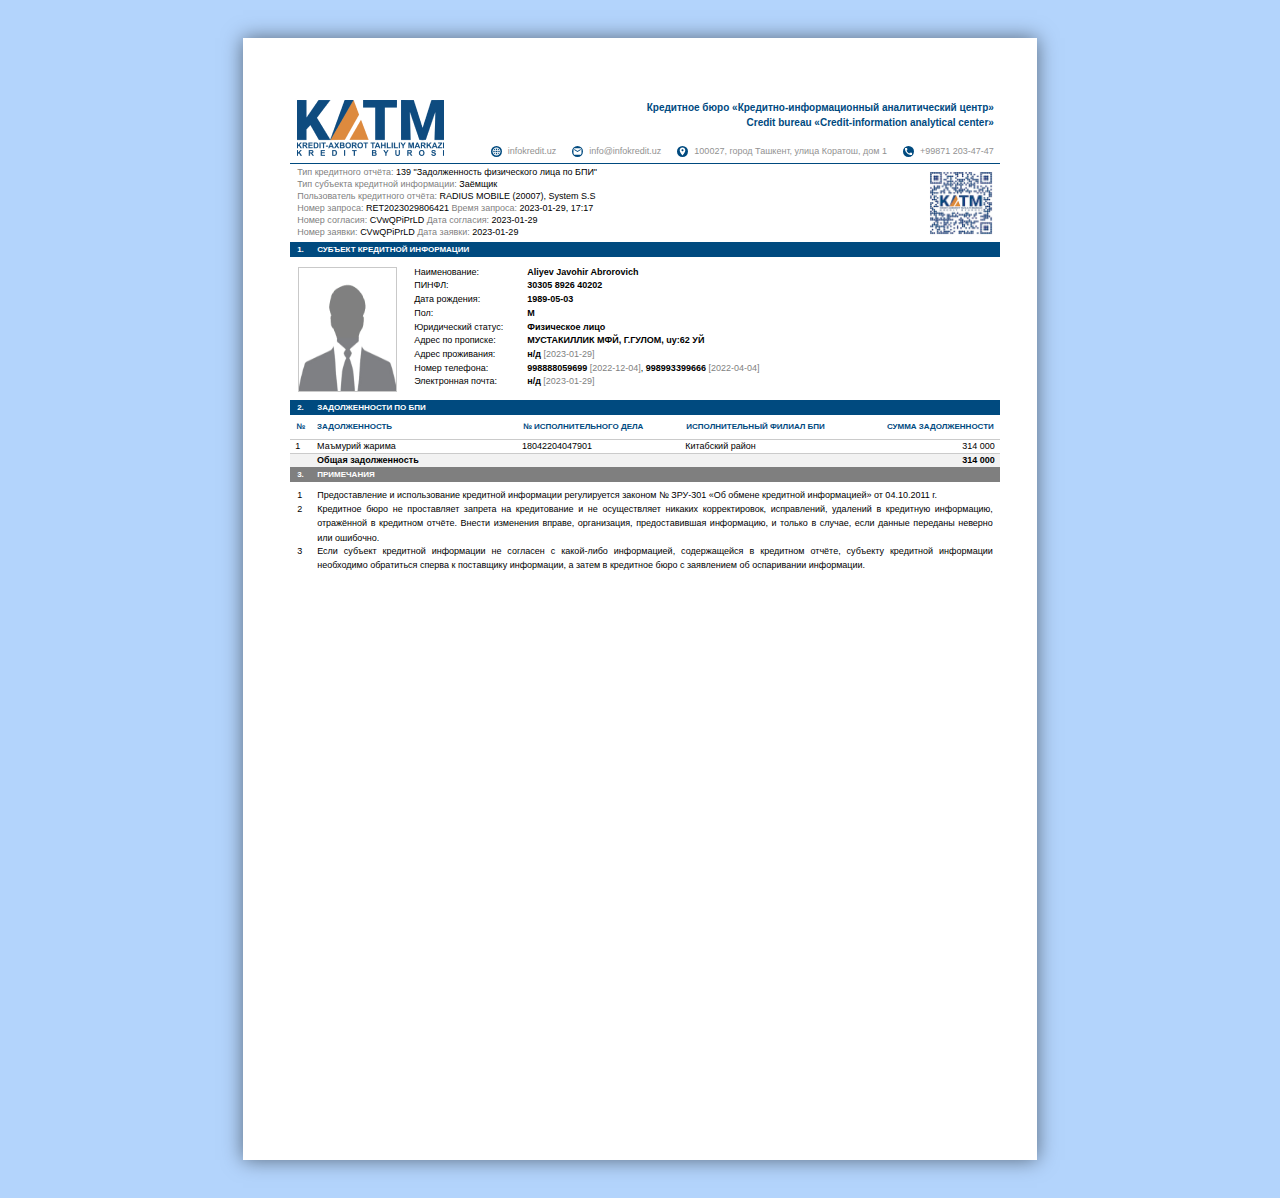
<file: templates/katm/salom2.html>
<!DOCTYPE html>
<html>
<head>
    <meta http-equiv="Content-Type" content="text/html; charset=utf-8"/>
    <style type="text/css">

        * {

            padding: 0;

            margin: 0;

            -webkit-box-sizing: border-box;

            box-sizing: border-box;

            -moz-box-sizing: border-box;

            -webkit-text-size-adjust: none;

        }


        html {

            font-family: "Arimo", "Arial";

        }


        ::-moz-selection {

            background: #b3d4fc;

            text-shadow: none;

        }


        ::selection {

            background: #b3d4fc;

            text-shadow: none;

        }


        body {

            width: 230mm;

            height: 100%;

            margin: 0 auto;

            padding: 0;

            font-size: 12pt;

            background: #b3d4fc;

        }


        .text--right {

            text-align: right;

        }


        .text--left {

            text-align: left;

        }


        .text--center {

            text-align: center;

        }


        .text--smaller {

            font-size: 12px !important;

        }


        .text--smaller__item {

            margin-bottom: 4px;

        }


        .text--small {

            font-size: 14px !important;

        }


        .text--medium {

            font-size: 17px !important;

        }


        .text--large {

            font-size: 21px !important;

        }


        .color--blue {

            color: #004a7f;

            -webkit-text-size-adjust: none;

        }


        .color--grey {

            color: #7f7f7f;

            -webkit-text-size-adjust: none;

        }


        .color--light-grey {

            color: #c9c9c9;

        }


        .color--black {

            color: #000000;

            -webkit-text-size-adjust: none;

        }


        .color--white {

            color: #ffffff;

            -webkit-text-size-adjust: none;

        }


        .bg-orange {

            background-color: #de8a3e !important;

        }


        .bg-gray {

            background-color: #7f7f7f !important;

        }


        .w-100 {

            width: 100% !important;

        }


        .border-none {

            border: none !important;

        }


        .main-page {

            width: 210mm;

            min-height: 297mm;

            margin: 10mm auto;

            background: white;

            -webkit-box-shadow: 0 0 0.5cm rgba(0, 0, 0, 0.5);

            box-shadow: 0 0 0.5cm rgba(0, 0, 0, 0.5);

        }


        .sub-page {

            padding: 62px 37px 25px 47px;

            background-color: #ffffff !important;

        }


        .sub-page header .header {

            display: -webkit-box;

            display: -ms-flexbox;

            display: flex;

            -webkit-box-align: center;

            -ms-flex-align: center;

            align-items: center;

            -webkit-box-pack: justify;

            -ms-flex-pack: justify;

            justify-content: space-between;

            border-bottom: 1px solid #004a7f;

            margin-bottom: 3px;

            padding: 0 0 6px 7px;

        }


        .sub-page header .header-logo {

            height: 56px;

        }

        .sub-page header .header-logo img {

            width: 147px;

        }


        .sub-page header .header-info {

            margin-right: 6px;

        }


        .sub-page header .header-info .info-title {

            color: #004a7f;

            font-weight: bold;

            font-size: 10px;

            line-height: 15px;

            text-align: right;

            margin-bottom: 16px;

        }


        .sub-page header .header-info .info-contacts {

            width: 537px;

            font-size: 9px;

            list-style: none;

            display: -webkit-box;

            display: -ms-flexbox;

            display: flex;

            justify-content: flex-end;

            padding: 0;

        }


        .sub-page header .header-info .info-contacts > li {

            margin-left: 16px;

        }

        .sub-page header .header-info .info-contacts > li:first-child {

            margin-left: 0px;

        }


        .sub-page header .header-info .info-contacts > li > a {

            display: -webkit-box;

            display: -ms-flexbox;

            display: flex;

            -webkit-box-align: center;

            -ms-flex-align: center;

            align-items: center;

            text-decoration: none;

            color: #929292;

        }


        .sub-page header .header-info .info-contacts > li > a .svg-icon {

            fill: white;

            background-color: #004a7f;

            padding: 0.7px;

            margin-right: 6px;

            border-radius: 50%;

        }


        .sub-page #report-info .report-info {

            display: -webkit-box;

            display: -ms-flexbox;

            display: flex;

            -webkit-box-align: center;

            -ms-flex-align: center;

            align-items: center;

            -webkit-box-pack: justify;

            -ms-flex-pack: justify;

            justify-content: space-between;

            margin-bottom: 3px;

            padding: 0 7px;

        }


        .sub-page #report-info .report-info__content {

            list-style: none;

            font-size: 9px;

        }


        .sub-page #report-info .report-info__content li {

            margin-bottom: 2px;

        }


        .sub-page #report-info .report-info__qrcode {

            width: 64px;

            height: 64px;

        }


        .sub-page .step-row {

            display: -webkit-box;

            display: -ms-flexbox;

            display: flex;

            font-size: 8px;

            font-weight: 600 !important;

            background-color: #004a7f;

            color: #ffffff;

            padding: 3px 7px;

        }


        .sub-page .step-row__num {

            margin-right: 8px;

            width: 12px;

        }


        .sub-page .step-row__type {

            margin-left: auto;

            font-weight: 500 !important;

        }


        .sub-page .step-line {

            display: -webkit-box;

            display: -ms-flexbox;

            display: flex;

            align-items: center;

            height: 14px;

            position: relative;

            border-top: 1px solid #de8a3e;

            border-bottom: 1px solid #de8a3e;

            font-size: 9px;

            padding: 1.4px 7px 1px;

            padding-bottom: 1.8px;

        }


        .sub-page .step-line__title {

            position: absolute;

            margin-left: auto;

            margin-right: auto;

            left: 0;

            right: 0;

            text-align: center;

            color: #004a7f;

            font-weight: bold;

        }


        .sub-page .step-line__info {

            display: -webkit-box;

            display: -ms-flexbox;

            display: flex;

            color: #929292;

            margin-left: auto;


        }


        .sub-page .step-line__count {

            margin-right: 2px;

        }


        .sub-page .subject-info {

            display: -webkit-box;

            display: -ms-flexbox;

            display: flex;

            padding: 10px 8px;

            padding-bottom: 4px;

        }

        /* .sub-page .subject-info__photo {

          padding-top: 6px;

        } */


        .sub-page .subject-info__photo img {

            margin-right: 17px;

            border: 1px solid #c9c9c9;

        }


        .sub-page .subject-info__keys {

            font-size: 9px;

            list-style: none;

            margin-right: 24px;

        }


        .sub-page .subject-info__keys > li {

            margin-bottom: 3.7px;


        }


        .sub-page .subject-info__values {

            font-size: 9px;

            list-style: none;

        }


        .sub-page .subject-info__values > li {

            margin-bottom: 3.7px;

        }


        .sub-page #step-3 .claims {

            margin: 6px 0;

            font-size: 9px;

            display: -webkit-box;

            display: -ms-flexbox;

            display: flex;

            -webkit-box-pack: justify;

            -ms-flex-pack: justify;

            justify-content: space-between;

        }


        .sub-page #step-3 .claims-col .claims-item {

            display: -webkit-box;

            display: -ms-flexbox;

            display: flex;

            margin-bottom: 3px;

        }


        .sub-page #step-3 .claims-col .claims-item__num {

            display: inline-block;

            width: 66px;

            text-align: right;

            margin-right: 10px;

        }


        .sub-page #step-3 .claims-col .claims-item__title {

            margin-left: 6px;

        }


        .sub-page #step-3 .claims-col:nth-child(2) {

            margin-right: 60px;

        }


        .sub-page #step-4 .table-row .table,
        .sub-page #step-5 .table-row .table,
        .sub-page #step-8 .table-row .table,
        .sub-page #step-9 .table-row .table {

            width: 100%;

            font-size: 9px;

            border-collapse: separate;

            border-spacing: 0;

        }


        .sub-page #step-4 .table-row .table th:first-child,
        .sub-page #step-5 .table-row .table th:first-child,
        .sub-page #step-8 .table-row .table th:first-child,
        .sub-page #step-9 .table-row .table th:first-child {

            text-align: left;

        }


        .sub-page #step-4 .table-row .table th,
        .sub-page #step-5 .table-row .table th,
        .sub-page #step-8 .table-row .table th,
        .sub-page #step-9 .table-row .table th {

            text-transform: uppercase;

            font-size: 8px;

            border-bottom: #cbcbcb solid 0.5px;

            padding: 3px 6px;

            color: #004a7f;

        }


        .sub-page #step-4 .table-row .table th:first-child,
        .sub-page #step-5 .table-row .table th:first-child,
        .sub-page #step-8 .table-row .table th:first-child,
        .sub-page #step-9 .table-row .table th:first-child {

            width: 21px !important;

        }


        .sub-page #step-4 .table-row .table td:first-child,
        .sub-page #step-5 .table-row .table td:first-child,
        .sub-page #step-8 .table-row .table td:first-child,
        .sub-page #step-9 .table-row .table td:first-child {

            width: 21px !important;

        }


        .sub-page #step-4 .table-row .table th:nth-child(2),
        .sub-page #step-5 .table-row .table th:nth-child(2),
        .sub-page #step-8 .table-row .table th:nth-child(2),
        .sub-page #step-9 .table-row .table th:nth-child(2) {

            padding-left: 6px;

        }

        .sub-page #step-4 .table-row .table td:nth-child(2),
        .sub-page #step-5 .table-row .table td:nth-child(2),
        .sub-page #step-8 .table-row .table td:nth-child(2),
        .sub-page #step-9 .table-row .table td:nth-child(2) {

            padding-left: 6px;

        }


        .sub-page #step-8 .table-row .table th:nth-child(2) {

            padding-right: 0px;

        }


        .sub-page #step-8 .table-row .table td:nth-child(2) {

            padding-right: 0px;

        }


        .sub-page #step-8 .table-row .table th:nth-child(4) {

            padding-right: 0px;

        }


        .sub-page #step-8 .table-row .table td:nth-child(4) {

            padding-right: 0px;

        }


        .sub-page #step-8 .table-row .table th:nth-child(5) {

            padding-left: 0px;

        }


        .sub-page #step-8 .table-row .table td:nth-child(5) {

            padding-left: 0px;

        }


        .sub-page #step-4 .table-row .table td,
        .sub-page #step-5 .table-row .table td,
        .sub-page #step-8 .table-row .table td,
        .sub-page #step-9 .table-row .table td {

            padding: 1.5px 5px;

            border-bottom: 0.5px solid #cbcbcb;

        }


        .sub-page #step-4 .table-row .table tr:last-child td,
        .sub-page #step-5 .table-row .table tr:last-child td,
        .sub-page #step-8 .table-row .table tr:last-child td,
        .sub-page #step-9 .table-row .table tr:last-child td {

            border: none;

            padding-bottom: 2px;

        }


        .sub-page #step-4 .table th:nth-child(2) {

            width: 90px;

            padding-left: 0;

        }


        .sub-page #step-4 .table td:nth-child(2) {

            width: 90px;

            padding-left: 0;

        }


        .sub-page #step-4 .table td:nth-child(2) {

            width: 396px;

        }


        .sub-page #step-5 .table th:nth-child(2) {

            width: 90px;

            padding-left: 0;

        }


        .sub-page #step-5 .table td:nth-child(2) {

            width: 90px;

            padding-left: 0;

        }


        .sub-page #step-5 .table td:nth-child(2) {

            width: 360px;

        }


        #step-4 > table > thead > tr > th:last-child,
        #step-5 > table > thead > tr > th:last-child,
        #step-8 > table > thead > tr > th:last-child,
        #step-9 > table > thead > tr > th:last-child {

            padding-right: 6px !important;

        }


        .sub-page #step-4 .table-row .table tr:first-child td {

            background-color: #f2f2f2 !important;

            font-weight: bold !important;

        }


        .sub-page #step-7 .list,
        .sub-page #step-10 .list {

            font-size: 9px;

            padding: 0 7px;

            margin: 6px 0;

            margin-bottom: 6px;

            display: -webkit-box;

            display: -ms-flexbox;

            display: flex;

        }


        .sub-page #step-7 .list-col,
        .sub-page #step-10 .list-col {

            width: 50%;

        }


        .sub-page #step-10 .list-col {

            text-align: justify;

        }


        .sub-page #step-10 .list-col .item {

            margin-bottom: -1px !important;

        }


        .sub-page #step-7 .list-col .item,
        .sub-page #step-10 .list-col .item {

            display: -webkit-box;

            display: -ms-flexbox;

            display: flex;

            margin-bottom: 1px;

        }


        .sub-page #step-7 .list-col .item-num,
        .sub-page #step-10 .list-col .item-num {

            width: 12px;

            margin-right: 8px;

        }


        .sub-page #step-7 .list-col .item-title b,
        .sub-page #step-10 .list-col .item-title b {

            margin-left: 3px;

        }


        .sub-page #step-7 .list-col .item-title span,
        .sub-page #step-10 .list-col .item-title span {

            margin-left: 3px;

        }


        .sub-page #step-6 .list {

            display: flex;

            display: -webkit-box;

            display: -ms-flexbox;

            margin: 6px 0;

        }


        .sub-page #step-6 .list .list-col li {

            font-family: 'Arimo', sans-serif;

            font-style: normal;

            font-weight: 400;

            font-size: 9px;

            color: #000000;

            display: flex;

        }


        .sub-page #step-6 .list .list-col {

            width: 50%;

        }


        .sub-page #step-6 .list-col .item-num {

            width: 12px;

            margin-right: 8px;

            margin-left: 7px;

        }


        .sub-page #step-6 .list-col .item-title b {

            margin-left: 3px;

        }


        .sub-page #step-6 .list-col .item {

            margin-bottom: 1px;

        }


        .sub-page .forecast {

            font-size: 8px;

            padding: 6px 0;

            padding-bottom: 4px;

        }


        .sub-page .forecast-table {

            width: 100%;

            text-align: center;

            border-collapse: collapse;

            font-size: 8px !important;

            padding: 6px 0;

            padding-bottom: 4px;

        }


        .sub-page .forecast-table th {

            text-transform: uppercase;

            font-weight: bold;

            padding-bottom: 6px;

            color: #004a7f;

        }


        .sub-page .forecast-table td {

            border: 0.5px solid #cbcbcb;

            border-top: 1px solid #cbcbcb;

            border-bottom: 1px solid #cbcbcb;

            border-left: 1px solid #cbcbcb;

            border-right: 1px solid #cbcbcb;

            width: 70px;

            padding: 2px 0;

        }


        .sub-page .forecast-table .empty {

            border: none;

        }


        .sub-page .repayment {

            display: -webkit-box;

            display: -ms-flexbox;

            display: flex;

            -webkit-box-pack: justify;

            -ms-flex-pack: justify;

            justify-content: space-between;

        }


        .sub-page .repayment-table {

            font-size: 9px;

            border-collapse: separate;

            border-spacing: 0;

        }


        .sub-page .repayment-table thead {

            font-size: 8px;

            color: #004a7f;

        }


        .sub-page .repayment-table thead th {

            padding: 6px 7px 4px;

        }


        .sub-page .repayment-table thead th:nth-child(1) {

            width: 80px;

            text-align: center;

        }


        .sub-page .repayment-table thead th:nth-child(2) {

            width: 90px;

        }


        .sub-page .repayment-table thead th:nth-child(3) {

            width: 94px;

        }


        .sub-page .repayment-table thead th:nth-child(4) {

            width: 80px;

        }


        .sub-page .repayment-table tbody td {

            border-top: #cbcbcb solid 0.5px;

            padding: 1.5px 4px 1.5px;

        }


        .sub-page .repayment-table tbody td:nth-child(1) {

            width: 80px;

            text-align: center;

        }


        .sub-page .repayment-table tbody td:nth-child(2) {

            width: 90px;

        }


        .sub-page .repayment-table tbody td:nth-child(3) {

            width: 80px;

        }


        .sub-page .repayment-table tbody td:nth-child(4) {

            width: 80px;

            padding-right: 7px;

        }


        .sub-page .overdue {

            display: -webkit-box;

            display: -ms-flexbox;

            display: flex;

            -webkit-box-pack: justify;

            -ms-flex-pack: justify;

            justify-content: space-between;

        }


        .sub-page .overdue-table {

            font-size: 9px;

            border-collapse: separate;

            border-spacing: 0;

        }


        .sub-page .overdue-table thead {

            font-size: 8px;

            color: #004a7f;

        }


        .sub-page .overdue-table thead th {

            padding: 6px 7px 4px;

        }


        .sub-page .overdue-table thead th:nth-child(1) {

            width: 20px;

            text-align: center;

        }


        .sub-page .overdue-table thead th:nth-child(2) {

            width: 104px;

        }


        .sub-page .overdue-table thead th:nth-child(3) {

            width: 40px;

            text-align: center;

        }


        .sub-page .overdue-table thead th:nth-child(4) {

            width: 80px;

        }


        .sub-page .overdue-table tbody td {

            border-top: #cbcbcb solid 0.5px;

            padding: 1px 4px;

        }


        .sub-page .overdue-table tbody td:nth-child(1) {

            width: 20px;

            text-align: center;

        }


        .sub-page .overdue-table tbody td:nth-child(2) {

            width: 100px;

            text-align: center;

        }


        .sub-page .overdue-table tbody td:nth-child(3) {

            width: 40px;

            text-align: center;

        }


        .sub-page .overdue-table tbody td:nth-child(4) {

            width: 80px;

        }


        .sub-page .overdue-table tbody td:nth-child(5) {

            color: #929292;

            text-align: center;

        }


        .sub-page .no-data {

            height: 16px;

            display: -webkit-box;

            display: -ms-flexbox;

            display: flex;

            -webkit-box-align: center;

            -ms-flex-align: center;

            align-items: center;

            -webkit-box-pack: center;

            -ms-flex-pack: center;

            justify-content: center;

            font-weight: bold;

            font-size: 9px;

        }


        .sub-page #step-8 .table th:nth-child(1) {

            width: auto;

        }


        .sub-page #step-8 .table th:nth-child(2) {

            width: 88px;

            padding-left: 0;

        }


        .sub-page #step-8 .table td:nth-child(2) {

            width: 88px;

            padding-left: 0;

        }


        .sub-page #step-8 div:nth-child(5) > table th:nth-child(2) {

            width: 106px;

            padding-right: 0;

        }


        .sub-page #step-8 div:nth-child(5) > table th:nth-child(4) {

            padding-right: 0;

        }


        .sub-page #step-8 div:nth-child(5) > table td:nth-child(4) {

            padding-right: 0;

        }


        .sub-page #step-9 .table {

            font-size: 9px;

        }


        .sub-page #step-9 .table th:nth-child(1) {

            width: auto;

        }


        .sub-page #step-9 .table th:nth-child(2) {

            width: 60px !important;

            padding-left: 0;

        }


        .sub-page #step-9 .table td:nth-child(2) {

            width: 60px !important;

            padding-left: 0;

        }


        .sub-page #step-9 .table th:nth-child(3) {

            width: 60px !important;

            padding-left: 0;

        }


        .sub-page #step-9 .table td:nth-child(3) {

            width: 60px !important;

            padding-left: 0;

            padding-right: 0;

        }


        .sub-page #step-10 .list-col .item {

            font-size: 9px;

            line-height: 160%;

        }


        .sub-page #step-10 .list-col .item .item-title {

            width: 676px;

        }


        .sub-page #step-5 .table-row .table td:nth-child(4) {

            width: 74px;

        }


        .sub-page #step-5 .table-row .table td:nth-child(5) {

            width: 86px;

        }

        .sub-page #step-5 .table-row .table td:nth-child(6) {

            width: 68px;

        }

        .sub-page #step-5 .table-row .table td:nth-child(7) {

            width: 74px;

        }


        .sub-page #step-3 .claims-col {

            width: 55%;

        }


        .sub-page #step-3 .claims-col:nth-child(2) {

            margin-right: 10px;

        }


        .overdue-table {

            width: 344px;

        }


        .sub-page .overdue-table thead th:nth-child(2) {

            width: 107px;

        }

        .sub-page .overdue-table thead th:nth-child(3) {

            padding-left: 0px;

        }

        .sub-page .overdue-table thead th:nth-child(4) {

            padding-left: 0px;

        }

        .sub-page .overdue-table thead th:nth-child(5) {

            width: 102px;

        }


        #step-4 > div.table-row > table > thead {

            height: 28px;

        }


        @page {

            size: A4;

            margin: 0;

        }


        @media print {

            html,
            body {

                width: 210mm;

                height: 297mm;

                -webkit-print-color-adjust: exact;

                background-color: #ffffff;

            }

            .main-page {

                margin: 0;

                border: initial;

                border-radius: initial;

                width: initial;

                min-height: initial;

                -webkit-box-shadow: initial;

                box-shadow: initial;


                page-break-after: always;

                background-color: #ffffff;

            }


            .sub-page {

                background-color: #ffffff;

            }

            #step-6
            > div.forecast
            > table
            > tbody:nth-child(2)
            > tr
            > td.color--blue.border-none {

                width: 266px !important;

            }

        }


    </style>
</head>
<body onLoad="onload()">
<div class="main-page">
    <div class="sub-page">
        <p id="OS"></p>
        <!-- SUB PAGE START -->
        <header id="header">

            <div class="header">

                <div class="header-logo">

                    <img src="[data-uri]"
                         alt="logo"/>

                </div>

                <div class="header-info">

                    <div class="info-title">

                        Кредитное бюро «Кредитно-информационный аналитический центр»<br/>

                        Credit bureau «Credit-information analytical center»

                    </div>


                    <ul class="info-contacts">

                        <li>

                            <a class="d-flex ai-center" href="https://infokredit.uz">

                                <svg class="svg-icon" xmlns="https://www.w3.org/2000/svg" height="11px"
                                     viewBox="0 0 24 24" width="11px" fill="#000000">
                                    <path d="M0 0h24v24H0z" fill="none"></path>
                                    <path d="M11.99 2C6.47 2 2 6.48 2 12s4.47 10 9.99 10C17.52 22 22 17.52 22 12S17.52 2 11.99 2zm6.93 6h-2.95c-.32-1.25-.78-2.45-1.38-3.56 1.84.63 3.37 1.91 4.33 3.56zM12 4.04c.83 1.2 1.48 2.53 1.91 3.96h-3.82c.43-1.43 1.08-2.76 1.91-3.96zM4.26 14C4.1 13.36 4 12.69 4 12s.1-1.36.26-2h3.38c-.08.66-.14 1.32-.14 2 0 .68.06 1.34.14 2H4.26zm.82 2h2.95c.32 1.25.78 2.45 1.38 3.56-1.84-.63-3.37-1.9-4.33-3.56zm2.95-8H5.08c.96-1.66 2.49-2.93 4.33-3.56C8.81 5.55 8.35 6.75 8.03 8zM12 19.96c-.83-1.2-1.48-2.53-1.91-3.96h3.82c-.43 1.43-1.08 2.76-1.91 3.96zM14.34 14H9.66c-.09-.66-.16-1.32-.16-2 0-.68.07-1.35.16-2h4.68c.09.65.16 1.32.16 2 0 .68-.07 1.34-.16 2zm.25 5.56c.6-1.11 1.06-2.31 1.38-3.56h2.95c-.96 1.65-2.49 2.93-4.33 3.56zM16.36 14c.08-.66.14-1.32.14-2 0-.68-.06-1.34-.14-2h3.38c.16.64.26 1.31.26 2s-.1 1.36-.26 2h-3.38z"></path>

                                </svg>
                                <span>infokredit.uz</span>

                            </a>

                        </li>

                        <li>

                            <a class="d-flex ai-center" href="mailto:info@infokredit.uz">

                                <svg

                                        class="svg-icon"

                                        xmlns="https://www.w3.org/2000/svg"

                                        height="11px"

                                        viewBox="0 0 24 24"

                                        width="11px"

                                        fill="#000000"

                                >

                                    <path d="M0 0h24v24H0z" fill="none"></path>

                                    <path

                                            d="M20 4H4c-1.1 0-1.99.9-1.99 2L2 18c0 1.1.9 2 2 2h16c1.1 0 2-.9 2-2V6c0-1.1-.9-2-2-2zm0 4l-8 5-8-5V6l8 5 8-5v2z"

                                    ></path>

                                </svg>


                                <span>info@infokredit.uz</span>

                            </a>

                        </li>

                        <li>

                            <a class="d-flex ai-center" href="#">

                                <svg

                                        class="svg-icon"

                                        xmlns="https://www.w3.org/2000/svg"

                                        height="11px"

                                        viewBox="0 0 24 24"

                                        width="11px"

                                        fill="#000000"

                                >

                                    <path d="M0 0h24v24H0z" fill="none"></path>

                                    <path

                                            d="M12 2C8.13 2 5 5.13 5 9c0 5.25 7 13 7 13s7-7.75 7-13c0-3.87-3.13-7-7-7zm0 9.5c-1.38 0-2.5-1.12-2.5-2.5s1.12-2.5 2.5-2.5 2.5 1.12 2.5 2.5-1.12 2.5-2.5 2.5z"

                                    ></path>

                                </svg>


                                <span>100027, город Ташкент, улица Коратош, дом 1</span>

                            </a>

                        </li>

                        <li>

                            <a class="d-flex ai-center" href="tel:998951959902">

                                <svg

                                        class="svg-icon"

                                        xmlns="https://www.w3.org/2000/svg"

                                        height="11px"

                                        viewBox="0 0 24 24"

                                        width="11px"

                                        fill="#000000"

                                >

                                    <path d="M0 0h24v24H0z" fill="none"></path>

                                    <path

                                            d="M20.01 15.38c-1.23 0-2.42-.2-3.53-.56-.35-.12-.74-.03-1.01.24l-1.57 1.97c-2.83-1.35-5.48-3.9-6.89-6.83l1.95-1.66c.27-.28.35-.67.24-1.02-.37-1.11-.56-2.3-.56-3.53 0-.54-.45-.99-.99-.99H4.19C3.65 3 3 3.24 3 3.99 3 13.28 10.73 21 20.01 21c.71 0 .99-.63.99-1.18v-3.45c0-.54-.45-.99-.99-.99z"

                                    ></path>

                                </svg>


                                <span>+99871 203-47-47</span>

                            </a>

                        </li>

                    </ul>

                </div>

            </div>

        </header>

        <section id="report-info">

            <div class="report-info">

                <ul class="report-info__content">

                    <li>

                        <span class="color--grey">Тип кредитного отчёта: </span> <span class="color--black">139 "Задолженность физического лица по БПИ" </span>

                    </li>

                    <li>

                        <span class="color--grey">Тип субъекта кредитной информации: </span><span class="color--black">Заёмщик</span>

                    </li>

                    <li>

                        <span class="color--grey">Пользователь кредитного отчёта: </span><span class="color--black">RADIUS MOBILE (20007), System S.S</span>

                    </li>

                    <li>

                        <span class="color--grey">Номер запроса: </span> <span
                            class="color--black">RET2023029806421</span>

                        <span class="color--grey">Время запроса: </span> <span
                            class="color--black">2023-01-29, 17:17</span>

                    </li>

                    <li>

                        <span class="color--grey">Номер согласия: </span> <span class="color--black"> CVwQPiPrLD</span>

                        <span class="color--grey">Дата согласия: </span> <span class="color--black"> 2023-01-29</span>

                    </li>

                    <li>

                        <span class="color--grey">Номер заявки: </span> <span class="color--black"> CVwQPiPrLD</span>

                        <span class="color--grey">Дата заявки: </span> <span class="color--black"> 2023-01-29</span>

                    </li>

                </ul>


                <div class="report-info__qrcode">

                    <img

                            width="64"

                            height="64"

                            src="[data-uri]



              +lubr+O8+4Z5/+Ds0bev1/8dzTZeh3vL59+/UXNh86dgrvfzoBe/YfQYHICMyYuxx9R05D3oj0uBZ7A+/0G4uzZ88jT84smDBlPoZ9PweF82bFyTMX0LHXt7h3+xayZU6Hr8bNwA8z/0Lxgrmwa99hvN3vO8TzHqBQvpyGXK5TC5atx4BvpiJFkgTIFZHFsN4hn+r+YtxvyJQuJbJmTs8V+chW+IMHD/HT9IUY+fM85M6WARnSpQmm3blzF2N+moMfZy5h3Tlx9PgZdB34PeLH85AxfTiGfzcDsxevZVpu7NhzEO99NhHhKRMjZYpkGDjiV6zeuAvFC+XBynXb0OurScgYnhwRWTPiETHfUZrJv/+FrybMQUSmNMiUIW2w7nv37mP8pHn4bspCjkl2nD1/CT0+m4CbN26gSIHcwfyuf8+aiGfdc2Ol/v88YyH6fzMdOVj37Tv30KX/OBw+ehL5cmfDpFmLMWjMTBTMlRnRl6+iM+fj2tWryJEtE0b/OBujf/kTxQvkwAE+3+GTbxHmPeTYpcaQUVMwc8HfKBSZHalTJjfKZxRCjWnbYxh+Hv43EJkaSJsYiL0L3CPpTZGA9I/kI+Ye0YffqRMBV+8AD5iWKiF5DclLLNPik6Uo7dJt/144r6/fB+48BI5cJqKNJFLksn4fO3kWuWp+AlxhetbEOL1oCLJkSmdpQqJihXoC6RMhQ4m0ODDjU5s0Ja7ZuBNVyn8McFAqV8+B5b/0J2uLZyRyzsLVeKne50DOdCheMhN2XLsFLDsHlEiFSgUyYO2CY8C1hyjVLCe2XroBrLwEVEqNitnSYN3KE+J8Vuaag9HAliuW79KyYQhPndLatXn7PpQt2RtImQiFn8uKDZMHIHGihIaoi1ZsQN0an7LucBQqloHD8wBnF7Fu3MSGrUNQrmQhCJnDwuIZ4ruJ/q8Q5MFD5okXD37dHJPsqTjGnI+EYewL50dcPA3n6hrn437IXCktjIlpOAeXOR8POUe6vs+50JwkjAckiw/cegDsOoX3+jXG1/3ftn6qSIOcWdICpTKgcMF0aFsxEsiQFDh0By8UyYzGJbLZtRCgXcU8bBQR4dBdNOL92kUz85qVZkyKdhWYloiVcaKblYpA3bLZkTE3O/FcDhu8QFVIkjgRcuULt+eK5wnnb5YXgGRJ2MFSaYDoeygfkRYJErDhAUiRnG0iVcC5+yiQPa0NluQbQepUyfnJ/+j7RICsaF00O1A6NZ5n+ysXyYGs5Yhw1cLxXLGcqJODffXuoHqOcFRhmpURPw4qFY5AvaJZgLJpUI99SxD/cd3JkyUBCnGxxNxH4WzhSJgggSEDMyMVqQzCUljdFfNlQV3VXZnPPheB5EmZjyCW7BBB8oyQQb//EzCLQZIknEyWlTpvKjQqG4EXS2TlwuMi5KS21XykYx2cq3rFsqIB/3WtRd1e85iMCHTkLppyPp4rmIlpt5A5S3K0YVrx3BzLglmQJSO/HTx8+JDt8rxLV2I8FO/gdfzoa/u9dtNOb+i3U71zFy55V2Oue99MmOktXrHB0v5audEb+f1Mu38++rI3bOxUj6vX0mYvWOWN+fF3j9jtbdq+jz2u4pEFWBpJn/fwIYkwIerQcW/MT7O9I8dP22+uAm9P1BG73r77gDf25zneqbMX7Ldro36s27zLGz9prnfx8lU/jWU6WPb3Zm/ClHkeV6NHFugh4nVv3l9rLLlLv2+92u0HWNqJ0+e9kRN+8w4ePWlpM/5Y5v02f4VdL2UZyNLa27n3kP0OrVv9UbsuXvLrVp+Pnjhjz5HVeN/9+odH1uWdPHPeQ8mO3pTZS4JlqO+CmNgb3ur1270LF6/Yb3fffjzjw9U/ccp8jmVtj+zOu3P3HufjN29+oG8r1m71hn83nWNyjfN4za6Xr9lipc1fstYb/cMs78bNWz

              aeX4ye4mmsBS+++amXqfZ7No/6rbrEB3Xt/TjtT+sEqr7trd20y+79v3zcuXvX6/zxSA8F23kNOgzwhDgC1efqdOULYYCXPKRp6f29YYe7bd9PPxua+E9p6lKfL3/wkLuN16nnCG

              8qJ6Zcs54eSnTwhLD/BFevxXqvvDPEQ5E3vA8+/c4GXs8+q56vx89gm+t7KN3J23/4+BNFfvbNJA9F3/DqvTHAO3XGR2qVcZcT+SbbA7zg1Xy9r3f5aozlo6bwRH73Q4tKcIoIVrttPw/52nrdB4z17t9/4B75X38v/3uLh2r/sr5qfARqI+UlnzBN+nMDkIAcZPUJbN6x3wjIgwcPTHDig0be9C01x/0OvXb37jOPgCsA44asQOHIcMyfsBKnz0XbfdZr5JLYCP0LVm7cQ1mC7ODKA2zaccDuieeKh4aC1f/Qr5+UJpgkyqty793367589RoG/UR5KEEcjJ+zAy0+moyNxy4D2y9jwaptls/Vz6zgANu9U2ejMX30UiO3Q3svwbWY63Zf5QvUJlfPr4u3AlUjKG+cRtTBE/4D/JQA3uu3dZS/HmLBxM04fOy0pWmcL1+NxXe8l65Wfiz7ZRfOnrtoaZ6p9n4fdEN12Hfg/pHjZ7H4J7Y7czIMH78W0Zco4xDUbj3rxv7p+XC/iW7+PPJbArBg5YZdwM6rnKg7mLeCfSEYLjgSvnXnfltBddv39yglsx6RkMeYy4KCK4UN8PTbgTDfgdIc/DJzEXv2ojdk9OQgVoemi0QJdu877JXlCm7UaZB35vxFu3c3pHy3UiyBH6G/[base64]/rMeoD1uYavlm/+9RpWgudGn/EibPXoofFmzCzwM7WMs79P8Br9Qohq5vNLG62TPD9Cb1qyOmahlIEL1x87bdS5k4AZIkUpsEfr/tipcilFK/rc0PPH5TuH0GsHh7NqnS48dDsqSJnhB8laVBrUqIrVACEkSv37iFfsN/weHTF/FVz7Zo1eQFNHihIlImpyBKcO3V9VT27dOfqUJ2aoCX61WzenQ/PsclqQneD5HUxpSKA6lnPGogN2/dxpffTsPUVXvwU9+2iMM+NPlkAv5VrzTaNHsBI3+YjWXbj+L7fu1Qqmh+U6PjsbPSkBIn4PRTG3ks1LNzhhr8aNhhoIdyb/JOQxMK3X1OuFeqyYceErYwCgI09ZCnjYdSHfnsK/4/sQyo5Umoc3DmXDTvNfPyN+zB7zqeBEWBW0XuOX07rNX1lh1RfL6u8WCro/o7XOkdPBR7w4tbq6tfd0RrD+U7e6j4lofq5IMsfxl5osCVrxXpro3fJ2X7I9t47/Ydbc/pw9Xrntt74CjLauzlq9/NQ47Xg4KfW6ni3boma/IqvvpJYDxqe3MX/21lunJEwdz1D5LNODZI3dJ77b0v/7FushY+15yUhWMZp4V3OiBQK4PkKpOx1FfKZOcp6Dv4k0IjUMOXB/Aqr/lPCoScr/Oac0VZBolbeNVa9rK2u3Z9OuIXD+lb0UjTymv//leuOC8ur4SEqFE2PxczKUKJDMibK6vd04fUvvoVCgA5E6JK/vToN6w+ylPPl22iS9+q6PxxReZ7iEy1C5qxxmVMRnWr6dslsP9sLEq8XBRp0/j6vJNZ3HP61j0OtN1KnzY1yjYvRsyNgx6NS2FAozLANur0CeJhVMvqeKFyDiBJGPo2LYcP6pcgMzwO5MtI1YmqJEFlqU/x4sU1CqR7BWl4wU2qaYcuoV

              ShXLplz/Bpu3ZtSkubQ0S9XDjw5140qZvPVrgeEPVQmaJyoiLx+d2gYkHLixp5kT1LBv+a5VndpHzOVJ4nIjNQMTftO8lQpVQ+e46IaO3UD1d3GqrN5ZrzudVH8fzrkUbZAoVyXMNR/CWqkLQptKtXmFTJV2WVbvab6mwL5Y23e1XEO30qsbHUestlRf+vGqB0Xo5LjkSoXb6Atd2VWbRATiAnqVSq+ChfjKqrA4cxkni1Ijt/MpJ98sHxnuOnzpGGtvD6ko8JBgz/mVU2NlX12KmzvH7e+5a8V6BV58pct2U306oHVTq30uzBZ3y49D+44lCwvadVI5i7eI23ZWeUXf80Y6GHsm960VT9tGKlNWhlO3BlSP2aRTniSKAMaU6iYFrdAkcdXD73+/jJs1ZmqFro0vZTVZ45b7mpllLFQYolmcOB67e0ld8pg+w/7Msr/b76yavcqjdVv9v2qGujy+fKl0byO/tzNiBH6b4r06c0Db3NO3yV8d79xzLcsLHTOM71Tf6SmUAUVvcE0kqQ+bWgludkGaU1eeszL6JeN4+CsH6abBavP0FYOu6XP7B4y1FsOXCehp2MyJ0ji60yNgpfj/8Nq/edwj3KAydOnMT89ftxjrak21eisXL9LmylZW7lodN4iViYjitc5cVev4mPvvgFUV48RB05hQZVi5oBhyKnpbN+f5XyWa1TNtTq46Cg6xeTcJrm2ftXL+OFaqVoSs+BzDQV7z90Ak0H/Yq71+8h/r3rqFW1FPLTzJ4unEYgAsfPVgERGV0HjMPH78zEuL170O75UiiUPxdyZs9sTrtg3cyjtqqPoha6TkUTrso0GYF3OXnWLtobkLf1EMz8chluhMVi597DWLn1GBbsPo6XyuY187jKlWTfc8hE9HjzJ2w5fxq3b8RgypLt2Lz1LCIyJiQfz2dlqi6/bs5fQJ5JmSKpuQ3MCMa76o8onTSVbl9NRzSNZ/dvXEOtyiUo53ECCLSX4OUh06iBJMft6PNYvWkPNl+7idgb13Hq5Gks3HwQF67cQuqkj1ClXFHm8MefbA59p/yNmHM3kTM921UsH4m+OQR9srlqC9U9qZ07L7IBZ6wyfVDCxYKNVEOThmH9GapzH8zFVpqiU6ZNglGDVmP8FxuQL1Ny3Fx6CGcvXArmoyEEv4/bZWm75+zB5Ssxfhr7r4HTYJjFjnc16E7ovECVasP03cDZWxi7Yp8JZa5QaiCIWcK20Br666q9oIHGkvwJ9cvVDQlaP244AhROjXtLT+L8RaqcBJswCmPButkG1a12iBXoWs8IVKYmxLVL/gmsOwmUTIsRS3aj/[base64]/9bNreZt3PfIbMcAo08kUWnDnKVWD6RTcrctJT9br/1wYEOXstq50CWNEcGxX4qt/jEk0VUwIGzb5G7IbS0iWVs2+ULqaHl6SH3W3krUfBzrEx9UR0OQuu+RcH5Ni2MDmKuP27XdeahPcaSvqZ1tlTTj2w8pL461VJ16t+RXlktyzX/2OrWWHallTRH/e5Uf89ZOWIpDlSv6ncQ2i43jur951TdgSa0vK61Rx3pl9VSRjSliZ2Y+YCq/iefT+BcxXpvfDjcQ9bWQdXS5RNLrdG6j4fn3iFrPmVlij1R7/ApxE2qZhJMrt++C3kOqRcRi33E0WqXkHf77n2Qd/JbKzMeYmJv4tatO7yOz5V824weUmcC2Ui2WCbC+H

              0LMljFDwuzlcHa8S1Vy3e+XYSpnzQzT+g7n/6IVMkSYeyAN/FWmxfR7tV6SEQV1iBQIBHGypIQy4myJC1o107d8BkQ5fpqZekIK25lkCfjLXpdr964gzG922HvgWNo0WcqfujVBB

              VKFcI7n05EIqpgwz9uhxVrt6Pz53/g96Gv0wubGa17f4/C9JuM7NsJ73Vois6tG1mZXCQmqBIPoFX6zY9zMGLlXiwd1A7VqHKuLFHQyLrGK/rqdVvtUn8p8+Dlnr9i7PsNULNKKXQf/BNukj1+268D1m/di/ZD52Bij8Zo36J+cBzvk0pfv6lxjkcV2u+36zNtDoG0+DYfvjAbhlssU4a1O5wzOcHceNmg8eMW5/nmXRrkOJY3bQ6VwtETaujyhTZ9sUSevg1nMPL7NujCzguIvSjfog92B0gPVh0CyuRA/ozJsX8eyRgbWa5ZHmycuQd/rexrE6F8GqRsWd5E4cZ5sOeP7di6czRKUg8WHDxCt22eDyh906kib6h6R5aE1Wfopm6JbrRncMWZzhw3TlyS1oemiy9esRF1anwMVKC0Tq3j1sKvkJi2BSO91MkdIqoOySRiAxogqp3o/uYUWhazcBI5CPLWytsXy8FKRaS7zXvyCNo9IrvacpPtomcxToqE8FZQj5/8Fjq0bKCizUJYsWVvbKHWYp5D9UHDuPsmyr+SC8t/6hd05o2fNBdvth6PHHUiyVpifa9wYtpk1A55JGO4+NhOJGU7KBshJdu17TJOnh7L8fO1F/o+UK1ifzq4qC0djsHZzcODGt08ygKN6nyO8s2KYsPMg9a+go1yYt9psuhtZHHVIjnGD+goTI01Uz/TlNu49P/qJwwYssQWeqtXi2LSiA8tb1DtbFmvvO/urhqB0sXyWqJwRZ7JV2sWBzYeQTbyzDE/[base64]/WxLiuDYgMFwB6N4sXokpIcMj5Wu3SlLdOoVCmFJg2qAWaVGZ6wSRoU69cEBn0fMnCnJD0qXB80RmM+6gxPmrO8tcfRIvqeTGV9UUWSIv0OVNhUp9m6NGWfbv1EO/2qcnx89V0lZGTlKp22xLAmRt4v1Mli13QfUFkrmxA8cxEhj3oObguPvm8HvbN3YXIzClIhd8iovKhjUfxyvMlgwK18lUtV8RkLIUZNKheUrd8mUV8QyBPmWSIjh+N8BzvcryTgpK3kh61fQH1LurgMW/Z6s0mY5BlGK93XkvxUlemvIFEa286vYkCP82XB+StFK8lWbM0eRJ3h3g7xfulQskwJsfbklWb7DlTv0p1MqMRrYDeuF/mmBxjifxwdUuFo+YUNIip7I00NwtMJkr3mreGHl3By28N9tr08I0z5u1M3SrIc9dt3u1J3XSgPgikkkuVdf0eQe8janYxGUsygtq/aftee1bjtWGLX7favGLNVu8Sx1vQ/sOvvRc7f2bXKg9sl8ziAvXF9WfC5Hkcy0bBNCff6TlSXG8px0fyhP51fTBgopdbQHPnTNtOHtP3S/R2Zq3zXlBmVF1BlmEkZNo6+tnv4o9xHdCodpUnyK6hUACLJCE/C9g2U7u0sq9cjUGjt7/E2lOUsBlYc+SXT4KRUcr7T2VIvctdtw8pxmUatsojM6OmvhmwnLEN4ehD6vDnuihs2xuNzk1KUAN6gB+HbSRpD8PONQNQtGAew3JpHy3fG4Y532232Iojs/pZ3aqX9hY06zIMKw5dxEvFsyEye3p8+ScdRyTbPeuXxO7DZ/Hn7jOoVyQLpo14P2icUl4H6mdo+9dv2Y2K74wxaf7dagVwiWrf1G/WMqAlJfYtGYgCeXO4rE98y1TdstcUZM6eAq2rFcaeo6x7wwlUKpIRc7/9CGlSpbDn91HmKfTWcG

              MvDUtmw69fdbOgIbFFpwU9UXDgx9PtJCrjIfPIFE4PJ1oOnA7ceIChPerg/c6vWi6fFvPyyCnKD9R5cfwmzkdzEglWGfFSPFr6sEDXrhHi8yLZIusC/RYyCDQpa7ecQc7INDi28ISpY7ovCvYEOvGGVC5SJRM6Zb9A1G2krhmBTccvItX5a9SxE5OU3sfybUew7RR/01K5YMcJBmmxpEL0khJB5GUUaKKkKm84Tv4eQTax9ZrZRCyRH7cpTK3YdJqCzC3MJg8vdYX5JEOwHUtp898ir+jmq1jAaDG68IMIIeHR9ZOVmErqfktwxMYTjOSiZzfZUWtXHPJ7b+XlYLtkGwkLCNVuPZ2nRxhRp3D2dmYsScG+XWA5lF/Wbj4TVKnVbjrPgL/ZroqpMS/qnPVP9zUP1OyCY+7Ph89ulR46V24O4wbY72mp0Qz2kXX65FleO3AkiWFtZqlszngAqX9Sh44Fgj+Iad5Jegwdede3fjs4TmulU+mkzjg7/MLl6znMtT2ROwdsmF1K/Tlz7mKQPbl2KNGskZFtvW30f8gn8sYHwxnQMtPI4WgG36BQeyPVhxjgIv/A94HyZQkUmxGsJ4lWmvMOqs10G1ua2E/zfw0xNkQE9Bp0HOS98u7nZkn8c+k6rxlV79WBuIwLFy97sQE1VOwiwDGsHFkUNU66p3a1o09A40gtxnwICqZx4Pqt3258pGL2/nKiqY1SWRmKR5bRiizYZ48aE9UpkMor67DiGAQafxdPofadoDXZga5dm0mpLZ7CpWlOxe7EWp5nTEbi57swoOdxIJJWpj27ivxcjhM5uTSYnT9WIMer5N8LLOIJ2VtzEP2BelVBJDSHKrCFwZ98rrn3Fk3eGsTnXuvNoIv23sJl6z0/[base64]/O4vKEgK58uRelw1IzsRfGVLwx6LVHvK29Rqwv2qjnFNyYE2e9ZdFaSFJC69N92He35ThzGlJZ+Qc5hn/[base64]/oP20jwaPt3tuZTbjAkDeNszXwMLjlKj6FG+g+A3zwtJvIARwIOSwfjE6CxyrpRS+HYiimEdTfaPvQeFwDhRSKE9zOhvzxk+seFusfN73HHPcKFzKoKQIMNWhhZykpuZKaU28xLrmPUvTM3qWxirVnYYUAblf53UtL9ML9B5z0b/GWBEHQbWzTePKwL5rNIknxJTZH6BxtdyIWXoKn33zIkZ83xJYfh7l6e2cOrsbKhXKyN/n7P6QUS/hGs3Djfj81DndkDmcfHvjFXw/qRPVoNrYPjsK9TtUQQRDwh1Iv/7ws9o0Fnjo/WUdC3d3afJbtHu/jkVyf/VxA4uHcGmli+VHo07PU554gIldGpq/wQl3FUsXRtY61NOjH6BV/YpPxCjUrlYaxV+ORPya6fFq/UquOPtuWpe/a2RFznqZ0aSOnyaVV+W20LPXaWOgKl6pTGF7XvcVfPvmSxyvgzeRv1FB+gF8+4oeCKdXd8y/6lrfWnathuJSOwOg0P1PR1LFpg3i3T51g4KukhXy37FnTVzkmHft9wIypA932Rhqnx

              3VW9FzPO8Qvc0NqPq3BVZcRCFGYU/hfNRmMPOtZacZF9EUw8Y1x21e1yydFdPmdEeRCAY5r4jGtz+1ofezHq4sPYqW9Qth8u8f4JwMU3iAl14oZ3URKUwQdMjh7STGHiZ5FYgEb6

              LJ2kXwKE7B8SmZYLcEvG4ir1LjHO8W2XWxDyL/G7buDvI6rS5n3tbKQfbXLa8ighT0KvYjYEg92Ukb8xaK5GqFKwJKMHEqg02pHtNvYh7PT0f+6i1Yts7StAKd6ir5Ql5ZF/zbhSS3FuMSxTsptRvv1gq9z/Y3ozzRNhATIPVXZvh9VBUFYikuLlKyh+qTR1SgQFznFRVJHjJqsieV0+QxxmU6lqdg26/IDjQeik5CptaeZBVBKGsQS1Sb9JxA4+Vkj2gG5Wo+HOXbtmt/MMCX4Ymm4up5/jGIdi/llGgrQzKDo84aZ6m0LkhYlNoFNrv6TO3kjyfUKDYiqFUIdULTn04z1Ap8hKaxYY+l8kAZSpdkzPAtFGkzGDExd1AjfwZkTJMcU0ZuoJbDMP/uZbD98HnsOHEFtRlSnjJpQswYvQnImxKdqGrO23YU507H4sUquWkOf4Q/J+xm6fexadtnKENzsUCm2BptB2DTTKqdjFd4o3QuTNx42OIcW1fIjT0nLmL7rCjkaZCXMR5Z8OOq/ab6tK+WH0v2nMKphYcZF5EHO6cNDEY2yatYvHBfln6HRqJi+OO7XgzFj2/1kaSjeqX+vI5PClbStK35G47Tu5oSNYtkx4TfdlCNu45Xu5SjGfsGlu87b2ru0d/6mQeWE2nj76idCg0dc6X7JmmlPJkWOuZ+6uPP0LTQ8vREaJp+u3RTO9UQUYuHj+gJZKIsf2qEP6m+J1CZBFK1VJgKkCoa2gmnTuk5XSu/3xnfhOzUVdUVc4YqVlQsjqVPhmSyOFYlG2J5sbTZ77jItG1XcC4iDVUqqruZyIaojl2jb+QczbCCazfummkbBZMZq1NdArWLMoDVjwo5UYgs8Mp1+lQOUF09/wDXitzBPW0yIhLeYz+uyt/Cb8E1+jrusd9In4Ia2cOQ9se1a9uoRE/iXeryj5hHQchSJUll2MaUyFA4DW7Rd3Djzn2b8GP8VplITsTJmgSxt+7i6i2apzXIV9l+1RUA54Nxv0O/Q8fY3Ze6qTyaA6nsCtR9ej6emCsuRH9shFyPTQUqzyGDlc0f/wgc5CDQYPQE6XdpRA5PUrzz0kkIVEDNs0AqpPYsCLTv490+o41E3iSJfI4q0L96jzIyqUCWLgx1O0ALnNRYBas6dkLfgEnwIokKBu4+cKwFlbj6nIYg0guqrgqW5cBbWOBghsdLzRRLe7vXN0F2JUtla0rlYmd/b9xhdW/f7Qt8yutAwbPv07PoAl9CVeWh46aZ91MWWGMZFLJ/ZUCtQGq3NCexP2tXxtcs6Edp0j5cHVJhZXV0bEH3XZryapwdC3f3VYbANVPfCixSAI9//3H77UbIh9i8mw//[base64]/CokDwLRKV9wCY6kO4/58ctyACFDGyLqdA1gxuP1Be1R31z/fPVzsYst7nXc/D3Vrfqc+l2gx+ufOV3q9Qhu7/R6AUvTOqdxoDBq3FM1attPh9Xhh94TPWvGoNlUTO4O0zpBxhuJ/U2e22pgo2eoLK+Kk6VWgG4tG84QdaNj2urxiNNLaqVHBshjwJwBR

              pLtV/g7CimijPwV3OlzUMODCHcw+6mvnXP3Tf9n3q/VqeTUN2zkqRlg5ChZTtXmK0UYp7bgeUGz0ilBomR3VqVAjegcjploZOlCiODRRafBtcOkeOX6AiS7iwjzH8CWylE0vcHjXsi+EV5VJ5DRrGPSEaGl27aMxib6QbYle/qd7/dt9OYpN3UatPPrIx/LPrbtAtRVFlKXTCMYw2yXoqV9SMLEYtwoEmTlqI0URFNnKs3loYpf8dXc2/UxFkuyzO/uRPcxkfb9GSlfAJCqJoocda671k0u5srjYkERMujTomMyZLm1B43mcYTadCQ6qTnxc/fIg/WphqpmeqEzM0C8dgSHFy391KdCiCnIZPDbj3rBl5RRTU5oJIhhCQLqJJ1oBfQRUWpTjc4WgVO/ZVq+SYtqtP/[base64]/FAmUBLNPnIKy52IssbV38NCoZmFaMlTBMjcOW7b3dPyOAmRfZ8kfg0tNIJMVCB5ZEPCoOdsKrnQ8uQv0X7I83yR95dn/4ImYS1MivQDJ2LIWvG5kierUzbR9KQkeM/qglBNvS5QvKYR/WPoL9AINbi6nIC3mbbL8J9DplamRncTbbGyD2rvKHX7re7Z1ZM7mEJlzWSZns3gXrOItspW2QUyaeMpAUqcJTClaF7FhZHC6lcBHXfGGhWW42DqJSQ34GolXxJsl5KxguF0PJCr30XJvWN8FRU36QiMQJKYXACHSskVTE9VTQkjIv8PBshf/[base64]/VZfczkXTJsXlpRwvRkYFQwSZZtc8w+H8kmNIQGuvq1djxKKD7VE56VJzbCPTo0CO1NZv9Z8mVWROmzyohuo57SpDbqrzZcL9OdTNZ0BoG4MUQitRJNftjta+BwkzApF/kGV8E+Bf5qDhjirxKAXWDCU51jZ9gayM31M1dCs7FPuU7n5fi71uQSMKgJH1UI4wR5m0DwMF2gc1DieYKr/AlSG1SccSaDu84HNaNNPV6WZk9MjxM7YK5YQSqGzVobpUp4JR5B1VWa90+cICVfSc2q1+O/Yh2cf5WqSSir+71SvrrTuywLVJZTwLXLpkJLHerbQ0CnTfpcmKKdbmAnL0W6q3QOOsdulZeUYjG71v/VWaAmDkDXbWYseClPb5mKn2rPOMhqaJ5Yq1OlDZzxQqpa6UJDsQ+5A30qKUKN3KsyddXF5PaRUyI/8nCO2snnMTK51aApecLzqPQiZVB5dpd2hBV7TIpuwGTnAL7YiedYPo8sk5pIhoSdi//rbINtPKwSN2J17pQCRVDi6RUsks2hiTjk6ePGQx4uuSXaTJyG7gb1Z+1dTXp1VSEw7lMKrxblAQdixQdT3dPv+ea8Xj76fHyKX45J5Ot8pvWRtbEmnVZpnO1T9pUMVe+tCLOnjcZbFvlefGTGNi80h26c6qcJHttlmZYQRiNapLoLzBiCkKPrS+KZomPqiX4vmq/ZD++dyIZlCnmf245cuOo5HlUJ

              T+6j2UqJAFG6Z9Zpt0yeONDbBcI0oiQ7qUVUz39E9pxYI5KOEy0ppBndUZRLryIo6e+NpMuMpIXwKP4OlBMpfdnFjRq4bZRhxXfih5U5mUcYy80i2M15t/zQDcnHRwkfVdo0WzMB

              07NEuv2/w1KpQuYu3iauc5Wd3pNGWM5wUGnui5dAxwpaPNrpOyf1nJPo/EWiBOal5fXXYY3/3aGZ1ea2T9UPR3qea9sFdHE5Fd/ja/J7S52PVTFYkl6rcgtM2uH1qMsuY6k7R+02ZoecQm2n8wHD+O2QIUJVu8xP7oZB6d3HOFQbnR/M/P+2sO88ytbmjTvK6NQzyydwfadEOEZtowjkMEKhTKEAiy9dtDqo4P3/7DHtcWwDGfvutnZaP/DZslSMo6KAOKjBYiydJ/Zd0TOXunzyhbwS6Q41mrQeUKfJHVvw79NIMWXeyKlxS4MiQdW900KjlLX2g+95y7536Lqim4RxRC7EuGMcUWaEW5Z1wec5Bla22xHtL/K3D/hgQynTqjU2Ck1srApJNWJCTX48kzcqYJ3OqzDbisS9qWKJ4g1ABkNwIfT9cfmhZ6TaQItlVONe3lkONNbMY251LwldakbY2iTBIUZckVhFJQV5/sRHLagezdxXc6zVFaUHXGecgo59iXyghjZsNSndrWd+QU5MmWntv6myF75rTmW0jBLe2lixfA5eXDzN2s7f7DenXCoB53bdub0Cp0Beg322f3GLCKT7+bi/da1UKlskUxePRUO0Ht0w/aIiILVygjjNOFcxUHQKtEAu2AHm25B+JlbhBOBR77g75fT0HRyKx4r2NTiwJ35SubT4moJPDsqZ+HdcdYbhtQLCJlBCtf9VAlxBDWfeFKLIZ8yLqzkjKdus/yU1gEePJE8c2fkoku53BGiyM8np0NpX5fmT3Y2iShjwEmmLF0C776sDUya3Mxw8+yZqAgy5X+9fiZWMGdWUM/asO9Krfx8ddT8XKNknijRQMT9NQ3UUt6efHZ93PxbovnUZX7Rj7jSXB3GF7Xt0tLC62n0sLn41gfsqRIzOML4tuG3l5dW6NjqwbQZmiaAZCB2xAkXCZPRoGcQNqi0QAnF/1HzUTdykV4HEAdxqT64yvXu6hvz6+noU2DCkZVFozvbftl7Owu5lb7giyDfBUTv1xJUpQG2XgY1alLJKdX7iBrntTYM22QBXUSg5gtkNG0Bv3290ZqYuRccR0n5iJd+fcsiBPpEiFfzjQ8Fu8yM8fhcXkMS79Icqvyzt/ByY1DeaRhhqCU7hBMFJehbZgp0om7PCqxG5o1rAGqgk9oAmqTkETILXKrbYNpm/YmG2D5rC8LPaZndvO0Fk5K0kLhtkFF8ZjylibggN+ztnhIyZD6GDqfUvKUtpiLt3Bh2VCbAJVPgQ4VyzD4tzyl9iRkMcxvp7qxjBypk+B4FMvXXo6CaZCUE3pTJ8NtvkR21T/IrigYkg1/oMbSWRcfebn97qD2u2yMxoDhL6Jvt9dts5M0DNoZMGLedsaExjCWoYVtXlI7SKHwerdhmMotDNhzA9NnvIHmjWqao01OtlrtB2LtqpMMsEiGPCz/sNgaY0czsM0X1CZ6mBF1Adt2jUCJInltvoROjnUFA2SK5ctuyFA0fzq8XbcUanPDr5CucancVF98VU0TbljEyReoEP2Waqo0f+VaEtWohHildgGutoRoyj0LrWsU5UaWW9zLcB3tahZFy3K5iCz30bBu5BOHc7gV78oqUygH+SixvFoEN/yGW+GiUu45vzafUggZBML4ZgUzMzA1CqU4KO/w8IxsRATkSI6P2LdGPD7g/oo9qJkzLfrxoBM7qY37Jnvy6IHK2VIjZtke1CmVze+3Fh4hrShZYZax4SQ6l49Etyrs2yp/Y8xbdUujfCnWl4ll1GLfSrJvDJRF0dRG5fwSiEf06tZl1DR2nkQ11t2uVgkGNXPCcBs5ee6mwKmb+XKyvK3nLC27qGkAFMRcKLfSTnGNPOQxCOksRWq0qGupSKr+PE80A728b7JduEnPK48YaFO1IN6uWcj6mrdhQVIgqq4EzV+ovCNXMc

              [base64]/5XoFGPUQ7TGAzAZDXKWlhC3V7S9eXECqrYwMG7rpAVFUmYcfUKDrCZHVzm2sfN8yaZB/mtaRjTRHCUn/L0CwuJ5B8AQKXxwQtc8C9bNFXlhj4WM6NMSkUS0gh0J245tItOosqXFzGISowOBTc2ITee9a1orTMy0s/jQJl/wn+U3myf6iPigtt3GkQzd4+wqssIXChxu/bHOj8DtdnpQkZ5GWVQ0ym+X8C5ZG5WyfLtKbKP37SPIs8k2nBRXapfcFT6Jau38NT2i5hzc5zeGPkfMxadoh0MhH6TliJPtrAw631h45eRYcJi3new1Xjlb2nr8Nnv2+iipiB2/SPgN48I0P6oOSNb7/bSMHuPk+hWx/ckq80+hMw5ZutJqNMHLn53057M17F59g5LFq7m6etXsbSbafRftxCbOYGG2RJhZmr99r+BCdvHDp62p5DkoT4e9tB47UKYhHsijqKWFkH117Aum0H7B47b9+bd7Gf607h0bIz2LKb1wTaE4y3urLtJj+Ux//31UOpvAKd37Br9j7KAtcwb82e4L4JUj1Ldx8qL7AI7Vv9U10CnSy39JcoWlrT4o/xeykHXXPZeILfRez94zj3MqbEuL8PgL6fYNrxk2Qrm85yK2VW/LZmr+3FVaLqVvlEBHuWixBfT+Z8kIX/unAfOo2YR2sp1Vhun9yw46A9o/bxrOu+/XURGZGB2yvPoUGlvJgz/F1ko26+aHEUNkx9H50bV8C6XQfwVuPSmNT3DVpd7+PSzZv4c2hntH6+OFZuicJHXWrj5frVzM6ghiSl3FGEAtamA8cxuNfLqP1cOcphvuyhQNTs+ZIg6jx3TQ9qwoMsigUa5MsCNnAsQ89HUuvZc+0cXq1RCNM/fRPpE3s4c/s6xvZsZXtJNcDigzpa526im0iQLgyDuryCrNxLKtuK+GN2npd9LU4MshQMxydvNzXNRgKy0iKypMPpe1dQvGJ29OjYJHiMstKeBrXryX+/vaZxJH+Ah2mBz997hTaVTIY4TqYJLefJ/CpPUWfaC8sxyZ+EO8dOY/TnzXgkULGATBbHBNvUWePhDM+vntCjKUoUljDoh91lY9/C0jzEyt2nMO+LTsGQPNWtupx8oD26lXhK76+T1uO7AU3ww4A3cObAYSTIlhjDe7YJnnWtSoM80jxkARaiowQV0KL9lwI5cxyp0reedeAcPfrNhrrb9m0xC4E7SgtNf1Y+94z7VlbV5WQM3Q+tW+muTNkIXJrL79KkfztH1dNpuu+spdLF1YXQZ/7pWnW7MVGeZ9UdmlfPPwv0jIOnx0TtceCOJNJvV6/kif7Df7JD2JyrwaW5fK582Y0U2Pwd92fINdGC1s+StO4qGs4vM9RSyRUjTBVG0RCFGpU/p4oVjlSUVo/OGMSzpFPIVW5Ya9v1+KxUIDl3hIkCFmrX+ha4+/Yj5IMNtDSlu2ftefvwy3r8uMry74kMurjM0DL0rH4/a1WL/XC8g2n//NzjGv+nV67f/5189qw9yL5LjSNoHDjt1ks3Jv80dnpeZeh5jT0jwfFC9UFkGdmRL1Vi7Jg52B

              xlrp+ubVevXUeasl384wa4n9McYkmola27gH/1eg6jA5ZKc/kpk9RGB3pdQYLnM/M4nqNoP7C+IYPSQp/RbyGGNS5kgnVfoPtcdRb8qbMTXUdVhvKpQzTtcaL8ybZ05tNhJWIV/l

              BJ3Ze94IHll9qmjqpsN/m6Fig/V0swTaUS7cysriqEzEIO5VMZFhirjAT9FrgyWYgKtHv//uFa5qerfiGp2qlyHrAefzL1XKCMQBvjy4vKu34Jrhx/rOw+n1MZyu9O5XX1qx79K03neboB0isQUC4LVexTeGXYy0EPqt8G5fbbINNBj9fL46sf1uG1xoVRvWxBfDNjFXYVuIuqZamOEqx8NsBTZnr3eODHJlofk9kJKLKG6ZCv5yqXskZS5bH3L5RlqLuO6z9++gJqVy9rOr9rqApVhzSw3EfAd2VMIBazQSw/jMaaE9Gx6NOpvuXTag9FBrVh+PhZWLhuH49TSMoBeciOxyVSPaRB8BFG921P45X/7gzXWXVVE6AJ2bQjCu8Pm45sdInLJxPzKB5Khl3BJ++/jiTZyHN5T9MuZDx++jy6fvoT3zLgnz8RmC+NiLrggwp3cxpy2yVrnHU84ZHzMRjWvSk38hTh9oJovN1/Iu1WPCmH/[base64]/Lktpk8J5OmYBpc7HQVvddh81nMXfy+IQN54+NVzFI02A6pZi1cj78n7+f2fxqP7pIkco9HxzyjcGt7BiQmQtgEyXLJIqmvY+4CahQp6LDTez44sE/AUz+tJvUhFDTg3IWODWdx4836lsJYTMyfRYk9Ey2ZOh1G9amRifnc1ktYUHKLIYT6/TRoUTkKvHDlNqyevJcaBw1SOmlGhWgs9K4LFvlVT90jsAnKp0ND7OAQ3tLvUGTQvAgZRD2/5EtpkDguxs9Yht37j2PZjqPYF3XJTtC1I4y0cN1q28NjBVE+Kzt4CWe0VZwgjBFW7j5C1aZITsTlOVPjFtCMfJsNy5QRW/efMlKsjmh81BhHotTpTDlTkFXRmsmWJ+HA72aHnCVOz4lKKGiEjhbU68+369TMjMw0sd7hQKbl95Yt53lcYns05FHAoWVb4/jhVpROp/tp5T5kqJ0NWRPSnn8rHgbmiEWpbOVxeccCpKjyKhKkpkWPb/YRaICS5kuFzHwRSXxSLq1CB7qkqc79tG/94kAZXrsUDXpSHm28Nf9dQ2g9aCynSCrkolk6jAh0n4UJjXR9oWYinuZ3CF2pMsrX4uQv5RPYRLJdMm8v2Eik4ktaCvM4o5uklILEHMcYIvodNsCxNpUtUF7No6PO/l1Xpv+UEOKHVVS5z/Cw8w3Hab2OpbpM88GhC4g6SqsqQWUEnVv93muJDYe+wnN9iqBJg+fsAWGXdid9SWfO/A7DMLBxOTqdmvC8pflYsfkABndvaVgtv4XOdzTZgEjkI4WHczp3gUgkbMnykBh+4R4b7Q+pGi/kEFIM+GYGFfFbSEe/yX7a2nPypR9btp9HxxbFea5TXWuLI3v246mPDVujEL31MvIwMmhr7CPkDLuH2uEHcT9Octy/sAixUZuQtiJXMdshUFk3+dacQ2m5co1CsE1KEj1OFh/xGLkUihSJOKF3uLHG3hxEBPJJE79FIfZHk71xgRAMaWkqPkoCkIyTe8PGQgQyDv1lcbBl0zns3X+Mh6H5KqVlsozBK+w7eBzbl5xB9orpsPf63cBC4N4hspJobVLi5PuLw004WQntIdTmgrKej88+kggRaCS0tNWj3ka/0bO4A64qXuChbEP52qmLV6/j3TaNrAGaG/bIh8v0BF7mTqNL127YARUS4Bz14M

              tVrCFnAweJvNexGQ8l80kT3bFo9skkdG9ahucitg0ezm2lapA5GFy0troMOQL1uS8dZv7j0E3I3zAr9nMAsvAcq2OXbqFAkXQY/MFrRDgeikGh0niucEllEjQo4rcSOOct38Y3ACVAYk3WPZ4EE3kOGRLH4vaj1IiXJBKxW/5AmjLPIyy+DDEkbvRqblrxkfVPOKIBpKJp/pe9fNVBi0G/IRVfF6UQiVREmNMM7fthwMt29paEXkfylfc+V3CO7PT7EHRAGsmhURO+mcH6rvWg8pORmlykd3TN5n2GEGF8NZRb2ZI03Kr/exMNXIQkfN4jRTAnHPOrayobj6xgPWJjQgsnPv7yR4xdvAfzBr9uB6+rLypPBsCuA8dj+o6TWD20k53Kt4xeZzevQ3p2sHL0obaI/Ya5hgwcMwPnL9zAtEWr8VyZAujE4/fECoRh73wxmV7JmzwUczGqlimIVxrXtHnRySnNhpDvJ0+A4f0WoHGt8qhaobhVQr0iWFnwgsRDgygQddi17wjafjATGV/IiFP0MoZz8G+Jn1++i2k/djPHkEMGG7yQMvVbcPDIafy8aD9yZElK31kcNA6/icoZznBLXgIKdbcRL2lO3Dn8PW4c7YwU+bjvknKITootUzy/5X/6I6FiJ3k6XXy9o4qQiGOAA3dQjC+VK8LTcP8TuL6FPvNAFJEJxpa4nW/Omn082jDWVqwsqW5y9C0L5NQVtMwWSk5iRFbBe2I7+vZ760p+/GsDj0cc+9lcnm6WA22GzsSpyqUpIFKGISxloNP00cuBAlnQd8wsLC1T1CbdNC7Og1inIJTVxHUk/NW6FWi6prm0SCaULUFPXgAUB/[base64]/kmqRa7F9gSPpylwzRupScXYPR5s9wjZ6VHdtOoMog6dtOfdh0NusYt9f5xFnjRJcFYIQUgp4ZTtfcbysnQdn1CnXWXNLga1rGYeVYdkOka5VNOSZqLu+HJVW+BK00IXMqhe/[base64]/5xssS1pMKHAmpFElIXy0HN50qN9qZyI5XUyBrXgqs829Pzj/vn5V8qflJ6TpZ98K2K70jlRPRc1DZ5/jxNlAABAAElEQVSrKRbyGOP85zXWOom/2Qt0cxNxmtB1IBbCQGCsWrcd+fNEoPlzxZGZc9eodmUwCBcKnVOgjNXPHj5ug90SuyM5EgbyW6e4Cei9Q5VGQyno3cbanYe5JZ/kM/YORsxaY4eTjZi/nergUeyndKpYPNkmBK4c+xHyIcJk6EGBS+dX7tx3GH26LkDW2pn4krj7PBssAaJ2XETTloXQrePLllOUS5OgMp8Gd28HDyDfOP048tTPhMM376JZxGk+6pNX1emDP3jegxtkIQ5ZXdr/zbdfw+OyhBDSCnDtHlIxOOcFRi9NXL4fFyVkl0qOmSt3483X6gWCjvwXoYhiTmOMBiKTM0yEJZBC1KtaDL8vpvOQB6PaAWuPq7ArITOPMsYbA2eR0iZGd74rVKxp+q

              hVVFmzo3vDEpi2Jgpnr9xCt4Hf4cylWCycuJOn4y3AoZWDGVua1YR8p7qrUBs3hyWObEpusEDOXMlwjMakvSephvJktiOHr2Lf8QsmM6BYBEPSrttKfqqd//ZTA3ZKJLBUKuzYdw

              xDxs6htzSpIUlqLocTXD0VK2XFiD5tzdLmyw2Pp/TpAl175y+nxzRPGA7fiYuvclxCtqRXacKIT+oQoEkUruLET4oHV1Yg1XO9kDRbpMkQYhv/U/h3tHxcwj+m0f5w9vJ1FC2QC88XzICLFJbzc1/[base64]/[base64]/5dhMa1CiFOs+VNUFNvFkTF8cL8Dk3zwEWsnYzB3A/Mb5YRnSOOM5FdJtHTwVkB1VKFTBO3DA8uL4V6V9eivjJU+HBHa6MCyeRNCL/f40UHINAVeJC/yPQ4xJcdR73vSu37bp6haK8O4cv9iHbyJ8cv1Gb6EgbiwRzaRdzqX3oUJH7soUQqfW8UQ++UTl5xiR+ecFW+IPh2GqLl2pB/wK+gcDau4Vz1IIyVsdWDe2+PhSI/MPQ7sHftnae6luQdqpwrT7psPqWJU0N0opV55ywyDMgMG3UEkSkSoQ6zUahVbufEE4L46QRi8Dd38HKnlY7Of2GaNLPhQzZSBlSmzBGP4oGIW8ydB8x206alfVS9TnWYCua+dQu/8QW2h4Y/Yx0ydExTSxKpztPNhtCHVQXTdcPY6OQtEgPpCpOoZgQu2cdzk3vR1kioO4FZ9ySn/xgk54aqyfT/4tf6q8VwHJ08Gjh/DlRsHFWHLl6G7lSJ8bmtWfNSKXHdkcdw0ZaZSMp/O2n6l/ulZz2IhUFGcmMn5jjJK3nadDC1di4QB093+QryhN878nEocvAMEXLoqBkjZ3GVHOqubX5Dsx1KFU3hFChIh2S3N2/L4X7+y81MM4YI5W0dLMyOLHoLKZNbIdpP7fH5ROx6NSzEXX1PME2y9gSCm5wb3GkhAynmEfvyE5DGeIi1bbcVMmi1pzHD9N89VDtECKGluMazt1KmLz8CF8vnRDNs56mwCWnj8znqtNay0mnGhknDOHPt6XJnTz4xjVcXsKX1p+dgVunD1nTDNFCG/l/eK0JFCWU9VOvjpC/pl2dksYOkrP/XAVYSwurYJ2+rz9AKrIGbIpFCwYdaVHodQq0rnFbrT8WT2Oo8FmLRs8KZF+Z2LEO67iEGq+XpN+kkN1XULLG09eoHh8q7+Zac+/GwuwQKpT7N8HYSfCgUurYD8H4QvBgD3AjS2ClcmrYAoXLLx7/MT1sw81AVULH7iWJjwol8pqxxVESa0nIh1aMOpCDG1NP7b6CHi3LMJA6Na7w5WipqU1cptCZhabnD4f+hW27D1oHbCUHRkF1O0PK6vXE/L0P8Sn9FZEpLpqaGU9qpp412UHUYR1SVOyG5LkKWysurZxJ4ZJsJk4qUoq1ds9RIPvx//LhsD1Qhn4KmRNxEuSccsK6sY308egKooCdPTHW0b

              kkD+mGXceI3ImoyBGJIxOhSsAdLQ80DTTmCzGKE2yjX6HazyG1d3DwfA7zeMpJdeDI17TlfGSRYdq9xVhLo7zyivI0PjDG1NzrPDgePDjEziW3sthm+WwMho6biaG9Kf3nzYBF63Zj7j6et7zsArYfordx3Me2QUZkRyDnjP4ZIYTO/SfwBk+P6zMDRWnJK0ljiA+PR0mNFuSi1H10w0V0f68ihlEgnbNoDVbVHYsMDbNRHLiDcL5gHcnCMOjb2Zg6olsw0EONVd3CcAV6/LB4J1JWjI96mY+ZAUo81wd+x6Hscf8m4qWsjLTVmtntG8f24trqLxEvWS48ukO1btefeFCtKcKSpiCSBhApUELwS80PLTaY8IwL91xIkkpNIArBvRrO15Gfr3eoVz8PFmw/jXTpk/Lcbr79ePJC7Dx9FcnTJ8aBs9fxYo1cNPBlt5Ls5SfX5LomglH0eAx+hVrZjFpn6OJwJiXEHjohdTpe3lx+fp6zwQ05Y2n5DMe2g6dx/totnr53AKOW70Pz4tm56Yje4f1njAD0pj1J4xyUIWy7e650SBeRAin4stA7xrSu28s+g9arxy2yK61YM+isPGGHiceX8eQfICsFrKOnr+Ott8rgsw/b2FO1q5dBk7eL0Z5xFbn5ApEjpBb5c6TCnHG7MevP1faMYxOiLoLd+w5h+8wz+KbEDZq6rxEhwp5SM5Pg4bV1CK/1HhKm4eaf+/dwcTGRliNKKQlxE6fDvTO/05RNaiF4FnPWfdYXqNInPLr33wThkoqVlxOc0Lt6qw1BQSovPleMJ+xdZ/xymAnUg3/bjBMUrGWlxbFbqM+X1bl9MD5lYZsDlMAKeerD5oZOQZRPwzcSJbZ63Zj5nmVi0t5bSEZzdsaUiRlekBbF0iW1HWFZI1JSDktP7dJnOSo6uFGnO7fvlS2TBZ1qFcf3n3fF8kFt8dnIlhjZu729KkiVCIP0L6eJjFfiTd8PepPPvcItah+gSIE8tpL9NgeHU6/g9jFv723Ureq/9khOIqmpH3WkFHz5PmUnj46keDhEpEhcIz1e+3yOvdxM2oa5irVMCNOW7qC6dhsVMkTTTS6zcKAernTZHB7GHkDi/J2RuowvdV/ZvAS39oxAvBT5adq+YxQhTnxu79ux1G+myPr/DyDZxyyOd4kQAbO4qqlYmkY8nuB/lga5dOxbOkY+pyLi2KmyEUn89EB7FLfxGB6Pp7snAbEs5YTx/ZvQaxsPn/Z4zYJxnDzwXKVS1Do+JFtojB++6IoRvdqbfWnAmw3pUOyORmXyoG6jfOj8emMrUlSYoyF8ZoQ690JuOhtjb+DjNnKosE+6vGamalUg0ipkUCRVtTcG06r5CQXAP+3IYj1XkwE1/wSqwboTrggov5Mi/2qAbB59elTH6b1XyDLimds5nXRxqlsjfvjDipQXUXXzyB6MnbsTvSrfQgLvBr2RRAi3jmW7oCXSe3gFaWt1RLwEpHKXzuHyos8RL1UFptHYxjLw8A5ZRwHc2j8Pdy6etXJN7giMQ7APfNQfGd15fBVM/w8Xelr9VXUCt2J1rddftqgZiRjuPE9KFf

              wiF4JYyx3aYl6tkouBLlk51v7kOxb977X7d2TJ5Z4NLNZWBWojel+YQGOlOpX+Ur1q3OXdwqjO/CXraZthtB09qku4xzTqeDQWHjzPQ18Dpmzmo6DpF/4do2jA/YzbZ+3AynU0+BDUIP2rgZJIBdt2HcSBeWxAudT4evoqxkByoAmyLvodCWm++sW8CuqwPt4TlbHHrdGmZ/Nnhxa1KWAkxxGumqRsz0kKmNlzpcTIr9ez4VusY8r114Z9aBX3MIpmuAGd/0nDtl8wC48Tl+/eitmAFOV7m1dTz19c8jMpxhrETZCcsTF3dIvPk7vHjY9HN7Ygdt+GwC1/AuyHPUM1m7fYXB/dRP+feiT47NMXfI5n4Vl+ZfPBv1BElZyFdavQJnH2riG/Biah5uD4bb7qiNoFtRGnRrq8KkftsTbYQAYLJqU+illjV/CBR+j+w2J7L4nTGnw1kwIsgVHW6NGdMmLGxPhqzN94odUorDgSTew4jd8WrrNnhEhBb2fvzi8jdbaUePHNqhahZE/wwx4iMuhbUJMvT23/ASeQruoR3ZuTndDNzPuyD+gZh916NgFXekaSssz8V8QUUvnBqEpT74TBQiQ5aH56h4EwG68igrZ/BZMo0gpFU+LjUXMQSzu/YPbi9ehY6ZZhvxc3EeVHqmm0NyAsMSnDXTqxSiC8WnN7NmbfJtzYMgphaesb5RA7cc/GITWJm7QMbuxZTlP2A6qlYWy3xECCukn+npJtljs+Mck6Mos1BTDZHnrqI5BkXwx1y8R+i/1Z3nSP89pcMmv5kvQm50tm1scs5N8m2edKwjcE+j4hR5CsTp7gm5jtSMHy1CYZu0JtPKXpxm9Dq6T8Hd93eTH4AlqNra9mMg9Bu8anTGrPI5H48vh+DbBjUR9Uo8yIqtnQtklNe0ZUhdKEpjOOvQEue/JEyJk53A7o0BOOMkjvHz5xNkoXzmXbyG0j6ppDFsenwz8GjZ5BYag49OZ7R3GU9x6FyPN6Oax6qJjK49d4rLCPsW5w3EA3bVAN37+4Dmvnn6DqlYSvueZz3Dm29bedmNpgGQoXK4iyh+ciVyW+zPUaB5HFknbxgywoHmWHq3uR/tXpSJwhG+7FXMaF3/rg4d2z8K4RaSx0jhMuUZ3WS3/W6dLeNQY3DrVDivylDGlkuLXdXjtjcFzjKBzRG/TISiXHhIJDfGu/hpBgrOHYDZxLwzq1AIhYuHgtmNd5RXPnyIzXyuWkMY8kvgJN2euvoHU3xbBm8secLFIgFztuxmDXxRT8Zj81JupGAHnVpnBu8Bn72Ts85uC6HSewd/9RfDn+d9QoX8g2Tv08nQbD/ccxqHtrFMwbwa5r408qFCsUiTl8jZMWpI5dEGjuKAj7lQ8YORk7GQ628/f9KMWJb/XyC8zrh2f1+2aqbcmfUO4Afl64GeupJkn6qPOvYWwnX9Fz+DKtl3zD7/ZslAl8LNdJNM1rMbhVuMBVIGk4ulhmHuzFlUpwxhRda3CTMlpYUcn9Es1GRPqUFnWtAbxdNCtW7TqO6AsX8WLD0rhPxEqoQaG8ED+M4W5cwTTbwItPCle+norDzaO7SBnyImlkNVIOxizcY2g/qYLC4O8zniEe84lKPLpNLeXqecsTFt8PKpGgW6d9QaTmO0RtgLjSjuQM53kRlNANjA4wzR83td0RD1HL+vXyIBW3E6rtijg/lkt5k/h1UG7SJIsttGhYCSd4pncxurd35YpGq0aVWI7iRR7vPVFYYmnGmZTMlcHC/u5QG1Fon17PIDDtg7/VZv1LPus8cCJPitmLX4rsx0/zN/B11Ke4ZfIeth6Nxu4YGroikqJt8+9RdHcu2wGmciQWuP6ESRoWCcqdNb2P1ZGpkFaHZhA0IHG5orJloFrDN3/HZazj86XyYP0x8t4Np1Cl5wu4ywCRnxdwVTNo1

              XVcsoG26036upuxBckZGjRJzSlTJLMGKBBFZE2IoUFVJ8vzpaq/j8ktDDFMVjmJOIkaKGkT8eK15+EaGlA/JkGePg3KQ0564sT+hCl+MFXxakhd4jl74azIZgKRfYJeRJuYEVE6oEP3NfhKkwFIv7VaJPTN//4TNkHyk4Rpf/mrrf7WQJ8tmq/Cb6a1T6tVrv35NNpJBlC6P8hsN5FH46yBlwVYUK9GObxQtTR4zrc5FSVbqD1qh/qlWNYalUpgAyPQbvPdXxoLTbrKcGPmJtHaxXFQPSV5HMCaohdQmUcIVSmaEysPXGAAUQyqFMyGorSY/qpA22qZkDJw0IjaonICQ444bISnG7KD1+k0GM+VyI1PP2jHjbsXwSN2LNZfAzZz3gpE0n+uU0+4hZwnu5w2S6UiiH6bvxIli0QadXDBsNIINu04QHKUAucuXmUwi3j/I0SSXF5k/OaFS9dQKG927D14kunXyMdq4BjfoX2d5toL/H2CLwZ7s1Udq1ON/vaXuSgUGUHtJhdmLViDHETgy4z/FAKcjb6G6iSRchRNmL4EFYrn5UtHsmL+sk28l9QcRSdOR5t0Xb5kXosZ+HPFNlQulY9BJVWwZuNuzGAYfxX+rl+zHIbTI9j9jRdx5MRZm4SM6dPgr9VbbaJbN63Fl9Rdwcr1u9QsVOP7L7WvdMLUBSYwliqSh5uLj0EvbRGSfPj5L5j4xbuYPneF5W/7Sh38q+84fPJWE3vb7oz5a5AnQp7etIihM0ohfIrAqlm5JLoPmoDPeSKN2rFy/W6+8/sOCnPM0nFMK/PF7j518imWW+WyfGZvPgAT/lWPp9fU53lhtHOw7683r2OWzMjqvfi2wg5ozLcu8gBWLtIHZkzUolN5XGB+gTyTCev2c3f0rqNs/HK0+3g0Vc+e6D/8Z6QgNuloHCGDQK9QfoNvuZUBRTzszdaNg6zCL43cmJjelMGqc5dtQS2+0nivwvxJiaLoij1xJtoqT0sqIqrRqnE1zP5rA9ZuO4BijB0onC87O56NxpOE4PGCFhm1Peok/vp7h006MQstB0/nZBTmYJ03CqGXm0+avYLu+hc54Q8x/c81NiFC9vnLNlscxkf/aoZljEoqTqRKy3M561QvbayqBgdf7W3wfHkL7Zu69iD2cZOSLIU//LYck35fbkh6jG8uFLnXSj5+5iKR9qKtfFGPQ8fPoWzxfHh3yGR7jbIopF5x/cuSA1i3ZQ8Walc4V74W2pJdJ/m66eO0ut6wSY6+HGMLZOTkZXy3xioiZXkLItp4iCrh9iiS9kjKdSlQpmgeUuFEfItetM1DgHj5E6lVzru/L1jNHff3MHnBBkOAmlXK2Guj1b+fZy4xVr+A+z54hgSKtv6Sx0V9QFvFKitPH0GEmL10s8VUrth+Bq/2noIlRA6UyYHBjDngIRiWQfxPmKh/kTCRVHet36Fwn4NWKVcakr4w2zGUjNbP3QdPIS9PRtF1UsZYyOh04/Y9nIu+jBRELrECk47J32UBFWXSO6pXM25SrGL/iWiG6+0jf46LwjyQNJpURmWk4+DHkAKJ7GpPifLosNVoBqccOXmBb/ZlYAxH7xQRMQmf0blMIuEyrAlUbxLGZGqFzKEmUyl3eiwm8h3hVvvi+bOTSmU21ij2KMp3je88Z3Sy5T3BHWwan5ucBMWUlsidAaWLRloaN+6ie/NSmLFgPVlyWqtv3pINKMfyF67eYRN7ga+JvBZ7C7kjMiGcQn3WdCm4ieYo5i3ZjPxZUmPFhr1QZNjS9fsYwFwMV2JucNL8ulWJY2m6FrUcNHONncyzYtJWSBlwoFDIT0cuN0F9/LRtaNVrGpLRY01HFJZvoBmBYKzZsQyeK41Wfb5HhbyZ0a9rS8ycvwoffLMYi8d2hmL4tdfQ9hQyYyipspJCPlwaT3CxDkvd2b73

              CDcNJ+XAZrGzGsQfoxlXEUF18yyR4SRXW2uqPvsYAp+HPFykVjECRQtQniAs4hbDvGRXwvKNOw/YFn7xwEPHz3JwqLyQJNauVsqo1Zhf5qMa9y1m5bY/IZQEPQuC5fKZOm81mterhP

              xkPX8sXovnSbmSEjmFzEv/3opSRfNiD2M8ShXJS1f+YZxnHypQRRQljCLF0HaEm3wJSjpK6aJe4vUHGUZYJH+EjU918vvVG3Yam9MRAXyfB8/FuGKIqjboWiFu5Urkt76KPeoV0hfIgsRGU5NqZeB4LVyxBflyZbH3fK3ZtJvjeNHkG8lfku8ykYUJ+bQgnVbn5sc2/w6ahB7VCxnr1yKRL0UymrZjNmz3HUYPepFxq1XQ7bOJ2HfmCmYNe8fe62VaEifQtr7rW1v3SQV0ydNWZ/Bw0jfsAHKdkFKjdR+eJvOznf6qdFIGff0j6FWMOt6GAlbwhNXQh3UsnjuGKPQ+WYgd8q3jAnXSTGg9OspHx+JwAkOz2LWe1dvyQoH8lO8ePeu/lCQkLbRMXbvfeimLnqe0HlqMnW5LGcvu6UTZUNBJL3rXhY4C0CkwDlSmjj3az2Mc9b6sZ4GOF1J9zwIiH/Oe+LckUgF7J6drs35/+e1UO2LQHQegsRCoTXpFZm2+a+wAX/28ceteHtf3mqfTgnRqz+s88L08Twwi1bPnNa7x+hNEKliB8UdJuav4NvqWL41GyiLh+Ob3dRg7fz2OUbVcMXktyvNt83pLnNiH+LOTQRyREJbpnvwdo36ci8PHT5tfPy/3H4qHisTznCh88+N8kr/rdK+fZBxFblttStPzfUfMQGqSz2w8bCtpksQmZ6hd4yf/SeFqj8kVBSOzG9YL+5X2FTcKh6fkCmNUkOQS3TvEk136fzOT5of7poNrlaiffn8fq4v6fZua0GdjZlDIPcEtbmeM7CsMQCzsMqnVuEkLQIRh+85YrKPry6+zlhgl2kGKotdI5+KL2/20MCxeuRlL1+7E1t2HkZyBxDoa0OXbSoo8be5qylSnzOehvupNwjLwiRp9+MUk2qC4XZAqrOQ0+X6UtoTCraiXxkyggKXWTYfh+OUH2HjkKNq9WJUUzVdzeUw1unYYgyMP42L0wo2YMGstgzTiY87yvfj89xXYGR2D0/N5ek5yKhR0NGocjBkRPWxyNcEC7bJGWR4TtOwYutYuggFNypP3JEbK5wv4aXxGg6sClPdZoF3IA//cjrmrdlPFYv4Q0GSJH0dfiuEu5rSWwqIC39zuTsQQ6bST0li+nhdoN3WXdg0pnd8xx5fuqQ0C5XHk0/VD+xIqFc9t7ESCsal1gT66Zy0zP/Q7IVXg9JTghews2NQ7qZCZOZH5ScJ/+GM9wwqrWZa4RBSBFoDYjna6uf0ZssMJElB+OncxxliShEyBa+8yIkqz+pXRrEEVLA9oLBJYBdJq6lejeZtyjlPl/7/O3gRwq2n7/1+4ly43SnM0z4MmEZUmDSolEZJKUtFAUhKaSWnSYJ5JJKJLuqYIpdmY0jxRaZ4kF8/v/Vrns56e0v9+v9//qs/znOfsffbeZ5991l7zijlIaKyjNESBvLmVYlI2H4X/aa1qlnWuyBvRh4cKIFqejI/ub3Ox3dHqfLlTHrarlMDu4Y4NXFUhOzKrWr6YX8Kz/BsfDJI37RPZ8ufI/k9p0Mrbyqn3uEazRaNa/gYMnr3MHpAjSBWFsyFD3Rbta/VqVfPJiDZiIHyTY/uuRhWtiAKgvi4q9poW9dKTwYQXUEDNM6WujYXgJLKu4w2WGaUvGIg3AokqXopKEmz04hsf6Q3I5uJu+gkxLhLQo2vz6CI9pHFAS3hddXa0xE8d8/GLMBjlEKXQMdAsAWVLFrI6VYq5fAB5RRB2xeTG94mIMmiLK5tc7NXjoUObFDlHC14Di/pRhhHMrDmLnS6rdb4emoDFRZfE2aTvJd+tVzikPMIsuXxekjpJnvQ4Lle6qA3q2Mg6TXjbenW60sf99vvzhMULuXvEQ9fXsdEzF0rBdZ1tFU0zXvG+OrWuZ80VDqBaxZKOserVlCVXFpwyePDgIQxSUc

              msbavx9vSTn1mDy0qLwCojNFvMUfz4p1+3j2Ytl2XSL3Zw/z5r9dA0e3nYK5ZNXld1L6ocbaUfOO1xQ5XKFZU6t4LfNCwmQiQkeGCXiiLEKANAibyhXAdmIZouCwP0jzCGBcdbXyCfdP5KZwB6w1ws0D/XEbGWNys4B39Jdb6wYkjhywkhy8Om7omAN6+Y6pKqoQnsqLYq2o9xQZyVFpYgfgbg7ahBxM2nSsdQsUxRqf+LJ2NVH5Qj3UQ/cV6ZIn4NY/budR1bBNkIC0mGUVNJYuOlohwJJdiskuboIqm3Y2tmLBCWRRWJN2lLbLw00zc+ONUOSDGY7chB+0DE8W03PW5vrVlvp//5qwKMLbY1G/datj8POSZaINZ5lSynmtWupPGWcG027af71wHzJFn6aJsyf41s+nbYM1M7O+/Kefa8xp2H2afvr3exp/AquFso4HerrZybH7841BcNzfAX6JprMyEEVpnn4pjrmMD4jvN8x7n4jrKEVjnxA6auz3zWV1zDN9cxsf8TZPaXecx1/KaL49vJrJd5HH1lnss8pjxZfEcfTFzDN5iGBZsJvv3ppZvz+RKZHtwt385iCH9kOKVtB1Uw6lFtFSYrLI8tITNHVOTqyOyrzdJaT/JItmyJiWIyq3XYTmCdqN1yV/RLdVUKIaFYPxfUqqcrUh4tMuUS+GqouA276JaUFCleD+paN+THcAmZMRahZqMPqHH+AKFkvybK/KQ+aAdOB+4k2owy6nI+8xo4o/gNd5AZtIvrhN79csaVGRQs2sz8Fg3wl/Ypj3FQHtwG5+mbcwDjOh6g2vUi+Pg4zoRok/HGfMe5+KavmC+ujr4pj/a4loRqZDQkiDk5xIiZOfbxacqrccBzoRH8nDRZBCktpzwbBHhn/k8E6WWHUGO7hEQQbgoyKiHGS5bjkt4erBvxJlFZDmkvxqQcily2a1Km/OapFM6qdZspgZhLxrSgrPzVA+TZvcYUFNTOqtrD40kgBr+65yhr2GmYC6qQuwPHYxQwBdsNHIej5ayFG3UzzxNI/J+X9nFpKiF1eg95zApe0d/tDKmvheIEKeLca3uNsjodhjhdRLua1IyWk0PeQto/ZkyOZWTAIkypF8Gy173d71m5s+yfLfrb7UMedekm12mCj2kTDMI2SXuZ2IR6jIExX9VjlDVWfGo4L85Bu/CtqMFWq/1g69h3nHNVD8tfM3ud26Um+NjLaVfrwmUcGMB8/vL9Uh+UcRpv6fQHrU+3a6TbOEWcnJxehRDx+STU4devP+gOPK5fOW68DD4d/PyqW0fYjMcln68obeTvujGlVPLAlntFkElbhlWw52pwKZnKyZ+xXWUKhGlnSuJHPdDaAdXlWh74L1pIZwqFyb1exgGyE9c1Uor1H9HKRg7o4lR5ohVU3QzgYfmkqQ2Qe/LwEq/lmEy2smzN+5qt2ydUqVqgRNpXSuWWl5exNx4d4C3yoMZrMvt0k79CoVOte4cL3R+VxQLwsGJxJB5jksBqoiACeYgs+tNk/PvpF19Z3Zr9pK4umeSvYGAyjDX5Tr45e6gEPXVcV0F/gLephxYL309yXm3/IQIYBdWw8S/a4D4zdPbvdufwhjI87pbeHrrpxXrysYUytxN3IsttfC2SyUjJRvQhV1nTRyxuvnm++nIlHByL0ktYhzZj1EYhq12poMIUDff6sXC55nhI21Rec1kNhQI4w+rIp3DaqBusvhqwT1fa0E51FBfiKjfAuLxBCXttfAdroW9084/e39qGq5wg4w2qFLTXhrUVoajrFC/i2fta25Ae9d2Gr1e7C+3l4W3tvHzZxc4WsnpSCAFM3olWKg8JNsuJUCZVx0f30OQmIB7HX3uJL4ZrGpe1aWrf/RqkK8BQlbbj4VxQuYwWrhbk5kPqOzHLT9pMsNDR42SBgKHijWYxACUlZW

              18Yy1f8GPuvMwmD2jp+3TlKy+08qWKeh0eMpPMn7fJS5EBPAjuiXqAm9vXO9esdh5rWCshzhGpA435vU8qAxm+TB18rV15fmHRd6utT8tqInw1jw5H+0rmLPGrCfa1qriIMi3Uju

              wybm6VqNfjhTrRYvAmY/9lf6qpvJn3ZWWtI+koiVO0Cj1Jhymwd+TcmvzcDE/gEUG6SStIfWCgrq+k9EzsnaKAdXdtPQkLZTf2HZcS6ubQ0ztOfnZGOgg446AvgH3w0Rfe9BSC7JEEKv/o08VexkeMGUkf8avJ0QkQGD2kdcSHfvT5N9VWkq0XOojswgASUoKVUx94TcHB5QLnx+SzJDcmUkux4h5APbIUE0TcynTyZCrk0jRl2GMuACWE91xj0BXSG6RIwRT5Sbmv2POJB/6IrqEfoLNSOl2nAKJIdoGox7E8u1PfSUoMkE8LGiDoiMx6JIxRLg+X7ELPER98/uIkX9oo5dwqozjZUgV4OzHH/uMEH2lJ5cNiLZ8TRvh0yQa7qGxeUaBlXLDBShoy7kWbv2i97dm3z9av32RTP/zSfl6+S9ZF+6TnqO71UBgpSr11HTHDfpOZ9fYNm2zWx0vtuz8O2c6t21zV+ogkZMu37Jbxq4KJTZtjjw7/yD7fvEbxDWrY6RLu0Jeiqlr51vfbrCfn24ZftoseWG739JphLz73mTVoUtqNehEAUXfAyGdtyQr5Iny20q6UAKZ8mWKuw2A7ad/3YRs/6F174vNl1kHpEcqUUHoFOROjI2nafbQ9P2quLd+z2b5fudZ6D3rTps3+ShJOSVdf+cieHPGBrTu4zZZ8tdL6d3/VXpZ09I8je23K7EVSnh2w3bu2SWbztS1Zs922bd1pWzZtsZvGz7S35Ya/88899o7kCyP6/9uekj3otY0qS/eR08erh2mtbxtjj98/y774abNt0hy9qQBj85dusWJ5T3WDFfBDvL1INtEF6bk5m1n43PwSdol9Zttx+uhklwldUHWovf3mUuW6lyb1sy9teN/X7JmVayy1e4c99/4yW/PVz7IDOSIzgCq+JdF+9JFgmqOfwnHJD+wP7AvUqvsUjPygn6RjiJy1W1T27TZboIZkPKFDsTICtI9aqX4MSt/Ddd+j1j3H5uZQ8KxdImgUDOxdlf18QDTGQdEX6u+DpWttmayFNEr7ctVOF9l6I/[base64]/[base64]/F6MQf+Qx/xm+2LbTCA+4zY155gvnpXj1nNuEhgy5ZIzwOVRiJ3k97pLT22QtqJtqNNvj3omL4NdDRhaPdkGeqTc0FYlRPR9NSo3l4m2YQtl5ELEU7w0cDkjNVLfdTE/W69Lt0GEsLpj5TzdkghsHH7Pjsgo5PNsiFoWOcC9+WIVarLvZ5oBlu1Xm++iKu1UjIdkor4kAKKYFX1vVTTj06ZZY88v8j+9Uw3STFF8MmfYZvsIr6TDcGwSdNs+vx1NmfSLbYHS+2dv0nlvMeUYtH6jp

              5iH23YZQvGd/9L33A8AU2ld+EPEA1gKxS8o5J0Lvi4bpSaHo4GFflVzevZs8rxBZHInKxcpzHrJlYqflSjuhfYyxPuiiYzzOnk4KZ5sOx/s29/2CDr9lo2vN9N6XrMYcwHJ7WWfE4wN9SDdbHzyxPau56n4R1PWpuLitnAntcIc4rT2nPElXmMB4J/4487bZXGvEWRanfK43yDrNFwr2jX60W7o5v67ZtEDDy+zzTbyZ4EpUqFqMTgOAal0g+/PQxhi/sVDaaEksZmt+UzRmbJ95PrYxFp9flE6ErnEO596BkbMf5jRbP7ze4cdqmNGdjNJ5DQxGw39EP/ejNlW9lL24TE2ktB34LSYoV3/KoBCHfDxso0nTSRUOB2rsp2qYxhwpoRO3Kf2FyslJVSybYJZVKmGAv22Q67ZUBte2zEbbTqrCFsYOgZsGaG64mHclV3seKvf2+mSDqYr1tOsbWYe+tv178fcv9W2hGxade1ekRuA2fbhWXy2NyXhrp8QNiBzcjvDa4Dp5pzCtwmj/Q8yu67QdLC0U6rheb4eBYVWgkUn8zJPdoCC2mRaxxaKESVccnjHt0nzsPMgwKNEIzEymq8W3TfOMTI9cFySDSwTr8VujG30k7u/HC12hzrug5IgmCxuRfd3dEBMxFpli9rYvjNYkgWhoyoqpSzZp3r6sqTbHjny3wx0AYDZzFQjz/agn0LdvHyBhcmMotzTrPmDS7gEt8YuS4eAKcI0dulf8skDOKkNvbGK12paFc2LaMILD2tZY2ionV+tKcGtranHmgjOcBGaymPp/cfv1X5pnJLzrHLpo5oa2PuaS62ea3Yrco267Guiluphym3pSsaahwCFiw3FiwmY+c4XaaDDi3F1mohFlcYoPde7GFt65TSIt1qo2+sl14M1Mc4uFSL4srUstduueoSXww+ByqL+aQeRG3/EQ20GDbZdb1qWRkFBQNgE0/[base64]/gsbGnnBECV/vXxVSpHyvCp7a7CZnIg9HXoGOuDpqW+nRdsxDuph4EK+KwB6IzL8bleeUElnPbU1ZfyGtY17j/YRmZPWidRLsITMrazTXOzNGEmLLbf8NDsZ19MmEL+5D3J4hYicvoLVf0y0nZ3fNSVTxNS2Hbs8V9oTahcYrryl+ZWbk1xgAH3vlzqBdjGUgQWGvgI4x5viP5LcWY0VSbtjqsvdD6cgGuV5kWrWeahPVNSD3ybRKamGWysvV8OOg/S7tf6uPibpGHqQcy7rrfNXpazgDbIMSpJ00Bn5su3Cbiq7whOlxgOlDAKWNNLkkaJtEpnaRap71vVOnFInIGvo/jMeAD9irFEvs4xz/A4dx2QRX6RQJmfV08p9DvAQMxcF545vo3O/cbrmWv21dhkEdQLoP65PUja3VL1rUgoiH1X8m1zrRrpo/SH7AOI6/5H1cfz9ZP5G7mJ52/nzaK7cZleKiGe+SioJ7E1iBIppMTCfvYc8mtmkJ4Lz+de9kzMdYD59ywB1YB1ksqfMXyyH7ZbRZzlFQ1P0cLGdWWJk9g2vJzGq6U/WPHsO/qpy3U/9gmbFFB9JmjOALYD9k4CkuZR3w86WXaP2qgD2Rt/r65xjZ2s/1mRHUXK8V/ui2t+vIOv7ZWfgsI9goUfrafw6zV9Aop/QhPoJyjnWTWo8iXhaE+lbRSYax0fDiubT/p9H7K+OBbB0bCFRn2+uifb4nd

              wPc5LkyPAL9ZGMK34l+hTqADG2mCfaSe4hyQnilU7wkXmXFGf24XP3s+ZdQzmkgCO7DojGWLDd1mzaK7H777ZeoRbsu5/8mGth1wEfv1JgWcn8acMef8Sx8kGH1drcnbrrgSfVXy

              r1glgmU7plpI0AqDOSqj+kDPZI6UDfzuaIFXv21Xe93rafd7oUkh/O+hXqkJr5XpJsfLNYsg1C3QBpHq14x5TM9fw320mgwFeU/tCKdVSi8/WOZs8S28m2BIB5sLcMwFYwtgVNcJw+4XeUwyaCiUC/HPNWtes92t/OKIPNA+KaaDDmCzZ9kKSykeWPdJKrlSEvIOqhrUSS+oBQd2BCtg0ANh3MMFbbCfcFHN9f/EYUsHLNhjQGYetlywZcciyMC8vLFt53+BNiaz/1+5vyxns+d8oY4HVjXHq5lKZ6UqpJpyHpLYMyGcgkNpVo70a9tcDyylm1UP6c7hjyxdJNVrvKuc7S1a81SsnP11lhlX00/xv78tufrFaFgnKu2WpvvPOVrKXPkon73+2GAXJCGf6WLJfzSUv3k7098xurVCmvXOj+Y1W6T7CHX/nYapXKJ1Pz9fa+KPjqFxV07WqNDmPtddkgVi2WxxZ/vcrmzl0rn4H8buL+7OylVkApBwrmPkv2llPtlhuesZLn5ZQF9xqlghply7autkY1K7k0T3ftGIq34ETHWCcPleS1bavJlsr+qwi6kxUre7EMTI5Y2cK5ZTs5y9pdOcFOzfWn1b7wPMcMme2A/fiNEUv9mlVk6FPcfS1a9hxj/bu+bqWVvB3Dk6T/BNvgV3GJHGswuuFasA3fGO0Qs+tiEaUY4HCOV93fVB1pMXhdgpp2H/Sodbv+Gctf/DR3BajdZJQtXLPCSp6byz5TQPWFX262C8rk8zCFjeWQDcFKP1iuI6HEoCZpP8HgWlz21IxPbYniYDauVNTFDow5zXaKHrA3H//OrAosnlg6Ep/Iddw2HBIrI1bubLEuaC/F2ztvoiy2BMhyTWP1M8VgS6qHBjSSkpDsAy0pLJuUSs4qKlyQyOmEZVyjraDWWUJv4qGLioVCa4qWdbfO71c/ZdXm/L0izdVmQW1figrreFFxp0mT7Gyntqv8ysmx7YPv7b2PH7DGyvATk8hWEVwPNyrc4ZQ8KudihfskTrayMrLNYlnF+bhBySb1nV9tw6J+vlsPerLn+KbNeFAsCNqKFJBwSQnbOclTV1Yvn9c+mzIsYTu1ZfFwg4vigXAci4ptFZaPOr7FOkeXqLUZ+1/ZznOlLITt1HByaM5Il3BQ2yjMEZt/QYVLenuULzyupQ0a12d6IQoLuOJNOg67u+cMlZi4ulr25MhEzqRwAMn+1v36xuJvstml0nIu+Fd/63GDWEOxcFMeaW9vPnyTP9Rrape0xbPu0RsqNkcq2dlzbrcZM7uZbTpkA/rVt8Uz+lu9CvldPvDBE7faY6PFFi7YZkP6NLTPX7rDikluYUrq9umU3jbh6avM5u21J19oax89L7mDFko15Qf/4vV+NnzQZRKB75d3UWd79yUJy3YckdFpcVv4Wj+7uWlFtbnXpo9pb9Oled2mnJ5X3Vpf/Hwpv7mYfJ8MnYkHwKQApG8cNr6ZWNc99kDnevbF+wPsvBK5rEbFfLbos/vsoT7qWwv4keevSxK+6xreNNpLt61JZiHwBzRQGqrrb6+ph5TNBndt4YuB87DcXBvAcbTBd7B8cRxlMfb4xpSx290NXAz/7KCr7Z3JN+uFOGItLixiC17r66y1rTxsL/dokTb9i76T5ZDcA+OIPlo2ushKNC9sVv1sa39lfR8iLxErJw3s4dASAOwe9EEAWjr8LACoUqvTw7WR7P1WtpNn/KUMOgMuAtBic78D9mVgm9iiEL8iIrbSN6bIugts0TWxJ5JpNnxCKGO/Dm0dY2AsARyzFwP0xx+AprCnROhQ+QGxf8JhMG5qYkV1hUTV7ZTtFhZ8lsTsdvr1bn1En4rE51pT6pEFuJs4MNhX9mtFdHPRODSBAsX7nLBXQ0vcqgy88oeNrtPjIrV1V7VBCmfGPXLyVPd3gSWVSX

              3q5v7jXasZF4oQ9UO0vpnPY5N8KTLnBD+XgKwpiJ9/+Y45wsckRP1U4rr0lqHf6dUTaCVWthpIr3QRg3ZZgzHiHgpYsZxneIi95du1deiNW7h0kMc84rrM9vid2QYazRKthmhb0tujN2/Lm8MkwctLNdfeVak52KO9llAi96VTh6aj40Klh6CL9oFY8fwG7fLW4TRbte0gWz9ro9f5dsVDvtczBurHNRSOnPyyDej1pqSA+axu4VzSQiqGhSLpFFPwlCJnn2GfvLTKt7QrmpSxmV+s9+zBla4sbdlkWLvotZXizM6yyy4pZv+WIg5x/kVFc9k+WZ6tmEnfvylh3YOihcr5fJA9INfld2sr3KbtsoBdroT178xYIY1eypq1L2fvrt9hNkftVMpuWz8Y5dkFuC9uNbAFx3p06eeR+axiTvxb94kYWw9Z40g4Lb4p4/75DuxFnWg/jc+oRONMGmJWvvmdeSET+E+ZzqNd2/XhditVIKdVLJQrESHrJk4X0QQkrM1JfhwfdB4sDwRUiXNEI0jkWqngmdIWaj/MAqysrRxlf1rZ/Gel0TJ7YiwGqsZDjTHzOySNf9f4KxQQfVJX29cl+dzqO9o//juHrJi1Mg0/i4pF8toFio6LAXGFAjmspIKnqCcXExctkCuRhF6Uz8opvnbpc8Sy1cxn5cvmsjKF8rg/JdtjUcW2qFJEv+vq76JEXU2fjI9YFrWLcF1+q6eFU7SAjp0+O9mKq70auRmLtjXRAmHkwm9dmgaO40FyMvOYPvjjHIsheXbJb66LsqgXjbIYWDYOuuj/E7QovAwUi0QRtA6Q0R6pJigP1Al7+vKMD7yMa+I6NJxIJGHJAFrTA/TjOTK+YcsAhQJI4UKSOOPduS5tC6mjFoPX4YMtB2PSMCjxgmSYvrWwVQBunFP+phRtAaDe6JttB22mG+hqvNf0HJnqeOdYrwcqt5ztXOqIsS+SvDCecXZYWli2VlC81eruWkUufO+Thc4+0ubGLVtTVvnmFCwfgLQ3JLLcpxVon3o/S8uLRhSJIdsO9yuMlTaeYR7ZxgB5jafmLfw6bUS8UPO2Siw3sGHzT6n5i75xNhNWet6ir9PsPXMac4xrIdrW2LYxvmFcsS3RnxvIxOLI/FY//pPVRNK1Fo0ftHFffmvt5VGEPgP5PcYazyouwnuL1thJvx/29EvhL8AbfffIZxRGYIJ9v3urNatbzYkt2tOkKd7DO4rvvNmKSSkjmkMawjE2af5CqyxUPVeR4Rcu2Cj2N5vYqAppzIDn9cWdR9roO6cqHtZpzq6xjbDC8XQude1we3LgTOXQltLthw323herFSToV42rgucip2+0qX2GP2m3tp9g+04+bL/JfY5Mgzv2HrJCOf8hb+tvbf7yzZYrx0kesAO2EG0vydpHPfmW4nwqpqa4EJLPz5y/0g7sUWyK6mWVjythH/E5kUxGXM8PlienQgfIqadmvyfsif4zrHiFHPaNtLIfLFTObSWKqy9vbuayisL78EbnyZXTWd08ip4P8Ax427XPWzMZ9Yy48wX74wxlSVSgsTYtNF/ffK8MgCdbv3HTbPgdz4lVPkXGNssV/echm7txo5K4/GkNBj5nTw+YZjnOPc3enbNIz2OUrdq7244c/sWa9HnKnhj0ulU4v4Ci4xdLnjcrzI8yPjil1eJbB9ZHtW8YZEvW7/bck9Nm9jSy71CuN81y1ha7ggGtEqp8Mu8hGaJW9ZYkhLH8hXtaCaU9WPvuD7qJSb6PU4gquWypHkKdhdwo1mmJIkKXsuyGo/DAlmgtxcnsWPCw5c6aoIR+Gax0jqXlgKadatYYX5Q8aEL4drxmsuVvVMK2rRa7igS1mND/p6uk2Zvgmj36TrOd9bQdYBiMAfAZ4hao/4s4LsWctlIaywKlq9z6eJrTkJmgktr21xZUWo

              0c0HVi96oJ5X/8jeQwQxXPqR7Ny0hIKZUvvTPZQti/Vc1ZagULs52/Jv2V1Jb42VrRS5M9aY1E5X4fzClPQ7fjC4GXCk5G6gJ5yQ226ldVUK6NNWrwVyvRrLStVWIUW6DflYtKhp

              LDVr69VmWi8VuUsJWbxM5/[base64]/ppJ1kO8OW0865wccACq985V3u14D0EkWX5WmXmpq1BSY9p1yiecfQx7zNWR/Oc9tNu/iWVPd7J6aljLEl+ZyI80L5Bcq+SjofJLtsU9wv7cvNwW02o/0Tfcc8wuHA7aAXeu1fH7lxEdstxkfcKxwN+iU596bekoTSTrrOuaFl2g6875Id/RpZYXsb6FS477rt7pWBUbfUkq9XePdsHaClNMRaYM/GaLNRx8HaY1a5JQ43/4AeFOwo9ANKL27WnXh084/[base64]/qYBRFeQqirzZrrbejgN20Nekn72d1XUyFp0Vidlud6aSp1XmZjaD7NLk+rueXW7v0HFmEA3DjmbwByeNeYXtA10WQ2vC2Vv9FtOnd1WutHPRZm214j/Y3i7Zg280NOp72+OIbwA/zNQ/tYpbMW0Ij0hFNG/7TFA8ucZMrireYYos41gLVv9XvNLh2KVeikcw3SpnjUo89L2w/M0gi3SoERAlhchZpKy3ueNLYaM0QcQN+ZfXEuc1z8Ph4gEAGIRObGNdBVb3Z5TtTNbJM3nL+AY8uOEuaUj5j4kmNJsHS3u8fHJYm2U7+0v8i/RuwgQKT7gk0k+VNKpNvrl7fedcpJSqb9ScRbz2YXWA1lsbFzTrd+l1a0Xg3Ku3VSzkbF3WmX68OXwc259Js9Xtui75OU47Bar11J7ae/WcdapWxgk6oSP29VyWGJldV2FsBmVih5jugK0S9iDUnBBIRVk++33nJWCAMKlbS0qsIA0Sf3xR/HtAU7nXme6hBtejAcun6iSusysrg6YjfVKWO9G1VRGASJsRXNrZC8sAFNsrO3NSoW0Zys05nT3JnYC/klfc4V1XVvarJos8JuNU0ZfdNXjOn4ccX1md+MFcAZumjTQqJ5frVra5Vwh2jO6+F7mxwDENchT+B3XJ+UJX1DlwClFULZVRMy56tYSm0HxBvDG/SJbB0woAD8javaxaOLsFKnSnrIHgiwPYAuQUdIH63cTXp7P/Iy9i38OQB8C9lvg82B/Yk3RmkgU1a0g7OQ1EUKCMsHENEEiSHbE1FhMJjhLQHALmhK2VeBGD/HitftLGKg/8y3hb2WPuNc5nVcG+cVA9qjrGDAC1SWj4kCr/kxH4H1YDun/[base64]/bcS/OUsO1kd01fLJ+KI4f3KUpd1SzX9ILOYl1y84P2yMC3bLfttRYNL3aWqJDiUa2Rf2ip6x+wKQ

              /8207J+R/XNsYbzzd1YBFh/XS/WvMJdtACVXjFEfbs0x9amSq5vC8vFnbhJeRNA4OQT+yesS/bKvmv/kNZgbUo7HmZsn+inBKXnVfYfT60IPzNQ7iGHwhzAnAewRgY5OFnZiiyyzqxvL8p6u4+az7wRXt+6Btih8+W/2Vpt+ugv3/PWSDuYaQ989QnVrlGMnbeYDCJt5k1LpkM2H2TXrfN9PHnL7rvymlsLhrOzms53F6dOMf2n7JPmuivrHeXp+yN1WstpSxCbR5U6IYHZihv16nO0mr3dCzynvq+95VPbZ8yNpdVQrwq0sgKp9B3gpY+XbJSJyRp1IPu8vhse/UTsSnKs3D/e18d49dAuJ3t733rBi79H/nQBr34mRt7Tn/[base64]/bq3NV2swJ5uFFs4Tz2wXxpkwURvG2pQgO5sZFUlQu/[base64]/GNwXcEwnFpFmsZ17HV14HtlKlkGEExz1l+GfLz1ZYw5/khLtPnLejdpY0CkrY8JmaRLyN1xxuhZezBvXAx3/XWKPfJ4O3ADA3vITXuYWsOKlwNMZiAF8ZKYCPARI3wfXiJ63H6OV4GX6Hp9uknKaNAk+TE1JA+HeVelyRf4UJVdymf2DobMv4lW7Ryi00a0MHOr1w2jTG4FhabcXMMcEzKSAKj9hv5vAuAHr6vs3Xv2Mo6tmniamTq/fuZgU4kc90IhTzANe6RvtcaoRpjqyFEwgOTptqHy9ba5LtvcLuM5Rec53MiZxyFLz4ix3QRdWqPALHNH5hqj3S81PuaOqGfh2BgTmRZZQOe/8DGdWsuaWMjYZ2AZOz8Ojonx5cldhon82wEfDJmxzVCgHpZ/Hx8UJY8x6RenOcih8yVziqKt5JjXZj+DfECcQMbWlMh7UK1TSMu1LFmzq5e3X1E0nDWJ+0F4eZ6BtgojGfFKmaqs9F9wG/nFtZBaBLqeN5gxpg5LpoOQg6i1w16i7Z341/6insC2yGsMQloUIlnAjIGZ+lkqDo8y7Kbcq6NP367cA6DWBn/woZjrR0AQeyGxmVvFG8/6BgslRjStkgVhxWVd5Wd30UEuVh1vcUKLRxNuMrcrI2s2Xuo7Lp0qEAqpPuWpTv3kKmy/pfME80apSrKoZc2+csPu1wOdvmyZI6FbS+4Wg7YGc9g2LjnE3Y+f7tUhztGp8dxjLZTZ31VJexLUpTsr2o7C/DUsnK5ta/Kvr9WhbRfBsWkNLb6+pNjSIt6iQhbk+pXBsvFDyLMtbtdfgayqrr5rhrH+Djgu1CseXH5D6yyWxtWsDOzouez9/EXBBfjYrzB2hIq0cpIVC3vrP

              oXlHXCyd8A9Ve5vMbEG6JU1RdXE1sp4O0Gzq9YQp+/yxLpP4qrJXZRoInzvugv2sCz7e8N1ceizda3fkUPiRxlPifVcsnZVQFULyrn7HW0X6F0UbX4D1s3Wz4VXRtar+aVJU5fbR

              e2KePqbfoD0GM06ij2/pN1yllS0VngpIR4VApk3raCiJxD1uO66uk5oZwwiAWbVJAd7X7r/0BTu/vBZrZt835rUP1cG/dEJ6tRKKdbul3f+PysuUueJWGYrYxE6LJUu1RxwgHmk49jIN4q/[base64]/UPI2DawJ8WQSJ+mxjomDX1c5Q5fSE3iMAqMf+0feUt97sQLeaZuTlmQYS+AatmYkiBurvIgifOZ04wnTHYG9EfWONUqcv7KNbRK9IL9HMpXcSSAKXHDcdgILQQmyLNu1y+BCFGhreOurQP8Dt4bnhrUCZbA47JUVdV/gL/rYxxJ39/vZB7jO2JRqNutBcdQfAdLYuzyTdtRNmxJcf+ymwz85ha/I75wuK9CFtOlZtT14gIxdEmADmD1bw1lUeSXlC/E5GStF50zd2+GM6XHMUk3RwkXRPAuAB3hmL7ktR54tOv+zk+/ua4IgtdQNgAOyQzwJ4SNmfhKmz6f8tyP9ezEKmjRl3yhhPqvB9+kn9fEVutvJtPv7fUVrsmbZd9rej0QCabJnzk59CSfvTBerGBZyiWwlo7qBAASEdhuTSZkkSKnNJ/TYrqJ/aLXPizks3aGmnqSuexBSs3e4DRJIBqUje2E66LY2F9R4W6V++bjyjjWA8/Pcajx7pIkNkOx5lt+BaWJS9IyvwS/0jaT9o42ubR+4l5yBxHsj0l2xiNUKZl4e3phbGNszXPdXLba4vX2ySIVMXjACiz+atsx/nF7cW3xdYm3dqCLYeUIFaWWUzAiv22uMqmY8a/TiEICGLKI/l+7RZvyz9YFQEookKihXsZ2rR50msAsjKOav4d2MKJQBEtEJSgUlz3WKkRwxlsoAnza/iO4zfe+cRXZ+gB2AICFYNVQonEhSiDYhuY+MzrTjSGhi6zTRQ6xyq+vNv0R/TNCdqP30hUo2/eoMy+YTdhdwHvy4+SDzBbENWZ46AUxVpgViSnscVlXP4/Hsb4qDgaXxh5ibHdAKFIY2zYZTYUxmU7QbFWV5GAcB1k+xgy9rlUcykiwwUR7AcoIa6uGeQEcigDuXfedq/APopSBhQeouZA1VTIHFzmb5c1KB4Bauag+IN/dgq7cmfnoRFBB9BWWv0thRV0QQkpzeDHCbSO2tiKd3AV9ucodhr0dFSJYxAQ/XAc44evRjNpkiHEfp055jjm2+Uc5Tv5GJTAPnWBHJSQNyCLefip6a56R/3NBOcVxd6y6/A01R8PAlkD4vtOfce6wxJjCRT/mkTaoHcceZb/sD5FrAg4E+YYiDH7j//yEWOGLsGBCo4s4l1QltlOLD6ayzzmd+ZzjGuQx1QX54FZA9sOwEt+Egegimt6PqisOZKGKb/E4y9296QoFIHC4TpAadQEAwH8FutlZ9W6PZFALtykEIbD0/k7tTpl8n6bjGByCKWtV5jCR9IOLGI7FSVX19Us6Cb8nqDtNDX8m1AkkjX8DYgoh/EKEe5w/5+/[base64]/r21ZOs5F5mxHPA7mgXtkLoCQdsbccI5j6glH+xYpmsKGj/

              pIlU+yttecZ1MnyvhHkE7T2LZZTTM5vVS4opKbplFIJzQeHcbCoAwgMPe4Ho0lr/1drFJtPXCxd1lAwPD7HmrkD7lT38YehyrKCMrd/d6Girnwiw27s6FNG9vechTILpawoL059kbrdYNY0l9+t3EDLren+7cyW6J9snZhmZuV9SZgOUNzGXQPuS6snhbY1t+sdcPqGnMizOIegPgmZlO/+9W3FsC9N11ir49qb8VL5LTzKuSxGaM6WJfm58ky7Ecb2LG2vTKqnRb7qVauZVWrQWrFrHYQPfeQ2z9+GHXa1ZDVE6xrAqR5GntDXV8MXS+vZDPHdbLG1QtJfHy2XdfsYq+klzs9nriO76PzrEXqv5OxlxJLfUVXzcnGA3bP7fU89jXl0GcxD/5bz4rnBXC/MTdRxpwETUd+EeJZEG7y6iY1/BrHDYFC0N7VELt4XxY1iuaQfQh2hf0PY1NYwQCtOD9EHGvVuqR9HN+cPddDD2EE68YzZ7Vzax0qwy4ixgYQeVt2+T9ouwDqaz/rKc4BwBcUv88QqeIjiiEpgB/HhKen+x6N0Ipj2D2AvXCZDHAD1ca3F+ojxkyENivcIfWZtJ9A61tHKEJeYmTLPKAVBc2CqvF3hZUGmJMxj7/qNAZ0jdXtmTaCgR2doO0Gdhu22Sp0dmMbriMcEnNL20DMuf/QR4wTKybm/HttMwDno24i4GrqmlP6IPTTG4qcx/aJ0fODk6Y4zcB2z7EUZ36/GAiP1ZihDyWVTQ2T5pb7g6ojdFL+JrenuTz6Ug7RZBVOeu5NGb3+aFuVQf7Q4cdt/BwpPCQkmffVWomMT7WXxs33VTRv0WAF667kb6AIKhs4/mVhgT9s/NSPbNG3a23886q3br8t/X697dhzUPGxs9mIp/6l3FuLpXz5VG2kbLHq/bBJ3EKJf9jAidOsUN4cnmX2U6V/PGnwo/bl6h897E6/US/atIn93BCVzsn606D2gzr6w75QbjDg1YlSRsmXbenXw5VMrGwaE+l+j3kLNbmuxBIdYrc/pDErcPvwR2dYSWXZmSlO6Y8N+61u9dl247VNPfEcbT8on41lX221n/cftl+OPGHjPhIVrzmZ//VapYSSOF6B1CbPmKck9zts/FtLNcDttvC79Qk1f+pJNmbKB7ZASqt/LVplG1bvMeb4XqXFZs5j+wVb8OaKBrLKt4yXreWPNrLxfFvx6lBl+TvL65JnvcukWcKAxe2u0S/rnAK3vaDnUzq7tb1sgb0yf62wqFI+L1zpgro5L30re8/cdv0lc23qbJEBq/bbnMU/2A7dx6Lp39ugOgutzXnn2sqf9ti2H/ZoO3zb7u7VzjGUNucEflaKH5O6e5MGt+Ic7Y16yFY0t63ZvleZZVWtkiRe3+xWGgBp/wRo97TM3ArZvttji7L9zfLkECv0z79LfHamrf1pt30jR1KiqnysQKZYaFtZaVMFq3/cZR+u3yljln32fu5dVpvQyXLr+yOfkqsU3Wmfb9gtA1HFhtI2wn4dD5cEIxqYMtzntVVq36GqJIQyFD2sxQng+4FPQyx0P5nxwV66+Actxm/22/[base64]/7UTSa5nPDDsWg0r1kQdoeokq5YrIxULa7ZtVs5F2d7PzCOaXgSdmEezpaOyX6+M/B3XbLrZfaFU0v8ZUEccJDrlWpuP2R/Yjdd2Nju6fHtaLpJIBU8tKJA7vYFTXL2y/ZDtn4Xq097eEZfzuinBOFbdx9N1sz5Z74Xdc90betdW/XVAnbD4swq2SjB9xktUvns2z5T7Zxd7aVB1WS7ZYHjHdXmSq5lcvlJJskRdS1TS6yw3t2WJ8+za1p/Yt9EWTuqXGTfCdvJfEez7BLqxWxk3

              L+bhN6trbbbmzhMRwbX17FuijTIFZjvLHUr+xzotCrTasqXeJNVl1i4NNP/9MmDLjR2reobUf+ccB6ta1rw+64wUrnzmYF82SziRpXG9Ewv5x2wAbdfJnd20M+ojnlBKQIvn27Xp32wqaPzHERnbZO1UL2tz9+sYl3Xee2FvEiIM4vq/v++ym/2QtDb7J72jW2gzu2W4cm1WzaA92trEIsK++QTX/wFrutVW3b9dNP1ufauvbSkJtlFPWnFdCimDmml3W4tIr9/OOPNqLb5XIL6GBnyLaias1idkeXq1wc7rSNOgV8AnyE/4uPdP1kcf8vrvj/XyX6iu//1tL/ps5/u56yaCO+/6f6/9fy/2u7/9f6/9fxRP3oJ812JpSvivWQec6AXpJkP/Tjo1R7Jjpmb463z1FX+jpaSBYanVFGe4D/TJf5mfSCTMqO9g3lHUA7MfCkTeqdeFxxzYm+jx9zcp9Jn8feG+OP8dJS3M/xx0kvR+tm1ju2LDBDcvbYz8xx/fW+4UJC2YZST5JM/mlOGDN/PEOAeplzxdzHfP21LLm/GNf/A2nI0srADyiyAAAAAElFTkSuQmCC

                          "

                            alt="qr"

                    />

                </div>

            </div>

        </section>

        <section id="step-1">

            <div class="step-row">

                <div class="step-row__num">1.</div>

                <div class="step-row__name">СУБЪЕКТ КРЕДИТНОЙ ИНФОРМАЦИИ</div>

            </div>


            <div class="subject-info">

                <div class="subject-info__photo">

                    <img

                            class="photo ml-4 mr-4"

                            width="99"

                            height="125"

                            src="[data-uri]

H+b3+RMmWXkvL7GTuMZxbCuSe7fkok6JkkhR7CRYUEnO+ZyLTYIUCwjgFhD7o3UXgEvo4t6z9/mefXrTlEMMwzBCpLn4ahiGERomNIZhhI4JjWEYoWNCYxhG6JjQGIYROiY0hmGEjgmNYRihY0JjGEbomNAYhhE6JjSGYYSOCY1hGKFjQmMYRuiY0BiGETomNIZhhI4JjWEYoWNCYxhG6JjQGIYROiY0hmGEjgmNYRihY0JjGEbomNAYhhE6JjSGYYSOCY

1hGKFjQmMYRuiY0BiGETomNIZhhI4JjWEYoWNCYxhG6JjQGIYROiY0hmGEjgmNYRihY0JjGEbomNAYhhE6JjSGYYSOCY1hGKFjQmMYRuiY0BiGETomNIZhhI4JjWEYoWNCYxhG6DRNOYrvDWOGwrB/OfTeYf+6JLtF9l9/n0jr1cUThjGDCY3hRQVBaW/v8B/b20/712rYu3efO3bL/odNfAwTmsakRFhqISrl4IXnESc8N+0vnjEaCROaRiEGcVmIRx991

CKdBsOEZiWTIHGZD4tyGgcTmhXIobZD0v5uMsVlPkxwVj4mNCuIQ4ecwCQ0eikHBOfZ3/zUqlQrEBOaeqdYPTp48GDxRP3jBefZ3xQ/GSsBE5p6ZQUKzFwe/ddHrTq1QjChqUOoIq1kgSnFopuVgQlNHdFIAlOKtd3UPyY0dcJvf/vvddvIWyusKlW/mNAkncKw/O//83+LHww/2G+/iU29YUKTYBgPc/D3jVdVWgoTm/rDhCahmMgsjjUS1xe2Hk0ScdUl

[base64]

[base64]

Kz9LBpMaMLG/NgwTGiMxsbaz6LBhCZkLDQ3DBMawzAiwIQmZCw0NwwTGsMwIsCExjCM0DGhCZm9e/cV3xlG42JCYzQ0VhBEgwlNyOzdu7v4zjAaFxMao6GxgiAaTGhCZv/D9xXfGUnE7BMNJjRh03p18Y2RSMw+kWBCEwHW4JhMzC7RYUITAdYOkEzMLtFhQhMB1g6QTMwu0WFCEwWtV1uYnkSsfSYyTGgiwsL0ZPHoo48W3xlRYEITFaYzycLsESkmNBGx/6b

9xXdGEjB7RIsJTYRYuB4/2MDsED0mNBFivRzxgw3MDtFjQhMl1vsUKz7t6Wmy3qbIMaGJmL2PWCtkXFjPX3yY0ESMNULGx/79lvZxYUITA9YYGT2W5vFiQhMDttdT9FgDcLyY0ETMoUOHbAuWiJluBDZiw4QmSgrDcvDgweIHIyoQdgTeiA8TGqMhQOAPtZnYxIUJTYQceu9w8Z0RB+3vWttYXJjQGA2Dbxtz1Vd/GJFiQmMYRuiY0BiGETomNIZhhI4JTYTYoD

GjUTGhMQwjdExojMbClomIBROaKDEHNxoUExrDMELHhMZoGGx1w/gwoYkYc3ajETGhMRoGW8ozPkxoIsac3WhETGiMhsEGTMaHCU3EmLMbjYgJjWEYoWNCEzU2aC8+LO1jw4QmBqyLO3oszePFhCYGrOcpeizN48WEJgasQTgGTGdixYQmDlqvtp0TI2b/9SbucWJCExMW1USHbSAXPyY0cWFRTWRY+0z8mNDEyP79+603JAIseowfE5qYefY3Py2+M8LAqk3JwI

QmbopVKKtGhYMJeTJomnIU3xsxw0b07BFt1IZH//VR2X/T/[base64]

[base64]

ZPuyE9MuMy2VibcK+KCyCA6K11oeMbVq13UZvse1hUmNHXIJOLiDsjn815kOBAdjXBWMgisUV+Y0NQhTfxzgoLIUGWiOkEJr9WnlUxT06Rks/niJ6NeMKGpQ6g1ICwctNMgMLxXwVnpFAq54jujXjChqUMKhbxk8zkvLAgNkQ3wvlAo+Pcrlxb/3EZ9YUJThyAmLc2tPpLRNho9r2hVKjgK7jNtOpOu6pGEiId2pMXbkrjvXC7nxBNR4X1GVq9u9e83bFjfEJHbSsK

Epg5pam6SdWvX+Ex45ZVX+kgmm83KmjVrXGZcPZ0JaccJjhZ/JIuFhQLhJGrZsGGdpNNpLzrr16/3wrN589VyxRVX+Ocy6gcTmjpk08aN8q1vPSA7du70GRGRWbcuyJRkxrlCQ8YNMibjbJKQQRePRug9I1LjWRBPnqelpUl27dwlN998i1x//fUmNHVGkzOixaB1CKV8Z2envP32uzI4NCz9/X3ubLM/D6UZkff1ZGaEMZtNe5GhOrhly2bZtWun3H7bbU5obvbnjf

rChKbOGR0dlXff/0COHzvqIoEpGRoaktbW1f5v85sWAUq2yWlTuuqqq5zY5OSqKzfIrU5gHnzgAdm0aZMTIYtk6hETmhVALleQr7/+Wg4fPiy9vb2SdZ81sgnMG1ShZki2yem+3uxEZcuWLXL3PXf5SIaqoVG/mNCsEDDj6NiYq0q9I21t7ZJKDUk+ryOF50YByTX5qtZm2XLNFt/+9J1vf0u2bt8urSt8EGIjYEKzwshkMvLFF1/IN98cl77eAVf9yDixmcmomHsqE

V3cl7N+/VrZsnmL7Lv5JldVut/3LhkrAxOaFQi9Nhc7u+Tdd96VgcGUDAwM+F6c1tZWH+HkJ/L+Vcff8H3Qz9VCtU2vhXuVTpHQKhyfaej185amJmXd+vWya+cOuf/++2Tfvpt8l72xcjChWcGkUin58P2P5fTp0zI4NOgyepOMj4/Lug3rfKZHYBAEMjXv/UDAGoy65Rpcb66w8FndbcOGDV78qCpt3rxZrrnmGnn44Ydk+/Yd1uC7AjGhWeFkM1n55ugx+fLLr6Tj

QqePaoZSw35NFzL+2NjYtNjgChwqDpXCNbg2gqPRjF7Xv58s+Coe4nLVVVfKnXfeJffdd48XH2NlYkLTAGDizs6L8vbb70lnx0XJ5rN+MBwgBAgNwsAB1QqNotclcuF3EDkinbVrVvmRvtu3b5eHHvqOXHvttf5vxsrFhKaBGBkZk/fee1dOt52R7u5en7mZssCIYsSF94hCtXAtDkRG23+4thcwd2xYt0b27bvRVZW+L5s2XR2cN1Y0JjQJg0hjZGTEjyEJA65/9O

hx+fTTz+RSd49vl+EcEQcNs7UQGq024VqIiM4qJ8LZsnmz3HPPna6qdG9oVSWN1hA3IxmY0CQIMuO7777r20/uv//+4tnaUyhMyvDwkBw8+La0nz8nhfyEbyRGZHRuUTXw/7WaBAgNs8b3Xn+DPPz9h2TXjh2h9ioNDg5Ke3u73H777bYaX0KwkVAJgSjgwIEDcurUKd9bpO0lYdDKoLgtm+XJJ5+Q+++914sCbSZkylqUO1yDA6FhaYctWzbJd/7l2/KjHz8ue67dH

arIwPDwsJw8eVI+//xzL95G/JjQJIRjx07ImbPnZWh4RLLZgkzWIMMvxfr16+QHP3hEfvTEY7L1mo1OEDa6qCbrow9EguoPrwgRwod4NDdTJQqEkWoRERBtPBrBsO4NM62DaQRXyratW+TBB+6T73//Edm8caP7/+G3xwwODrnqZ1oOf/mNqyYe8/dtxIsJTQI4d+GCbzPp7OxwUcU63/Ub1SwBBOLOO++UZ555xg+Y2759qxeR6XEuLvpAQIgMdDY1GVcbjrlXoiG+Qx

tMcIjs2LFT9uzZI4899pg88MADkbWXkGxMxuwfGJAJd6+ffvq5H0dkxIsJTcxQ+n74/kdysatb1q3b4KpNw34rlcnJoH0jKja6aOOJJ56QBx/8tuy5bo+fFU7Ewlo3CA+TGnmPMCEmWj3iO5xDcDjPtIEtW7bJzftulB/+8Idyww03+MgoKqYmmfM1Ki0uchoeTrl0vSRfHPlK+vsHit8w4sCEJkaYBPnGG2+6KtM5V/0Y91FBPk/EMDOmJUqITL79rQflwfsfkG89eL/s

2L7Ni4lGLLzXHh0iGwQGEeEckc/q1Wtk+7Zt8tB3vy0PP/w936gdNQh0Lpt3Ys1uCVkvfhc7O+XAwbdlYGio+C0jakxoYoKI4R+vv+6rTYgMmZien1WrVks2nXaCE21Eo7A5G6N0ORCPNWtW+e52FRUajEurSQgOosiSohs3XiX/8p1vy5133+3FKQ5UDHOu+qSRV2dnl3Rf6pKDBw65iHGk+E0jSkxoYoDG07fe+qccP3FaRlIpn4nJmNrukXYlcS3Gs1QK1SGWy9y2b

bu/Nw7uh0yLsJCB+Y7eI38fH0/L+g0b5Lo9e2S1+xwXRIRjLn3ZMhgBpEpHtbDLVU3PX3CRzYGDXtCNaDGhiRAyaXd3t7zw0kty7PhxdybYyla7szl8Zs4Fg+jiJO0y6NDQoBcT7pvohvdENRycQ2y0/YXlKPJOIFmEK06IthAS0o+05b71nvv6euWCE5vXXnvNj7UhrY1oMKGJAJz+/PkL8sorr8hzzz0nF853+MmMRDZkBNoyqJ7Q4IrzpzNZ334TF4jIG28ckAsdHS

5aWe0zLCLD/fEsKohUo3jP96k60TX/1xf/GmvEwP1lMml/fyqOpDXQa9bT2yPnzl2QF1982UWVB3y1SiMzIzxsZHBIeMFwQsIAvC+//Fr6+/u9QyMozcU

oYIbZer9u/Tp58onH5a677nSZPNp5QNz3a6//Q44fO+UjGqIWjhl0ofPLZ3nz+corN8j11+2Wnz71lKxxGT1q2p2IvOREhO5tmHuPwNIUCOS6dWu9QDKp89Zbb5Hdu3d78Zzv/xjV0fK/HMX3Rg0gdGeB8E8//0LeOnBATp445QVn0J0jSpl/PMlsx25uavHjWa67bk/kTn+eMT2ffOJFBj3R35+5j9LtW2aDAFGFyuZd1c9VveLYFqWjo9OPCs4Wq57z/X4ulw16+Fwk

lnPij23OtJ2Vzq6LMj6W9gJENMRzGrXBIpoaQBLS6EiD45EjX/gxMSMjKZfpct6hcfbFM9xsh17tQvz77rlbHn/8Md/QGhUI5H/+6TkZ6OtzGXChJSP0czCOppTg86S0tjT7atavf/0rJ5bXBX+MAH7/0NvvyUcffijj6Yw/N1+6M/JZRYTIRr/T6sRlVWuLbNq8SXZu3yG3336bX4iLKKfFPZNROSY0FUKyUWqOpEZ99ejk6TYZGmQVuwkZGx331SMcmDYD7Q7WhlO2E5

nNHKFxDn+zC+Wf/tlPfHdzFCCUL7/8qpxw0QBtLnpPpRk1cJXFq04IDf+f7VKu2bLJjziOajwNv/va3/8hX335lbNN0O4y9x6B76mAU51FbLR3DTtxENWsWb1Gtm27Rvbuvd4de301a+1a21OqEkxolglOOuqEpONip3z99TfS093jqkZZKbCYlKsyKIgLSas9HrzXpL58/+vZQtPqvn/jjXt9Jl27Nvyh+9zrp59+Kh999LH09Q8US/uFSvClhYaMSxWxtaVJbrnlFvnx

j3/sG2LDBtF44aVX5MSx465aFIxDmk9oNJoB/Tv3TDrwyvNxv/yN6Gz1mtWyYcMVfjDinj275aabbvAjoKleGeVhQlMGOB89KZcuXfLzZjo7L/ndIXFMFRTtuQjGlIz7qgMCoxFNaQnK7OnZzP5M+++e666XX//qF5Esb0lD9QsvvCDDLjpjIGGQ2S7PoEGm1GrgwlUn/u6/MzUhW7dulUceeUTuueee4EshQlT25z+/IG1tbTIxGdxbcK+z4Rx24H6xEcKjz8J7BIRRxd

iO9yoo7HVOdLbOiT8NyLfddptfN4iqVal4GZdjqbMIRC/sIPDBBx/ISy+9JH//+9/9VibMn6H3CEHBIXFwHJcD59QJifwdp9YGYDJwOaUgmSSfz/lrRIGO40FwEMS5ArJcNCMD1yJNogB70fCuIrMQ3BN2QCCwTanQALbl70Qtev9BYZPx43D6+vrkm2++kVdffdUfn332mU87ft+YH4to5kByUKp3dXX53R8Z2MVnDgTFj951/kRm0qM0CfWz/i2IDoK/8xmnXqqNhu9v

3XaN/PIXP5edO3cUz4YHjcAMYjtz5mxJ9W/2PenzuHf+mdxdFj/PEHwOnpfMuX7dGh/R/PznP/frA4cNz/G73/+H9PfNTKCce4+gwsJzBM8SrJ2s8B7R0EgU0UE4+a63f27cv+d7FCoIFqLEs9KWw8FIb4tyZjChKcLcIhz1i8OH5ZKLWPoHhiRTHO2qCURSccznvMtDJ0zO74hc/0rnuE8//TPfHhA2ZJo333xT2s+dc9WOsz7TkB48K20V/B3hINO1tOjKeUGqqPvMuF

HQsOoFdSLvl4h4/PHHp6O6MLl48aL88bk/y7Cz48LBOrarvcu3uOdd4wSHTfA2bd4s1+3e7apWt8qmTRt9ejQ6DS00PDqhNqN2vzhyRHq6e11plZPx9Lgr0WbaGlRY+D5H2EID69dvkCd/9JjcfffdxTPhQhXxz399QcZc5MaSCqtWBY2hPC9Cw2sQjam7zKTD7NegUZUI4Lo91/r1aG6++Wb/97A5efK0vPTyKy76ZOJktEJTCoMs6aFCsDdefbXcevutcuN0lFOt79Q



nDSc0PG6OnqNUSg4f+co75+jIqPc/MoeGyFC9oCzE4kLDPTJB8eGHviPf+953IwnBeeb33ntfjnz5tXR3X3IRSLCsJ+nB73MErqJpMuM2s10o2KWSTLXPRWM/+Qld9OFHM9zDJ59+JocOHpSx8bQ7E5/QUNXyESDjidZfIS2tCM9Vcv11e+TWW2+Wba6Kpb1ajULDCA2zelmO4cyZdjl27Jj0Dw7K+NiYj1y0xNZ6OY4SbrIsLjTcD6XhnXfcIU8++cNIhAaYE/S3v/3djw

6mC5/70HYK7oH0aW3VjeaCZ9B0Cs7xflLWrlkt27fvdPf+uO+diQJ++6233pKPPv7M2ZrG5/iEBtSnSDcEhSrn6tUtwuJmLJvKwum05WDnRqharWihwdiUyPQIHD58WDo6umRwcEAmp4KV43h0vsOBM+AUpY2C4SXN4kJD5qaR8eZ9N8nTT/80Ukdko7k33njLL6lAgRu0xwQNpEF0E4wJIrNqiTy7ZGYZ0Ctk/w8elgcffDAykcSGDDg88uWX/n2cQoMg63o89DySXgx3AKr

qV2xY4//OoEaEGNGhIZlG5ZXKihQaDE0v0ZkzZ+T06TPS29vtSuu0zzQcmexMdYAMxCvJoKIzF/5W2zB3caHh93C6G27cK794+ikXZodf9VBIn08++UQ++PBj352rXbvcD0KDtwRpMb/bXLFhney5fo88/bOn3P+JbhQt9/3883+R4ydO+PSLU2jwpyCtgm1nAJ/kPNXIluZgnRwgoiGC3rZtm1+7mflhKzHKWTFCw2Ow+FJvb49vZ+jr65HBgUEnKiwixSpwwfcwKk5JZuH

g/5UKDOdwiLlEKTTAFIZ9N94ozzxDho22pBsbG5cPP/xIPv3ssHs/6tOINgUyCxk1SLfgGfibuhCr8e11GYVepq1bw9kAbyGIUP/jD3+Uc+fOu0/xCg2+pGlCWmlhpn42MREUdJzHF70AufRdt3adbNzkopxdu+TWW27z0x80Eqp36l5ocP7UyIicdCVZ29mzTlwGZGgoNf03RrhSOvCYfNaqkT62vmJsPXDaUmHR9/rd6kVncaHhHigR9+3bJ7985mlXwkW/+X1PX7+8/vo

/pNNVoZjhzLMT3axZE6xBMzezkq6E/9/9zoNy77331iCNlgdVkt/+9vfSdamr+NvxCQ1pxT3owWct3AL/CwSH9zpsAHvz2uKOVe640lWrdmzfKtdft9dvH1zvUU5dCg1GQgwuXgwG1fX09ElqdERy7hznZ1g4YoiXxYUmyCgiu67dKc/8/Ck/zD1qcItvjh2XA2/+U4aGh/3noEQOqnUsLkVGQbz5zDYxt916s28AVjGPEjaNQ2j6B/qL6Ref0CyN2n9+SD+EkyiSKQ90kW/d

uk3uvvsOueaaa3x6UxjVE3UlNLkcC0el5JjLABcudDiB6XXCkpEJlwFweA4tKZIrMrC40Gg4vc051y9/+ZTs2BH+6OD5oMp56J135MsjX8rAwJBvX8BbSGPGg+A6pDW9Vbfceov89//2axfqxzO7mWkBv/vd72U4laoDoVmcIH2D3qogezY5cVklV2y40gnNZrl2904f7W7auMmLTj2QeFkkoWmU/Oqrr+SFF16Uv/zlr/L++x/IqdOnZWBwwK9tS8MaIShQCtTBYy0JTpbNpf2

zxwULfF+zZauPFmgrIFosjVY0Q3COZRXiEhlgflIUu3tGAT5fKjTopktq5++DcvTYCfnok0/kpZdelpdfftnPs+LZA0FKLonNkZTqAwOD8vbb78jzz/9JDh065GdPX7rU7SMYnJs6a1B6zYDz1zs8F46WyzEtYiA2JyJCPH7iuHdyjRQRdF416qJtgc84e2p0tPg/o4X0YU7axET92x6CyHFmRDZpTWHKZ3xjZHhULl7s9suW0mj/pz/9Wd588y0X1QXLxSaRRC3liaMwqO7o0

aPywQcfukT8wC/NSG8SOzoSovtEdyWrVpO0ROU1ME4QDSQbFY7575P753CP5CKKLX7hpTie6bxL+w/e/9CldSAqgYgHvXKkNU6PPTg/6V65xxtu2Bv854hhNnVnV5f3iyCtFkqvpPtGYH/SlFd8GzSdSXv8h14/xIcewmwu66LOITl1sk3a29u5gGxYv37egjguEtFGQ0hOeI6zMHJ3ZGTUN4axtitwizgQ9VESj7VeOadHkAFceNYcbHKGUZKNlrzzB5T6XOtddeT2O26Xn/z4



R/65o4QR088997ycv9DhhH7cpyt2otGX9MV/SXeGC3Ceru0trpr1P5/9TeRdstwP6+kcO37Klei5YuZaKFjnb8muZmB7BWHh4Jk4z7Oq0IP6Cge9Ves3rKco8Jv5MQ7rrjvvkKuuutrZJ7qxWPMRW9WJhEFMTp067be++MMf/iSffPKZ3/eIhbFZElMTmQNHJyxkhjWiw/8n8UsPUNFZmGQo/GLwLDwH8xfTmWCr3KgZGOj31VREBpHTXhC9F+4RO0AwNmnKFxDHT570tokS7ok

q3dRU0guY8tAIHfB5no1XPfAN0l7Tn+9zFFw6sN94zontpe4eVyP4VP7815fk9dffkJMunzFoNWrbKJFHNCQU0cuJEyfdcdxViVLu4YMwEIchwXjFkfWVW+TAofnMuI5SOEc0A4s/jopMPIk9w+IRDc9JejBMfdfO7fKrX/3KvY+ud4E0fOGll+XwF1+5CGaNtxfjODjPguvYqLU1sBOHjzKdTbjfbVu3yL/92/+QqNY6BiIq9ss6dfqM94WAJEc0ixd2MxF6UMDymXTmM74xPj7

mRZ/PiBB/U7HBRtgCm3AE58T3Wm3bvl327Nkjd91xm5/+EMVkVyUSoeEnaGfp6OiQEydPSNfFHkmNDLvMlHeJpHXqgAhuJ6HMTgO6j3GkXTt3+N0E2C8pKujd+ON/Pu/3RsJpAafN5TKzRL0U7pmD7tf/+l/2y1133VX8S/gQbf0/xtD0D0yX8vOzuMCvdKha0fzAvmE7nOjcceftsmf3bldArJuVB8Mg1BQn8uju7ZVDb7/jqkcuhHvjTTly5Kh0dF6UVGrUOcXsyKRxRWY2GF

1LMZa0YMh6VGCDEydOSXdPr78HxE4jF+6LEnIh+PuoC89Pnjq1RIavLVTbJlxVm/s1H1oY2jZHRkelr7fP2eikr1L91eXL9z/8OPQeq1CEhlD2woUL8srLr8gLf3nRD/g6c7ZNui/1OGcgBAxKa1VRLQ31faNDumionM+x9jDrq0QDtjt67LgvBPh9DcdB7VVKqe34O6OzWQZVd4qMgkIhJ5PFhcrMf5aG8UbZLE0YKensuCgffvCxvPjyq3LgnwflVFvbZU0TtaCmQkOJwojdV

//2N/nba//w77sY+9Ld6zJOk++N4Ds4xHxOCwudb1QKzuip1HDxU/hgs9HUiA+xiUrIuIiNFgzYTynN1Go3XjOZnF/EPSpoN5qcCpYeNf8pD2xL+w5DRhhtz/K1bB908MA//Rw3CotSW1dLzYSGm2bELqvCs1L8xYud0tff7xyUUaPr/INRl14MnMQcJcjAZGzIu9I65TJ+FCU1UdTnn3/hG6KxA9GNVpn4/XIzMguKnT1zzi/VEQV+bed8MFHR/GdpSCPa3PySFcWIFZvTo9vp

BOf8+fPB2j5HjiyZZ8ulJkJDCfaWU8Jjx4/[base64]/BIqdInHY

MBsYgd9jxraT5On7MJamtOAnDTWPUpAwY5xVKXu6u11ketb5xef+79VQtdAwH+mwD7EyfnBXICj05c+MsUB4tI5fWkqWok7KYQT4TD3FZmw5X2KHCaVWZ1e3jI4F1R0cCxupgwUl3uKby6n9+H/Mph4dGwm9UZg0YnqK/u5cITQuhzxIOmnVGLvqmBpqJ5xT6I06dvyE38qmGqoSGm4WtWNAFzetYsKrvscB+F6pg3J+LpzTwwjS1ouySw9dKDxMjn5zTDKusMgWw2ScD5HhFfh9H

HAh+3Be7Q78v/7+QTl+jEmZ4d07hVo2l5n2L/OfpVFRxr94xa5qWwSHcVLYDBvSJT48NOyrweTxSqlKaGixZtIjDUlBCciI0XjnVKwESjMLDkB1M8zMSvWm/Vy7LzBUKKoBR8aJWT+IxcmqcdClYFT5RHGzO36ztEAzKiPwNSbRBu+ZWsJwFWovlVKVV51l6UyndjgqN6Uh2cKQgazEKQfEhmNyoiBZV3ViHktYsMQDqxRScGgEUw34QFBSFlzVadDPXwsLFysXG5+dMzuRNKGpHm

ynBQ7BA6sqjLtolwXnKi3wKhYaxIWZ1gzA07BLw+35MYEpFw1twdUMZKLgMtKC6Vod/NapU6d8z42G0t



XCNTlwStqXKJDCEoApl0BMImQDyLB+oxHBD1RwOJjNf76jw7fFVkLFQjMyMiZ9/b0y5huAg9JkYUxkKsZlHoScZTXDgGu3t5/3BQcFRaUlVik4qGZ6rtvd3eu7S8Mh2Be8yWeG2fPmjMrAB/ALXrXQYDzN0MCQ9Pb2Fb+1PCoWmrazbTI0NOZK2qBLjJvBqS43tBm+WgqFIG3DgJ5Cem10cmuthIbr4Be0zzDZMTXMfti1h7AeH9SMYUJTPdhtbjqSvjlX2DGMpRIfqUho+NEzp89

KIR+sIas3dbmhzeiVoGmopQklNUsDhAGjuBEbfpPfWTwyLQ98Ah/RqvTY2IicbT/jn6XW+GjGRTXq/HMziLF8SMO5B37B/Leu7m7f+bNcKvIqWqG7e3p8A1FwA0FpOJ8SGpWjQsPM5FoNBS8Fu504ccJFHcG1VRyqBR9Q0eL+8y7qOH/ugvud2kdlbHDHFscaQRnVowUCaao+SOHBnLLU0EhFjfsVWebw4SPuRwORwTnVwDiY3mQA7+c7jMuZSR+6bFW8MfDq1WtldGzMGb62aZd

x0QADssbTLipoCbZrJUJYGOy8tMsQXLCZPWNcGO6QcwLT29vvfisYOV5LmDZBr5MWdIH7UdjpUUp599/oaB7WgoLXwB+DeWXHj+u2w+Wz7FSnrYDdCFi0CiyCCQeMqwKed5mfXqFai/Sli10yNJzyI7cpvRAZhK1aKHz0lQMfGR0dka6uS/58LfEiU0yXy6vuRq3BR/r6en11ezksW2jY1oLNxKivqVHNuLVFSwtNV8bSZJjvxAzLGsFvHD16fDqC4XNpdFoN3DeHloa+RHTP0

NFxcVqEagHCks6wfXEwUE/TzQgPGveHXPWpvf1c8Ux5LMurCIm//vqoC+ODxkMwkQkPzTxTrsyeKAS9KrWCUbtMnGNBb+0trEU0AwgL96oiw3tuvW+g3ztqLUkX59eBipsRLoyNOnPmzLIKjWUJDXNKWBiJ2cSlmNjUFjK8ZhqfSV00UMizpGftogHWiqFRn4FYmjlrOY6GOr2+R8j4jZHUiF/zpFZwr+wDRvrwO4iaCU34UFiwGNtydlFdltAMuWpTCucsOvxco5qRa0NpOpK

BaAQu+DVxayc0bW1tvteQ69NGw29y1FLMuDYHcG1E7dSptpr5CdfJpF2Vsng5fqtW1zYWxg/ec9WnCxfKrz6VLTQY8MTJ09OhL5/nM6o6llE5lNSk7XRGdUcuk/UzaWsBYnL23AVnxEBUiKA0kqlFRuVaREdci/f0ZgXd3U1+TlWtBh9yTXYtbS4KTC3u3Vga/GV8fNRVn86WXTCVLTRsi9rZwa6FM+M5zLjhgcBQFQDaU5hjUqv5TvTUDA30y4SLlMj0ZFjsiDjob1YD18MZee

X6XJdGZ47hkVTNhIZ7Ll0iAlGzgi58sCdb8Q4Npcoe31W2Vw0ODvg6GUPVMWxpRlBDc07fG5WjmYXSgvRctS



oYYVsMOqpmdGTEzz3i+ghC8BurvADUIqNqWw/X5D33zmLnjChNj49JZ2dn8ZvVwW/QE6diBrUQSiMAv9AD8A0OrdWkUim/DEg5lGUVfogZuL0hDLgyFkfFm2pTOl2baQj9g0Ou0Mj6jAraiFoLkVkMrs/4K4ZI1AJGqhIl8RyaITiM2qDCon6haUvhBKOjKTl37nxZ1aeyhIZlOdvazjqj1maIulEeamSfkdwxNFT9tis4S2dHp3cOrqu/wXl1qFqwUKZnPA3d6ipy1TDmoqN8Lq

hOzvdbRu3BbhRM+Eomk5Wenp6y5j6VJTQjYyN+s6mWFus+jIrSjOoFoblJBlwkUi1UY1h0mvVbFBWzWglNqY+UPgfXn3DVHFbyq0U7zbAL3bm23jevtXoGY+GIRl8prOjmZvb/UiwpNFyU1uVRV3pw4Vo15BlLU2rYqakmSY9nqo4EsOEIAy5L2jK4ZvAbMwIRFgyNYCW/mgiNi/CammbumQwRxTM0OlpVIr1ZVYBmlaX8ckmhobHt3Ll2v3A1paFVncJHSxDNOLw2NTEXKVt1Rs

[base64]/0FFUK9mM8DoIDXJtMqz1PtUDveSH47Wp7nrjXfDYvunIGv6eZwKgNpLEeoDZFXDjwRV79+lTFz

[base64]

xAP1WW6tp5agEN0ouVgEvB/2UYfOk1SCurPkWDFoT4JgUg+7v19vYW/3o5C1qFC51uOyPj6WAvZgxoIhMNpUIDalRa9pkrVCkM+mOlO9bP0mvHAZEIpR+vlcIgUpaVVEgjTScjXEhjTWsOtIECsM3pxUJV+wWFhkbD8+fOu/8YOD114GpKIGP5qCH1mHB2YG+dSsF+2rWtxFF4cB+IJiF3pdALivuWRtp6GOGCL5LOpL36Zi6Xlp6+Pt9LPR8LCg3bpLI2aGurCUycYFAMCc1NU3

7BqkozEyEuuzoS2aiDQNSZk99DZKppp6F7HMHkWqX3H/WzNCqa7ohNUICxIsDCo4TnFRoucOZsu4yMBg



sQ45BcTEsPI3zmigCZirA0W8WgvXQm43ck0GvHBX6Uc5FVKlV5dMawC9JEC0EVzrifrZHAD0lvbEDPJZN+z58/N69/zqsc/Md2JzSEQbznYhgVB6nUyY3yUQOWvueVlEcoSqs+yyE9npZ8IaytacvHl4KFKRmucPdKXJBlS+jKJm30gErTxigf1QD1TdKcxc0yrjrc2XnRR85zmVdoxsbSfiFpHILRwIiNv5ArEW1kcHSUZhqNJkfZMK3CzJRKjTihCaobSmkmjQJ+C39qbm12Je

[base64]/RTUckUzpZyM6NM0xJkeWRcrnqQOXA1WnpBQU+FMmM3v

AXbnQWuXn3BXTBMw344X052BsVG9vT2CfEi4TGiZQUscievElj/vPKBWOoZ+N8NEMVArnWKGukiUWaNcIoqHq14GpFvUpoua5JV85sKYNY4pK04hrzpdmRniUaoFqQz7PCopDflZBKZcJzenTbe7LwWQ+FZfSAwcxomOusLNj5VJT8ueDOVKUNrXcVrdS8CPuBeGrJDoruKh70j0H/qn+aEITHQuls55nMOXp02dmfW+WahDGnj3b7p1SjciXSw1qhM9ccSn9zCxuVshbLnln22D

ng+RkRm1zWi607RDZ8f/VR2GhDGCET6kNgupTr39VZqkH7TN9fSwcHfwn2mZw8lKhMWPGg6Z7oTAlmfHlCw1RAPNR5mhYLMw8S8Hf03IZcGE5hWFS2psajbkaoJ955aA3kY6H0j2fZgnNhY5OyeWp/9Kww348XCDY/B2xMaJBDYe4k+581vf0GvX3D0x/p1yoOxM9sKxC3ND+h8hMTbBcxPJFc9Q5MQUgY7zUL/lswy+igWVlXWwdfHCQ9nqwTg1r1DAWr3QxrGmhwUDt7ef97F

4jubA6Xs7VgZdbmjN1YcJVu5KSEbkP2ovK3elQ4f+Nsrj5nDVqTWCSA7ZIZ4OtWJRpocFxL3V1eeMbyYUSnGigtP5bDix4xV7bSciQeg/BjggVRDQjY76NBnwp6uCaJjbJgQKxu7t3eob+tNCMuZKFvZuYrW0kF4SGdg2tMpQLOwZMJqQheFoQ3Cuz0ZfzLAjseCbt/890uO7Qa+pnIz6o5lNNL120fFpoOi90yNh42gyVcMhOWT/8vvyqE5nQz5Fyr4myr7uV5Y4J4lnyTmh5nS

syYP6bDBAaP2eyr89/9kKDnU6eOi1Tk5XPozGiAfuwaNRyu4UzxUbXJGREvQeehXVMllMN5P/kC3RYFE



8YiQPhpyDMF7LB3tzOZl5oGKCH8rAAdmnpYCQPn9Em8n5hsnLh/5CZqTcnARUanJGRytxfuRScyLB4F8+ivsr19Jrmv8kAO+RyBekfHPBbBXmhYQ9jXeh5OUY3YsIZsbRFfykwOkMVdDeLuCkVBQq55VQDWYo0m0n7/1sqKiY0yYE2Gg4agsdGRn07nBeaC+fPO0dkT5xmP8bBSDZ5V1JQspebqcjI2bzLoK7KRUGimTSuTKmrANC1ncstb3TwwMCge/6Z1R5Ln6E0sjHiRe2SG

h2Tzs6uQGgoHVEfwuu4nM8oH8RiOeOdGLKg7SCaQeOEe2FwHYKTywV7upcLqz5OTs3+vvlsssAeOsg378fTdEsz9d1e2mecsa3aVB/QezQ2Vn7PE9/LZfKJyZAqNByZTG5ZEU2wsf9M9KLPxKsJTjLADhRo6AljpfxqnaxvQsMiJ/mjhZ7JJ6h2jPvV9sohl8v6CZWlGTMp0BiM2JQDPjowMODXoynFBCZZqD3wN3yUdZCah1IpZ+igtKOEMZIPGS6dTUuhzEiA8Qz00lCQJCFTam

kXRGQsllTec/B9Zm6XG8kZ8YF90RN6nLLprDRf7Ox0hptpm7HSIflQ9chlC5KZs4rZQvh2DRcFJKF9BlRo8LWmJlbLK2/QHlUsRkUX8rMjOYvCk4VGzoF9iWry0tzdc8mH1Ukp7YzymHRVjvEy5wnRhUzGTgrcCw7Iwfo4o6PjZfkeHRY0HrMmT6kjg17PSAbYggIxaPB3+pIaSrkSYkZorPqUfLAT3dvjZS6xwDD/yeJiZuVk6LApFRqccXx8zN1X8Y+LwHMQ0cx9BhOYZIE90BMVGr

/RwYirv7O/dqEQbAIV9ABgyNLDSBLNrav8mBiWS1iKQJQKzvir3CdXiDQHi5npEQurWmRiatIfLa2sX1KenzGoND8x6Z137r3znEkQ0caAKvjS1fBgv6e8s9cqaR53YatGMzikkXxoDJ1yhvaNvEtUibArDahENEnJjCoS+B0Lco2PjfqCbilYNL9gYpJ41M/U1/DX5kw24w0+faL43kguvgrkjqGBwbLmL2Hjicnge7FFMSXggFp94v7z+WCh8cXg/zAfz3qckg925UBLeMV2zfl8s

[base64]/0hFE/UCAUchPSz5D8RbSDtpzSqQpJEBpfwjnnC16bZHJq6eoQk0gZDW0kH9UUrS

UxZMYLjVccd4C+GslFCwYims7Oi048Fo5Cp6ZcRnZRg7hXdYC4UZ/zEY0Tm4kyepy6LnX70dBG8sGm2FYP8KpCGM6hxjfipVQM9L0aTcWC91SLmIaA7RYi2Ao376MavUbc4Gd6zzwLEc1ibU047qWuSy4RZqr4SXkW43JKfdTbl8hVTxr1AwYkHKW9ghXMFhMadh1lFHGSbKwOqO9ZQhZnXAiej50P6HmyXqd6ROT/A3k6shnXVW9CAAAAAElFTkSuQmCC 

"

                            alt="photo"

                    />

                </div>


                <ul class="subject-info__keys">

                    <li><span> Наименование: </span></li>

                    <li><span> ПИНФЛ: </span></li>

                    <li><span> Дата рождения: </span></li>

                    <li><span> Пол: </span></li>

                    <li><span> Юридический статус: </span></li>

                    <li><span> Адрес по прописке: </span></li>

                    <li><span> Адрес проживания: </span></li>

                    <li><span> Номер телефона: </span></li>

                    <li><span> Электронная почта: </span></li>

                </ul>


                <ul class="subject-info__values">

                    <li><b>Aliyev Javohir Abrorovich</b></li>

                    <li><b>30305 8926 40202</b></li>

                    <li><b>1989-05-03</b></li>

                    <li><b>M</b></li>

                    <li><b>Физическое лицо</b></li>

                    <li><b>МУСТАКИЛЛИК МФЙ, Г.ГУЛОМ, uy:62 УЙ</b></li>

                    <li><b>н/д</b> <span class="color--grey">[2023-01-29]</span></li>

                    <li><b> 998888059699 </b> <span class="color--grey"> [2022-12-04]</span>, <b> 998993399666 </b>
                        <span class="color--grey"> [2022-04-04]</span></li>

                    <li><b>н/д</b><span class="color--grey"> [2023-01-29] </span></li>

                </ul>

            </div>

        </section>

        <section id="step-5">
            <div class="step-row">
                <div class="step-row__num">2.</div>
                <div class="step-row__name">ЗАДОЛЖЕННОСТИ ПО БПИ</div>
            </div>

            <div class="table-row">
                <table class="table" border="0">
                    <thead>
                    <tr style="height: 25px">
                        <th width="15" class="table-nums">№</th>
                        <th class="text--left" style="width: 250px;">ЗАДОЛЖЕННОСТЬ</th>
                        <th class="text--left" style="width: 250px;">№ ИСПОЛНИТЕЛЬНОГО ДЕЛА</th>
                        <th class="text--left" style="width: 250px;">ИСПОЛНИТЕЛЬНЫЙ ФИЛИАЛ БПИ</th>
                        <th class="text--right" style="width: 250px;">СУММА ЗАДОЛЖЕННОСТИ</th>
                    </tr>
                    </thead>
                    <tbody>

                    <tr>
                        <td>1</td>
                        <td>Маъмурий жарима</td>
                        <td class="text--left">18042204047901</td>
                        <td class="text--left" style="width: 200px">Китабский район</td>
                        <td class="text--right">314 000</td>
                    </tr>
                    <tr style="background-color: #f2f2f2 !important;">
                        <td></td>
                        <td><B>Общая задолженность</B></td>
                        <td class="text--left"></td>
                        <td class="text--left" style="width: 200px"></td>
                        <td class="text--right"><B>314 000</B></td>
                    </tr>
                    </tbody>
                </table>
            </div>
        </section>


        <section id="step-10">

            <div class="step-row bg-gray">

                <div class="step-row__num">3.</div>

                <div class="step-row__name">ПРИМЕЧАНИЯ</div>

            </div>


            <div class="list">

                <ul class="list-col w-100">

                    <li class="item">

                        <div class="item-num">1</div>

                        <div class="item-title">

                            Предоставление и использование кредитной информации регулируется законом № ЗРУ-301 «Об
                            обмене кредитной информацией» от 04.10.2011 г.

                        </div>

                    </li>

                    <li class="item">

                        <div class="item-num">2</div>

                        <div class="item-title">

                            Кредитное бюро не проставляет запрета на кредитование и не осуществляет никаких
                            корректировок, исправлений, удалений в кредитную информацию, отражённой в кредитном отчёте.
                            Внести изменения вправе, организация, предоставившая информацию, и только в случае, если
                            данные переданы неверно или ошибочно.

                        </div>

                    </li>

                    <li class="item">

                        <div class="item-num">3</div>

                        <div class="item-title">

                            Если субъект кредитной информации не согласен с какой-либо информацией, содержащейся в
                            кредитном отчёте, субъекту кредитной информации необходимо обратиться сперва к поставщику
                            информации, а затем в кредитное бюро с заявлением об оспаривании информации.

                        </div>

                    </li>


                </ul>

            </div>

        </section>
        <!-- SUB PAGE END -->
    </div>
</div>
</body>
</html>
</file>
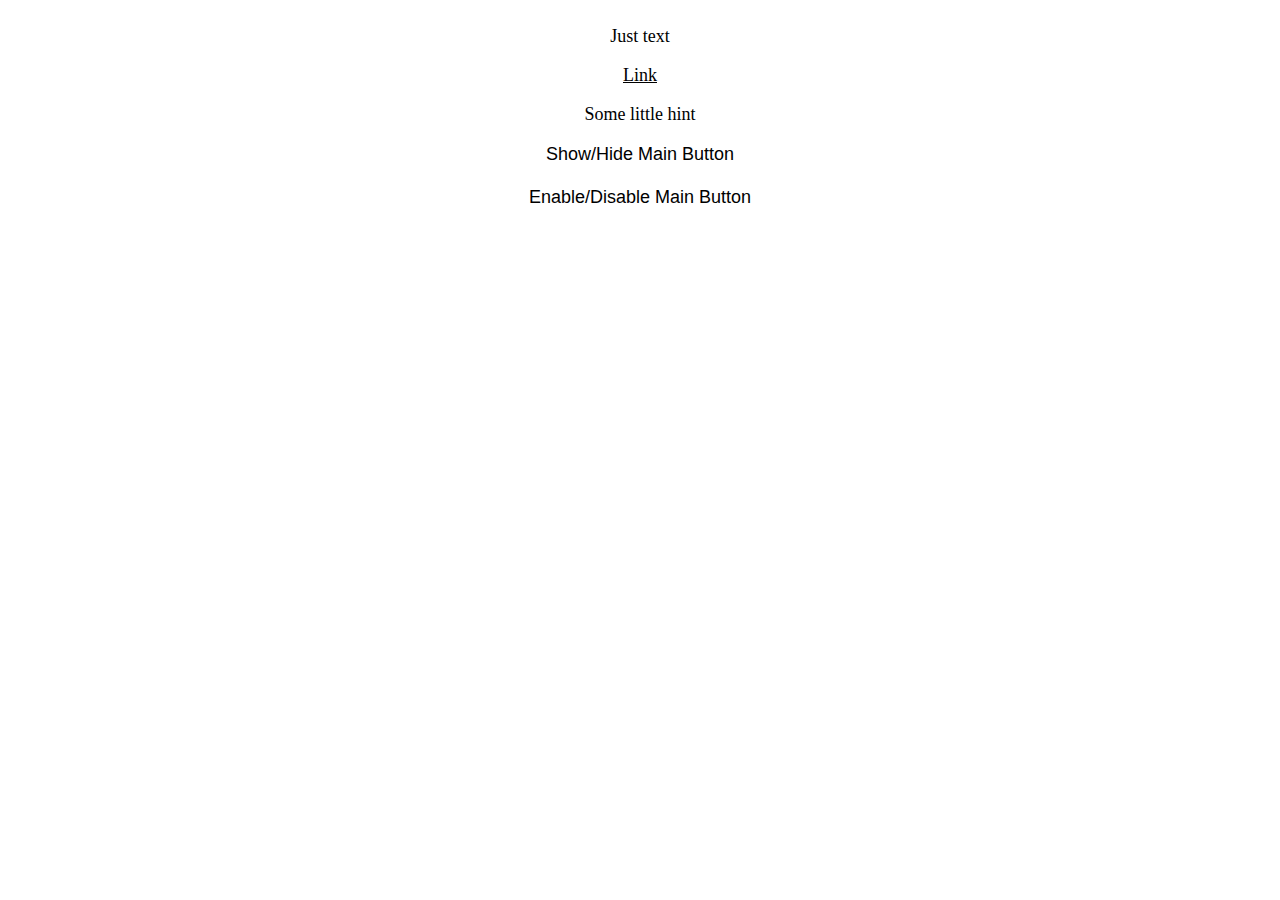
<file: templates/web_telegram/simple.html>
<!DOCTYPE html>
<html lang="en">
<head>
    <meta charset="UTF-8">
    <title>Title</title>
</head>
<style>
    body {
        color: var(--tg-theme-text-color);
        background: var(--tg-theme-bg-color);
        display: flex;
        flex-direction: column;
        align-items: center;
        font-size: 18px;
    }

    .hint {
        color: var(--tg-theme-hint-color);
    }

    .link {
        color: var(--tg-theme-link-color);
    }

    .button {
        background: var(--tg-theme-button-color);
        color: var(--tg-theme-button-text-color);
        border: none;
        font-size: 18px;
    }

    .button:not(:last-child) {
        margin-bottom: 20px
    }

    #usercard {
        text-align: center;
    }
</style>
<body>
<div id="usercard"> <!--Карта профиля, человека, который к нам обратился-->
</div>
<p>Just text</p> <!--Просто текст для проверки-->
<a class="link" href="https://mihailgok.ru">Link</a> <!--Просто ссылка для проверки-->
<p class="hint">Some little hint</p> <!--Просто текст-подсказка для проверки-->
<button id="btn" class="button">Show/Hide Main Button</button> <!--Кнопка, чтобы скрыть / показать основную кнопку-->
<button id="btnED" class="button">Enable/Disable Main Button</button>
<!--Кнопка, чтобы включить / отключить основную кнопку-->


</body>
<script src="https://telegram.org/js/telegram-web-app.js"></script>

<script>
    let tg = window.Telegram.WebApp; //получаем объект webapp телеграма

    tg.expand(); //расширяем на все окно

    tg.MainButton.text = "Changed Text"; //изменяем текст кнопки
    tg.MainButton.setText("Changed Text1"); //изменяем текст кнопки иначе
    tg.MainButton.textColor = "#F55353"; //изменяем цвет текста кнопки
    tg.MainButton.color = "#143F6B"; //изменяем цвет бэкграунда кнопки
    tg.MainButton.setParams({"color": "#143F6B"}); //так изменяются все параметры

    btn.addEventListener('click', function () { //вешаем событие на нажатие html-кнопки
        if (tg.MainButton.isVisible) { //если кнопка показана
            tg.MainButton.hide() //скрываем кнопку
        } else { //иначе
            tg.MainButton.show() //показываем
        }
    });

    let btnED = document.getElementById("btnED"); //получаем кнопку активировать/деактивировать
    btnED.addEventListener('click', function () { //вешаем событие на нажатие html-кнопки
        if (tg.MainButton.isActive) { //если кнопка показана
            tg.MainButton.setParams({"color": "#E0FFFF"}); //меняем цвет
            tg.MainButton.disable() //скрываем кнопку
        } else { //иначе
            tg.MainButton.setParams({"color": "#143F6B"}); //меняем цвет
            tg.MainButton.enable() //показываем
        }
    });

    Telegram.WebApp.onEvent('mainButtonClicked', function () {
        tg.sendData("some string that we need to send");
        //при клике на основную кнопку отправляем данные в строковом виде
    });


    let usercard = document.getElementById("usercard"); //получаем блок usercard

    let profName = document.createElement('p'); //создаем параграф
    profName.innerText = `${tg.initDataUnsafe.user.first_name}
    ${tg.initDataUnsafe.user.last_name}
    ${tg.initDataUnsafe.user.username} (${tg.initDataUnsafe.user.language_code})`;
    //выдем имя, "фамилию", через тире username и код языка
    usercard.appendChild(profName); //добавляем

    let userid = document.createElement('p'); //создаем еще параграф
    userid.innerText = `${tg.initDataUnsafe.user.id}`; //показываем user_id
    usercard.appendChild(userid); //добавляем
</script>
</html>
</file>
